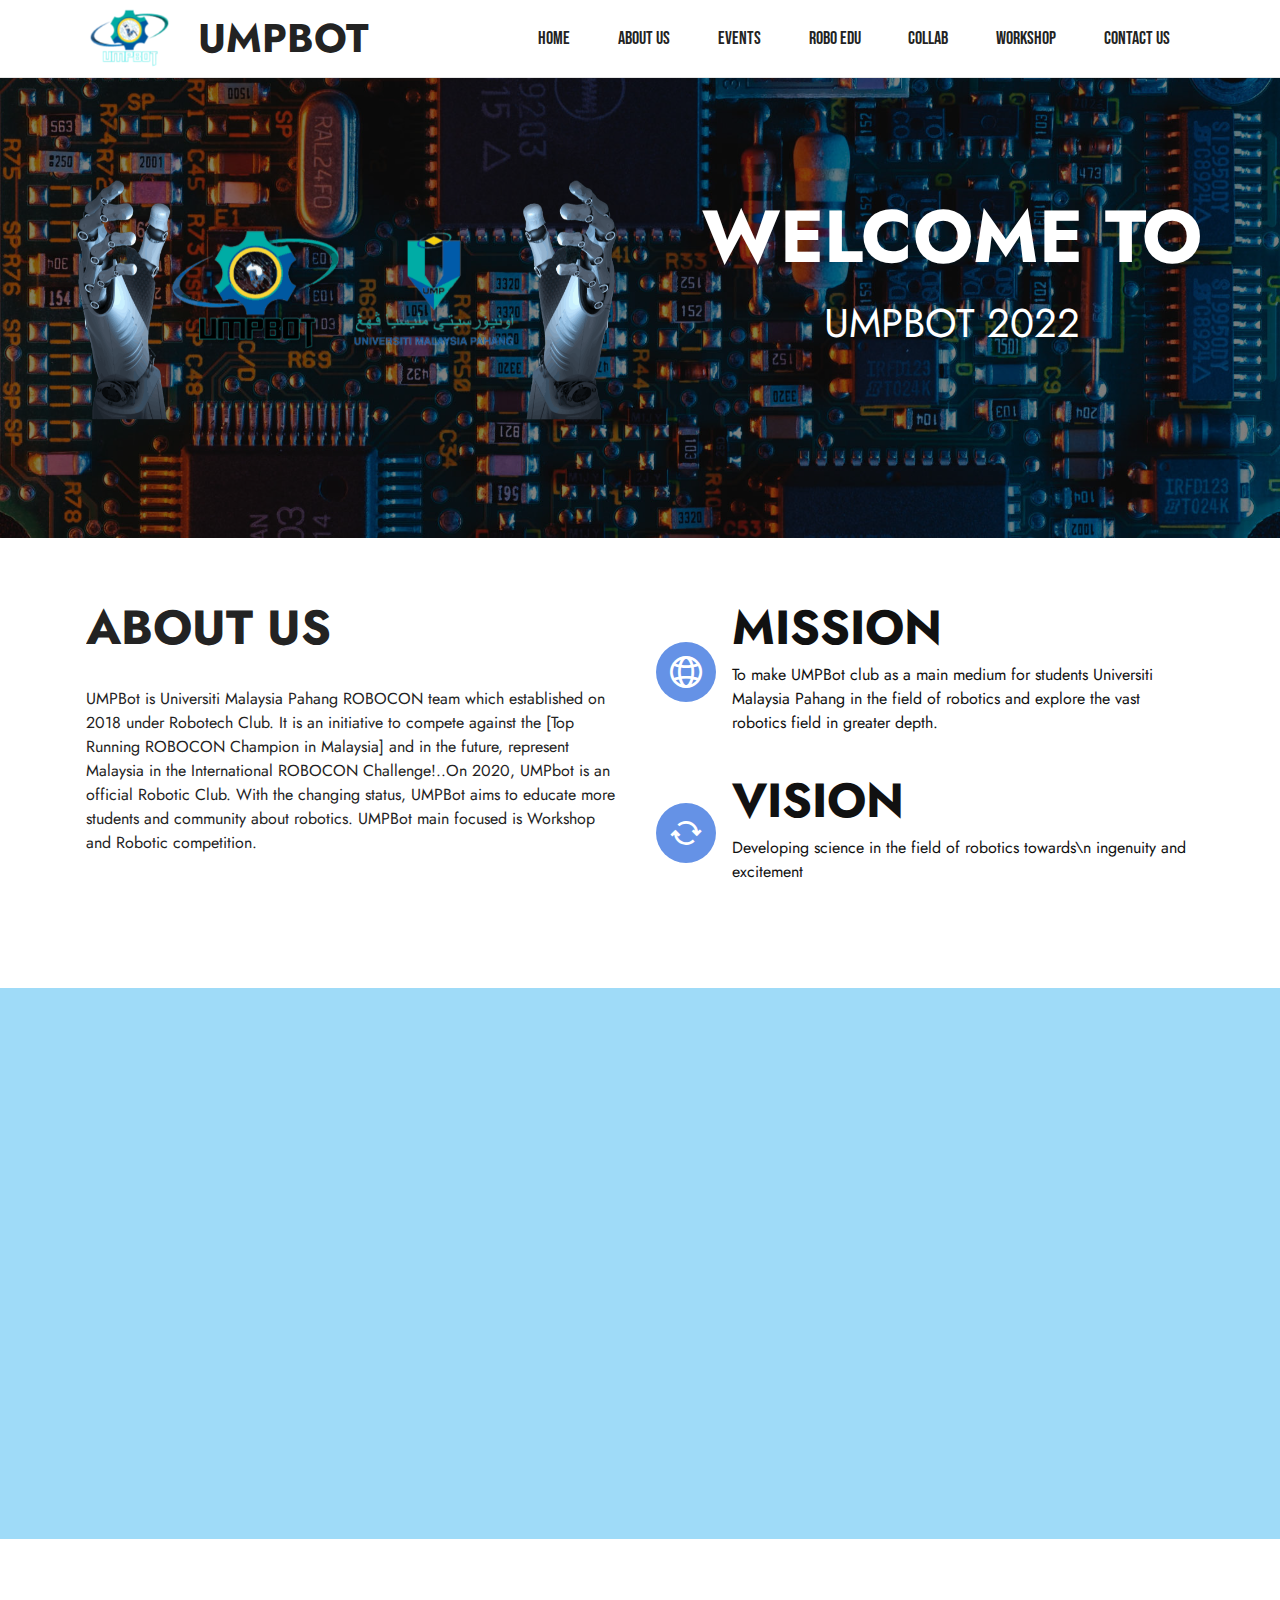
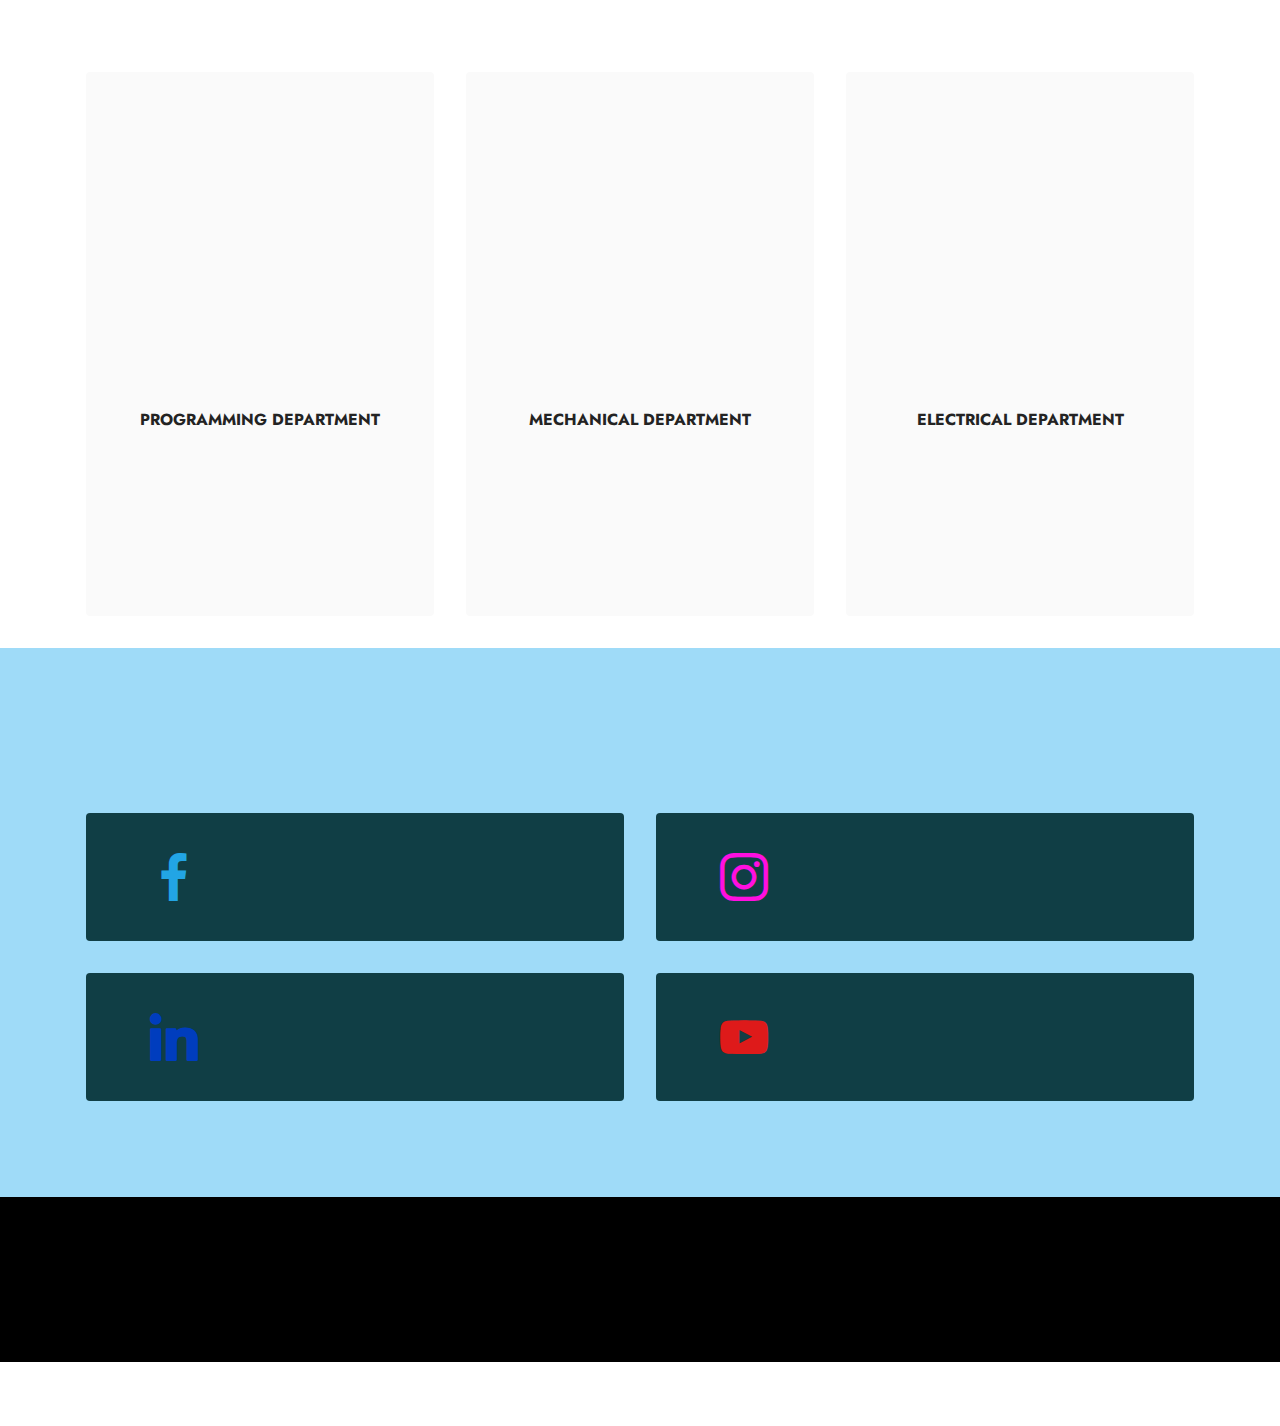
<file: index.html>
<!DOCTYPE html>
<html  >
<head>
  <!-- Site made with Mobirise Website Builder v5.6.13, https://mobirise.com -->
  <meta charset="UTF-8">
  <meta http-equiv="X-UA-Compatible" content="IE=edge">
  <meta name="generator" content="Mobirise v5.6.13, mobirise.com">
  <meta name="twitter:card" content="summary_large_image"/>
  <meta name="twitter:image:src" content="">
  <meta property="og:image" content="">
  <meta name="twitter:title" content="HOME">
  <meta name="viewport" content="width=device-width, initial-scale=1, minimum-scale=1">
  <link rel="shortcut icon" href="assets/images/flutter-dev-icon-128x85-1.png" type="image/x-icon">
  <meta name="description" content="">
  
  
  <title>HOME</title>
  <link rel="stylesheet" href="assets/web/assets/mobirise-icons2/mobirise2.css">
  <link rel="stylesheet" href="assets/bootstrap/css/bootstrap.min.css">
  <link rel="stylesheet" href="assets/bootstrap/css/bootstrap-grid.min.css">
  <link rel="stylesheet" href="assets/bootstrap/css/bootstrap-reboot.min.css">
  <link rel="stylesheet" href="assets/animatecss/animate.css">
  <link rel="stylesheet" href="assets/dropdown/css/style.css">
  <link rel="stylesheet" href="assets/socicon/css/styles.css">
  <link rel="stylesheet" href="assets/theme/css/style.css">
  <link rel="preload" href="https://fonts.googleapis.com/css?family=Jost:100,200,300,400,500,600,700,800,900,100i,200i,300i,400i,500i,600i,700i,800i,900i&display=swap" as="style" onload="this.onload=null;this.rel='stylesheet'">
  <noscript><link rel="stylesheet" href="https://fonts.googleapis.com/css?family=Jost:100,200,300,400,500,600,700,800,900,100i,200i,300i,400i,500i,600i,700i,800i,900i&display=swap"></noscript>
  <link rel="preload" href="https://fonts.googleapis.com/css?family=Bebas+Neue:400&display=swap" as="style" onload="this.onload=null;this.rel='stylesheet'">
  <noscript><link rel="stylesheet" href="https://fonts.googleapis.com/css?family=Bebas+Neue:400&display=swap"></noscript>
  <link rel="preload" as="style" href="assets/mobirise/css/mbr-additional.css"><link rel="stylesheet" href="assets/mobirise/css/mbr-additional.css" type="text/css">
  
  
  
  
</head>
<body>
  
  <section data-bs-version="5.1" class="menu cid-s48OLK6784" once="menu" id="menu1-h">
    
    <nav class="navbar navbar-dropdown navbar-fixed-top navbar-expand-lg">
        <div class="container">
            <div class="navbar-brand">
                <span class="navbar-logo">
                    <a href="https://mobiri.se">
                        <img src="assets/images/flutter-dev-icon-1-121x81.png" alt="Mobirise Website Builder" style="height: 3.8rem;">
                    </a>
                </span>
                <span class="navbar-caption-wrap"><a class="navbar-caption text-black text-primary display-5" href="index.html">&nbsp;UMPBOT</a></span>
            </div>
            <button class="navbar-toggler" type="button" data-toggle="collapse" data-bs-toggle="collapse" data-target="#navbarSupportedContent" data-bs-target="#navbarSupportedContent" aria-controls="navbarNavAltMarkup" aria-expanded="false" aria-label="Toggle navigation">
                <div class="hamburger">
                    <span></span>
                    <span></span>
                    <span></span>
                    <span></span>
                </div>
            </button>
            <div class="collapse navbar-collapse" id="navbarSupportedContent">
                <ul class="navbar-nav nav-dropdown nav-right" data-app-modern-menu="true"><li class="nav-item"><a class="nav-link link text-black text-primary show display-4" href="index.html" aria-expanded="false">HOME</a></li><li class="nav-item"><a class="nav-link link text-black text-primary show display-4" href="page1.html">ABOUT US</a></li>
                    <li class="nav-item"><a class="nav-link link text-black text-primary display-4" href="page2.html">EVENTS</a></li><li class="nav-item"><a class="nav-link link text-black text-primary display-4" href="page3.html">ROBO EDU</a></li><li class="nav-item"><a class="nav-link link text-black text-primary display-4" href="page4.html">COLLAB</a></li><li class="nav-item"><a class="nav-link link text-black text-primary display-4" href="page4.html">WORKSHOP</a></li><li class="nav-item"><a class="nav-link link text-black text-primary display-4" href="page6.html">CONTACT US</a></li></ul>
                
                
            </div>
        </div>
    </nav>

</section>

<section data-bs-version="5.1" class="header11 cid-thl45OAvJQ" id="header11-w">

    

    
    <div class="mbr-overlay" style="opacity: 0.5; background-color: rgb(0, 0, 0);"></div>

    <div class="container-fluid">
        <div class="row justify-content-center">
            <div class="col-12 col-md-6 image-wrapper">
                <img class="w-100" src="assets/images/persona-1-1076x761.png" alt="Mobirise Website Builder">
            </div>
            <div class="col-12 col-md">
                <div class="text-wrapper text-center">
                    <h1 class="mbr-section-title mbr-fonts-style mb-3 display-1">
                        <strong>WELCOME TO</strong></h1>
                    <p class="mbr-text mbr-fonts-style display-5">
                        UMPBOT 2022</p>
                    
                </div>
            </div>
        </div>
    </div>
</section>

<section data-bs-version="5.1" class="features12 cid-thlqDA1x1e" id="features13-15">

    

    
    
    <div class="container">
        <div class="row justify-content-center">
            <div class="col-12 col-lg-6">
                <div class="card-wrapper">
                    <div class="card-box align-left">
                        <h4 class="card-title mbr-fonts-style mb-4 display-2">
                            <strong>ABOUT US</strong></h4>
                        <p class="mbr-text mbr-fonts-style mb-4 display-7">
                            UMPBot is Universiti Malaysia Pahang ROBOCON team which established on 2018 under Robotech Club. It is an initiative to compete against the [Top Running ROBOCON Champion in Malaysia] and in the future, represent Malaysia in the International ROBOCON Challenge!..On 2020, UMPbot is an official Robotic Club. With the changing status, UMPBot aims to educate more students and community about robotics. UMPBot main focused is Workshop and Robotic competition.</p>
                        
                    </div>
                </div>
            </div>
            <div class="col-12 col-lg-6">
                <div class="item mbr-flex">
                    <div class="icon-box">
                        <span class="mbr-iconfont mobi-mbri-globe-2 mobi-mbri"></span>
                    </div>
                    <div class="text-box">
                        <h4 class="icon-title mbr-black mbr-fonts-style display-2"><strong>MISSION</strong></h4>
                        <h5 class="icon-text mbr-black mbr-fonts-style display-7">To make UMPBot club as a main medium for students Universiti Malaysia Pahang in the field of robotics and explore the vast robotics field in greater depth.</h5>
                    </div>
                </div>
                <div class="item mbr-flex">
                    <div class="icon-box">
                        <span class="mbr-iconfont mobi-mbri-update mobi-mbri"></span>
                    </div>
                    <div class="text-box">
                        <h4 class="icon-title mbr-black mbr-fonts-style display-2">
                            <strong>VISION</strong></h4>
                        <h5 class="icon-text mbr-black mbr-fonts-style display-7">Developing science in the field of robotics towards\n ingenuity and excitement</h5>
                    </div>
                </div>
                
            </div>
        </div>
    </div>
</section>

<section data-bs-version="5.1" class="image3 cid-thltFaugcc" id="image3-17">
    

    
    

    <div class="container-fluid">
        <div class="row justify-content-center">
            <div class="col-12 col-lg-8">
                <div class="image-wrapper">
                <p class="mbr-description mbr-fonts-style mt-2 align-center display-2"><strong>
                        ORGANIZATIONAL CHART</strong></p>
                    <img src="assets/images/how-to-make-an-organizational-chart-structure-in-excel-step-by-step-860x390.png" alt="Mobirise Website Builder">
                    
                </div>
            </div>
        </div>
    </div>
</section>

<section data-bs-version="5.1" class="content2 cid-thluRYNtkv" id="content2-18">
    
    
    <div class="container">
        <div class="mbr-section-head">
            <h4 class="mbr-section-title mbr-fonts-style align-center mb-0 display-2"><strong>TEAM DEPARTMENT</strong></h4>
            
        </div>
        <div class="row mt-4">
            <div class="item features-image сol-12 col-md-6 col-lg-4">
                <div class="item-wrapper">
                    <div class="item-img">
                        <img src="assets/images/landing-image1-696x465.jpg" alt="Mobirise Website Builder" title="">
                    </div>
                    <div class="item-content">
                        
                        <h6 class="item-subtitle mbr-fonts-style mt-1 display-7"><strong>PROGRAMMING DEPARTMENT</strong></h6>
                        <p class="mbr-text mbr-fonts-style mt-3 display-7">Programming department is a branch that consist of people that able to write, test and debug to perform task.Programmers test a program by running it and looking for (errors).</p>
                    </div>
                    
                </div>
            </div>
            <div class="item features-image сol-12 col-md-6 col-lg-4">
                <div class="item-wrapper">
                    <div class="item-img">
                        <img src="assets/images/mbr-696x464.jpg" alt="Mobirise Website Builder" title="">
                    </div>
                    <div class="item-content">
                        
                        <h6 class="item-subtitle mbr-fonts-style mt-1 display-7"><strong>MECHANICAL DEPARTMENT</strong></h6>
                        <p class="mbr-text mbr-fonts-style mt-3 display-7">Mechanical department is an engineering branches in UMPBot that apply knowledges of material science and 3D modelling to design and fabricate mechanical system.<br>
                        </p>
                    </div>
                    
                </div>
            </div>
            <div class="item features-image сol-12 col-md-6 col-lg-4">
                <div class="item-wrapper">
                    <div class="item-img">
                        <img src="assets/images/mbr-696x392.jpg" alt="Mobirise Website Builder" title="">
                    </div>
                    <div class="item-content">
                        
                        <h6 class="item-subtitle mbr-fonts-style mt-1 display-7"><strong>ELECTRICAL DEPARTMENT</strong></h6>
                        <p class="mbr-text mbr-fonts-style mt-3 display-7">Electrical department is an engineering branches in UMPBot that  concerned with the study, design and application of equipment, devices and systems which related to electrical and electronics </p>
                    </div>
                    
                </div>
            </div>

        </div>
    </div>
</section>

<section data-bs-version="5.1" class="contacts2 cid-thl8oGRibe" id="contacts2-y">
    <!---->
    

    
    
    <div class="container">
        <div class="mbr-section-head">
            <h3 class="mbr-section-title mbr-fonts-style align-center mb-0 display-2"><strong>CONTACT US</strong></h3>
            
        </div>
        <div class="row justify-content-center mt-4">
            <div class="card col-12 col-md-6">
                <div class="card-wrapper">
                    <div class="image-wrapper">
                        <span class="mbr-iconfont socicon-facebook socicon" style="color: rgb(34, 165, 229); fill: rgb(34, 165, 229);"></span>
                    </div>
                    <div class="text-wrapper">
                        <h6 class="card-title mbr-fonts-style mb-1 display-5">
                            <a href="https://www.facebook.com/UMPBot/" class="text-primary" target="_blank"><strong>FACEBOOK</strong></a></h6>
                        
                    </div>
                </div>
            </div>
            <div class="card col-12 col-md-6">
                <div class="card-wrapper">
                    <div class="image-wrapper">
                        <span class="mbr-iconfont socicon-instagram socicon" style="color: rgb(255, 15, 224); fill: rgb(255, 15, 224);"></span>
                    </div>
                    <div class="text-wrapper">
                        <h6 class="card-title mbr-fonts-style mb-1 display-5">
                            <a href="https://www.instagram.com/ump.bot/?hl=en" class="text-primary" target="_blank"><strong>INSTAGRAM</strong></a></h6>
                        
                    </div>
                </div>
            </div>
            <div class="card col-12 col-md-6">
                <div class="card-wrapper">
                    <div class="image-wrapper">
                        <span class="mbr-iconfont socicon-linkedin socicon" style="color: rgb(0, 61, 190); fill: rgb(0, 61, 190);"></span>
                    </div>
                    <div class="text-wrapper">
                        <h6 class="card-title mbr-fonts-style mb-1 display-5">
                            <a href="https://www.linkedin.com/companyumpbot" class="text-primary" target="_blank"><strong>LINKEDIN</strong></a></h6>
                        
                    </div>
                </div>
            </div>
            <div class="card col-12 col-md-6">
                <div class="card-wrapper">
                    <div class="image-wrapper">
                        <span class="mbr-iconfont socicon-youtube socicon" style="color: rgb(222, 26, 26); fill: rgb(222, 26, 26);"></span>
                    </div>
                    <div class="text-wrapper">
                        <h6 class="card-title mbr-fonts-style mb-1 display-5">
                            <a href="https://www.youtube.com/channel/UCQ9CoJOI0cyoNIEP1hIIyLw" class="text-primary" target="_blank"><strong>YOUTUBE</strong></a></h6>
                        
                    </div>
                </div>
            </div>
        </div>
    </div>
</section>

<section data-bs-version="5.1" class="footer3 cid-thlyeq2Ldm" once="footers" id="footer3-1d">

    

    

    <div class="container">
        <div class="media-container-row align-center mbr-white">
            <div class="row row-links">
                <ul class="foot-menu">
                    
                    
                    
                    
                    
                <li class="foot-menu-item mbr-fonts-style display-7"><a href="index.html#top" class="text-primary"><strong>HOME</strong></a></li><li class="foot-menu-item mbr-fonts-style display-7"><a href="page1.html" class="text-primary"><strong>ABOUT US</strong></a></li><li class="foot-menu-item mbr-fonts-style display-7"><a href="page2.html" class="text-primary"><strong>EVENTS</strong></a></li><li class="foot-menu-item mbr-fonts-style display-7"><a href="page3.html" class="text-primary"><strong>ROBOEDU</strong></a></li><li class="foot-menu-item mbr-fonts-style display-7"><a href="page4.html" class="text-primary"><strong>COLLAB</strong></a></li><li class="foot-menu-item mbr-fonts-style display-7"><a href="page5.html" class="text-primary"><strong>WORKSHOP</strong></a></li><li class="foot-menu-item mbr-fonts-style display-7"><a href="page6.html" class="text-primary"><strong>CONTACT US</strong></a></li></ul>
            </div>
            <div class="row social-row">
                <div class="social-list align-right pb-2">
                    
                    
                    
                    
                    
                    
                <div class="soc-item">
                        <a href="https://www.facebook.com/UMPBot/" target="_blank">
                            <span class="mbr-iconfont mbr-iconfont-social socicon-facebook socicon" style="color: rgb(34, 165, 229); fill: rgb(34, 165, 229);"></span>
                        </a>
                    </div><div class="soc-item">
                        <a href="https://www.instagram.com/ump.bot/?hl=en" target="_blank">
                            <span class="mbr-iconfont mbr-iconfont-social socicon-instagram socicon" style="color: rgb(255, 15, 224); fill: rgb(255, 15, 224);"></span>
                        </a>
                    </div><div class="soc-item">
                        <a href="https://www.youtube.com/channel/UCQ9CoJOI0cyoNIEP1hIIyLw" target="_blank">
                            <span class="mbr-iconfont mbr-iconfont-social socicon-youtube socicon" style="color: rgb(222, 26, 26); fill: rgb(222, 26, 26);"></span>
                        </a>
                    </div><div class="soc-item">
                        <a href="https://www.linkedin.com/companyumpbot" target="_blank">
                            <span class="mbr-iconfont mbr-iconfont-social socicon-linkedin socicon" style="color: rgb(0, 61, 190); fill: rgb(0, 61, 190);"></span>
                        </a>
                    </div></div>
            </div>
            <div class="row row-copirayt">
                <p class="mbr-text mb-0 mbr-fonts-style mbr-white align-center display-7">
                    © Copyright 2022 - UMPBOT. All Rights Reserved.
                </p>
            </div>
        </div>
    </div>
</section><section class="display-7" style="padding: 0;align-items: center;justify-content: center;flex-wrap: wrap;    align-content: center;display: flex;position: relative;height: 4rem;"><a href="https://mobiri.se/2869201" style="flex: 1 1;height: 4rem;position: absolute;width: 100%;z-index: 1;"><img alt="" style="height: 4rem;" src="[data-uri]"></a><p style="margin: 0;text-align: center;" class="display-7">Made with Mobirise &#8204;</p><a style="z-index:1" href="https://mobirise.com/html-builder.html">Free HTML Website Builder</a></section><script src="assets/bootstrap/js/bootstrap.bundle.min.js"></script>  <script src="assets/smoothscroll/smooth-scroll.js"></script>  <script src="assets/ytplayer/index.js"></script>  <script src="assets/dropdown/js/navbar-dropdown.js"></script>  <script src="assets/theme/js/script.js"></script>  
  
  
 <div id="scrollToTop" class="scrollToTop mbr-arrow-up"><a style="text-align: center;"><i class="mbr-arrow-up-icon mbr-arrow-up-icon-cm cm-icon cm-icon-smallarrow-up"></i></a></div>
    <input name="animation" type="hidden">
  </body>
</html>
</file>
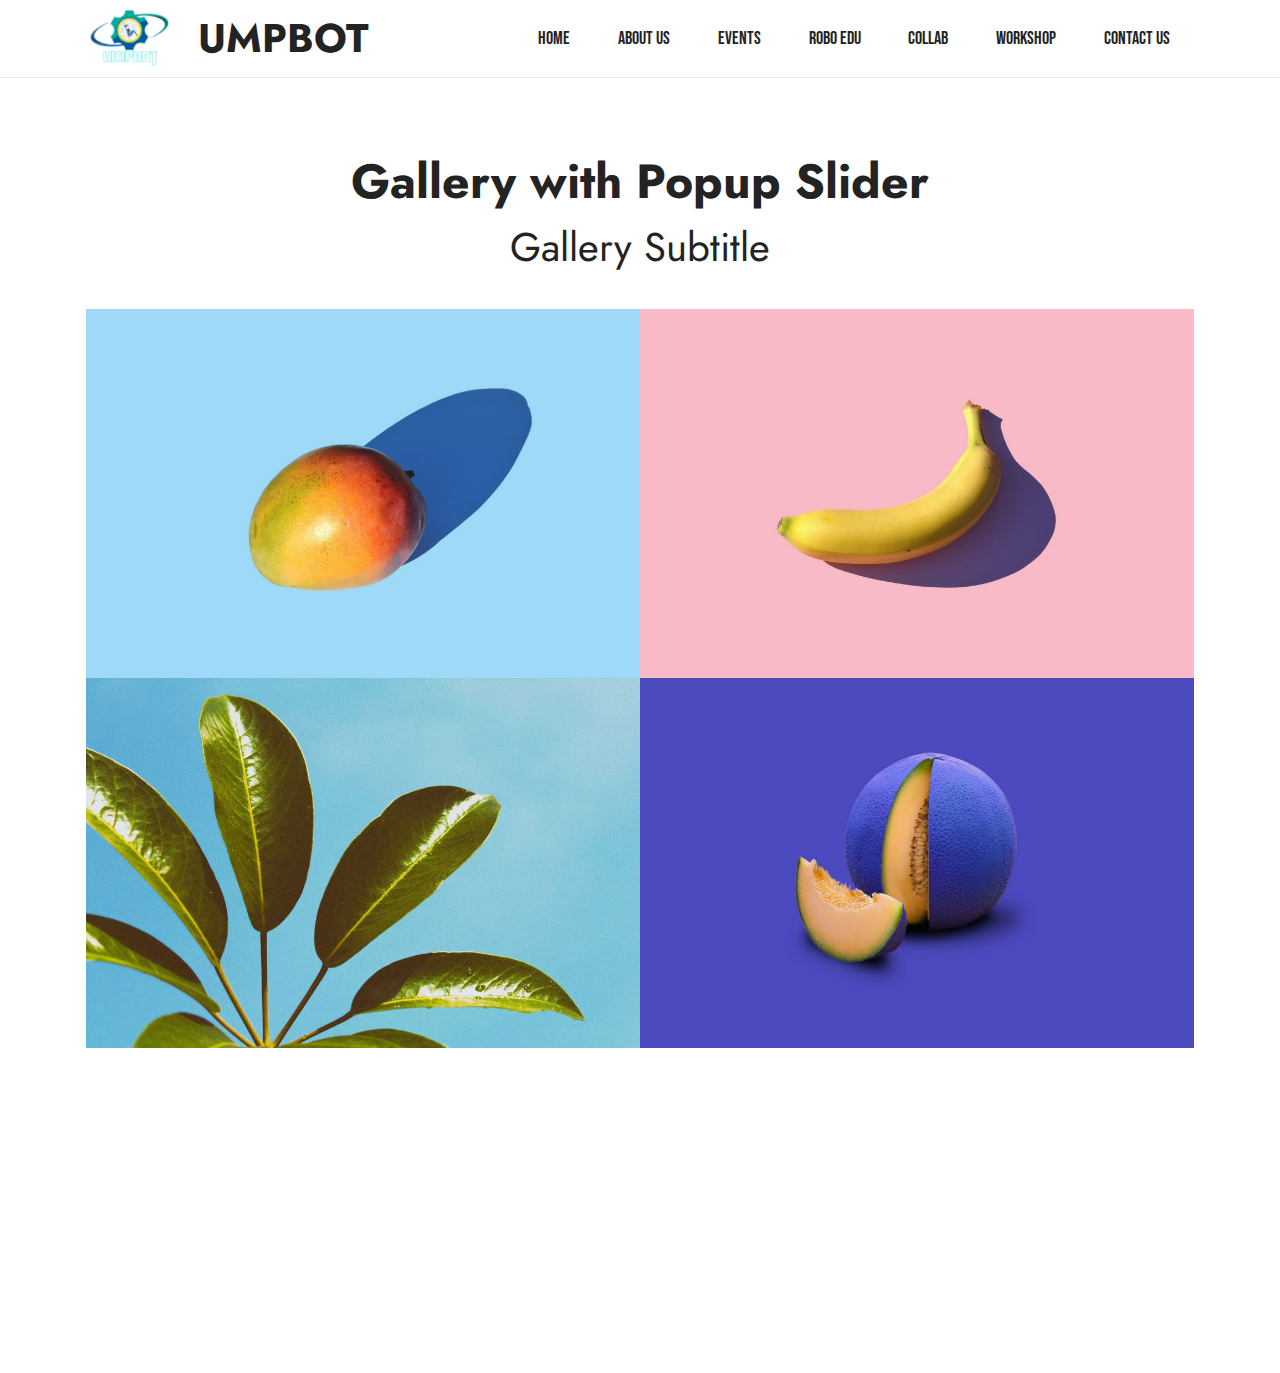
<file: page1.html>
<!DOCTYPE html>
<html  >
<head>
  <!-- Site made with Mobirise Website Builder v5.6.13, https://mobirise.com -->
  <meta charset="UTF-8">
  <meta http-equiv="X-UA-Compatible" content="IE=edge">
  <meta name="generator" content="Mobirise v5.6.13, mobirise.com">
  <meta name="twitter:card" content="summary_large_image"/>
  <meta name="twitter:image:src" content="">
  <meta property="og:image" content="">
  <meta name="twitter:title" content="ABOUT US">
  <meta name="viewport" content="width=device-width, initial-scale=1, minimum-scale=1">
  <link rel="shortcut icon" href="assets/images/flutter-dev-icon-128x85-1.png" type="image/x-icon">
  <meta name="description" content="">
  
  
  <title>ABOUT US</title>
  <link rel="stylesheet" href="assets/web/assets/mobirise-icons2/mobirise2.css">
  <link rel="stylesheet" href="assets/bootstrap/css/bootstrap.min.css">
  <link rel="stylesheet" href="assets/bootstrap/css/bootstrap-grid.min.css">
  <link rel="stylesheet" href="assets/bootstrap/css/bootstrap-reboot.min.css">
  <link rel="stylesheet" href="assets/animatecss/animate.css">
  <link rel="stylesheet" href="assets/dropdown/css/style.css">
  <link rel="stylesheet" href="assets/socicon/css/styles.css">
  <link rel="stylesheet" href="assets/theme/css/style.css">
  <link rel="preload" href="https://fonts.googleapis.com/css?family=Jost:100,200,300,400,500,600,700,800,900,100i,200i,300i,400i,500i,600i,700i,800i,900i&display=swap" as="style" onload="this.onload=null;this.rel='stylesheet'">
  <noscript><link rel="stylesheet" href="https://fonts.googleapis.com/css?family=Jost:100,200,300,400,500,600,700,800,900,100i,200i,300i,400i,500i,600i,700i,800i,900i&display=swap"></noscript>
  <link rel="preload" href="https://fonts.googleapis.com/css?family=Bebas+Neue:400&display=swap" as="style" onload="this.onload=null;this.rel='stylesheet'">
  <noscript><link rel="stylesheet" href="https://fonts.googleapis.com/css?family=Bebas+Neue:400&display=swap"></noscript>
  <link rel="preload" as="style" href="assets/mobirise/css/mbr-additional.css"><link rel="stylesheet" href="assets/mobirise/css/mbr-additional.css" type="text/css">
  
  
  
  
</head>
<body>
  
  <section data-bs-version="5.1" class="menu cid-s48OLK6784" once="menu" id="menu1-k">
    
    <nav class="navbar navbar-dropdown navbar-fixed-top navbar-expand-lg">
        <div class="container">
            <div class="navbar-brand">
                <span class="navbar-logo">
                    <a href="https://mobiri.se">
                        <img src="assets/images/flutter-dev-icon-1-121x81.png" alt="Mobirise Website Builder" style="height: 3.8rem;">
                    </a>
                </span>
                <span class="navbar-caption-wrap"><a class="navbar-caption text-black text-primary display-5" href="index.html">&nbsp;UMPBOT</a></span>
            </div>
            <button class="navbar-toggler" type="button" data-toggle="collapse" data-bs-toggle="collapse" data-target="#navbarSupportedContent" data-bs-target="#navbarSupportedContent" aria-controls="navbarNavAltMarkup" aria-expanded="false" aria-label="Toggle navigation">
                <div class="hamburger">
                    <span></span>
                    <span></span>
                    <span></span>
                    <span></span>
                </div>
            </button>
            <div class="collapse navbar-collapse" id="navbarSupportedContent">
                <ul class="navbar-nav nav-dropdown nav-right" data-app-modern-menu="true"><li class="nav-item"><a class="nav-link link text-black text-primary show display-4" href="index.html" aria-expanded="false">HOME</a></li><li class="nav-item"><a class="nav-link link text-black text-primary show display-4" href="page1.html">ABOUT US</a></li>
                    <li class="nav-item"><a class="nav-link link text-black text-primary display-4" href="page2.html">EVENTS</a></li><li class="nav-item"><a class="nav-link link text-black text-primary display-4" href="page3.html">ROBO EDU</a></li><li class="nav-item"><a class="nav-link link text-black text-primary display-4" href="page4.html">COLLAB</a></li><li class="nav-item"><a class="nav-link link text-black text-primary display-4" href="page4.html">WORKSHOP</a></li><li class="nav-item"><a class="nav-link link text-black text-primary display-4" href="page6.html">CONTACT US</a></li></ul>
                
                
            </div>
        </div>
    </nav>

</section>

<section data-bs-version="5.1" class="gallery4 mbr-gallery cid-thlmFiXU8n" id="gallery4-11">
    

    
    

    <div class="container">
        <div class="mbr-section-head">
            <h3 class="mbr-section-title mbr-fonts-style align-center m-0 display-2"><strong>Gallery with Popup Slider</strong></h3>
            <h4 class="mbr-section-subtitle mbr-fonts-style align-center mb-0 mt-2 display-5">Gallery Subtitle</h4>
        </div>
        <div class="row mbr-gallery mt-4">
            
            <div class="col-12 col-md-6 col-lg-6 item gallery-image active">
                <div class="item-wrapper" data-toggle="modal" data-bs-toggle="modal" data-target="#thlEGsCOOg-modal" data-bs-target="#thlEGsCOOg-modal">
                    <img class="w-100" src="assets/images/features2.jpg" alt="Mobirise Website Builder" data-slide-to="0" data-bs-slide-to="0" data-target="#lb-thlEGsCOOg" data-bs-target="#lb-thlEGsCOOg">
                    <div class="icon-wrapper">
                        <span class="mobi-mbri mobi-mbri-search mbr-iconfont mbr-iconfont-btn"></span>
                    </div>
                </div>
                
            </div>
            <div class="col-12 col-md-6 col-lg-6 item gallery-image">
                <div class="item-wrapper" data-toggle="modal" data-bs-toggle="modal" data-target="#thlEGsCOOg-modal" data-bs-target="#thlEGsCOOg-modal">
                    <img class="w-100" src="assets/images/features3.jpg" alt="Mobirise Website Builder" data-slide-to="1" data-bs-slide-to="1" data-target="#lb-thlEGsCOOg" data-bs-target="#lb-thlEGsCOOg">
                    <div class="icon-wrapper">
                        <span class="mobi-mbri mobi-mbri-search mbr-iconfont mbr-iconfont-btn"></span>
                    </div>
                </div>
                
            </div>
            <div class="col-12 col-md-6 col-lg-6 item gallery-image">
                <div class="item-wrapper" data-toggle="modal" data-bs-toggle="modal" data-target="#thlEGsCOOg-modal" data-bs-target="#thlEGsCOOg-modal">
                    <img class="w-100" src="assets/images/features4.jpg" alt="Mobirise Website Builder" data-slide-to="2" data-bs-slide-to="2" data-target="#lb-thlEGsCOOg" data-bs-target="#lb-thlEGsCOOg">
                    <div class="icon-wrapper">
                        <span class="mobi-mbri mobi-mbri-search mbr-iconfont mbr-iconfont-btn"></span>
                    </div>
                </div>
                
            </div><div class="col-12 col-md-6 col-lg-6 item gallery-image">
                <div class="item-wrapper" data-toggle="modal" data-bs-toggle="modal" data-target="#thlEGsCOOg-modal" data-bs-target="#thlEGsCOOg-modal">
                    <img class="w-100" src="assets/images/features1.jpg" alt="Mobirise Website Builder" data-slide-to="3" data-bs-slide-to="3" data-target="#lb-thlEGsCOOg" data-bs-target="#lb-thlEGsCOOg">
                    <div class="icon-wrapper">
                        <span class="mobi-mbri mobi-mbri-search mbr-iconfont mbr-iconfont-btn"></span>
                    </div>
                </div>
                
            </div>
        </div>

        <div class="modal mbr-slider" tabindex="-1" role="dialog" aria-hidden="true" id="thlEGsCOOg-modal">
            <div class="modal-dialog" role="document">
                <div class="modal-content">
                    <div class="modal-body">
                        <div class="carousel slide" id="lb-thlEGsCOOg" data-interval="5000" data-bs-interval="5000">
                            <div class="carousel-inner">
                                
                                <div class="carousel-item active">
                                    <img class="d-block w-100" src="assets/images/features2.jpg" alt="Mobirise Website Builder">
                                </div>
                                <div class="carousel-item">
                                    <img class="d-block w-100" src="assets/images/features3.jpg" alt="Mobirise Website Builder">
                                </div>
                                <div class="carousel-item">
                                    <img class="d-block w-100" src="assets/images/features4.jpg" alt="Mobirise Website Builder">
                                </div><div class="carousel-item">
                                    <img class="d-block w-100" src="assets/images/features1.jpg" alt="Mobirise Website Builder">
                                </div>
                            </div>
                            <ol class="carousel-indicators">
                                <li data-slide-to="0" data-bs-slide-to="0" class="active" data-target="#lb-thlEGsCOOg" data-bs-target="#lb-thlEGsCOOg"></li>
                                <li data-slide-to="1" data-bs-slide-to="1" data-target="#lb-thlEGsCOOg" data-bs-target="#lb-thlEGsCOOg"></li>
                                <li data-slide-to="2" data-bs-slide-to="2" data-target="#lb-thlEGsCOOg" data-bs-target="#lb-thlEGsCOOg"></li>
                                <li data-slide-to="3" data-bs-slide-to="3" data-target="#lb-thlEGsCOOg" data-bs-target="#lb-thlEGsCOOg"></li>
                            </ol>
                            <a role="button" href="" class="close" data-dismiss="modal" data-bs-dismiss="modal" aria-label="Close">
                            </a>
                            <a class="carousel-control-prev carousel-control" role="button" data-slide="prev" data-bs-slide="prev" href="#lb-thlEGsCOOg">
                                <span class="mobi-mbri mobi-mbri-arrow-prev" aria-hidden="true"></span>
                                <span class="sr-only visually-hidden">Previous</span>
                            </a>
                            <a class="carousel-control-next carousel-control" role="button" data-slide="next" data-bs-slide="next" href="#lb-thlEGsCOOg">
                                <span class="mobi-mbri mobi-mbri-arrow-next" aria-hidden="true"></span>
                                <span class="sr-only visually-hidden">Next</span>
                            </a>
                        </div>
                    </div>
                </div>
            </div>
        </div>
    </div>
</section>

<section data-bs-version="5.1" class="footer3 cid-thlyeq2Ldm mbr-reveal" once="footers" id="footer3-1d">

    

    

    <div class="container">
        <div class="media-container-row align-center mbr-white">
            <div class="row row-links">
                <ul class="foot-menu">
                    
                    
                    
                    
                    
                <li class="foot-menu-item mbr-fonts-style display-7"><a href="index.html#top" class="text-primary"><strong>HOME</strong></a></li><li class="foot-menu-item mbr-fonts-style display-7"><a href="page1.html" class="text-primary"><strong>ABOUT US</strong></a></li><li class="foot-menu-item mbr-fonts-style display-7"><a href="page2.html" class="text-primary"><strong>EVENTS</strong></a></li><li class="foot-menu-item mbr-fonts-style display-7"><a href="page3.html" class="text-primary"><strong>ROBOEDU</strong></a></li><li class="foot-menu-item mbr-fonts-style display-7"><a href="page4.html" class="text-primary"><strong>COLLAB</strong></a></li><li class="foot-menu-item mbr-fonts-style display-7"><a href="page5.html" class="text-primary"><strong>WORKSHOP</strong></a></li><li class="foot-menu-item mbr-fonts-style display-7"><a href="page6.html" class="text-primary"><strong>CONTACT US</strong></a></li></ul>
            </div>
            <div class="row social-row">
                <div class="social-list align-right pb-2">
                    
                    
                    
                    
                    
                    
                <div class="soc-item">
                        <a href="https://www.facebook.com/UMPBot/" target="_blank">
                            <span class="mbr-iconfont mbr-iconfont-social socicon-facebook socicon" style="color: rgb(34, 165, 229); fill: rgb(34, 165, 229);"></span>
                        </a>
                    </div><div class="soc-item">
                        <a href="https://www.instagram.com/ump.bot/?hl=en" target="_blank">
                            <span class="mbr-iconfont mbr-iconfont-social socicon-instagram socicon" style="color: rgb(255, 15, 224); fill: rgb(255, 15, 224);"></span>
                        </a>
                    </div><div class="soc-item">
                        <a href="https://www.youtube.com/channel/UCQ9CoJOI0cyoNIEP1hIIyLw" target="_blank">
                            <span class="mbr-iconfont mbr-iconfont-social socicon-youtube socicon" style="color: rgb(222, 26, 26); fill: rgb(222, 26, 26);"></span>
                        </a>
                    </div><div class="soc-item">
                        <a href="https://www.linkedin.com/companyumpbot" target="_blank">
                            <span class="mbr-iconfont mbr-iconfont-social socicon-linkedin socicon" style="color: rgb(0, 61, 190); fill: rgb(0, 61, 190);"></span>
                        </a>
                    </div></div>
            </div>
            <div class="row row-copirayt">
                <p class="mbr-text mb-0 mbr-fonts-style mbr-white align-center display-7">
                    © Copyright 2022 - UMPBOT. All Rights Reserved.
                </p>
            </div>
        </div>
    </div>
</section><section class="display-7" style="padding: 0;align-items: center;justify-content: center;flex-wrap: wrap;    align-content: center;display: flex;position: relative;height: 4rem;"><a href="https://mobiri.se/2869201" style="flex: 1 1;height: 4rem;position: absolute;width: 100%;z-index: 1;"><img alt="" style="height: 4rem;" src="[data-uri]"></a><p style="margin: 0;text-align: center;" class="display-7">Made with Mobirise &#8204;</p><a style="z-index:1" href="https://mobirise.com/website-design-software.html">Free Web Designing Software</a></section><script src="assets/bootstrap/js/bootstrap.bundle.min.js"></script>  <script src="assets/smoothscroll/smooth-scroll.js"></script>  <script src="assets/ytplayer/index.js"></script>  <script src="assets/dropdown/js/navbar-dropdown.js"></script>  <script src="assets/theme/js/script.js"></script>  
  
  
 <div id="scrollToTop" class="scrollToTop mbr-arrow-up"><a style="text-align: center;"><i class="mbr-arrow-up-icon mbr-arrow-up-icon-cm cm-icon cm-icon-smallarrow-up"></i></a></div>
    <input name="animation" type="hidden">
  </body>
</html>
</file>
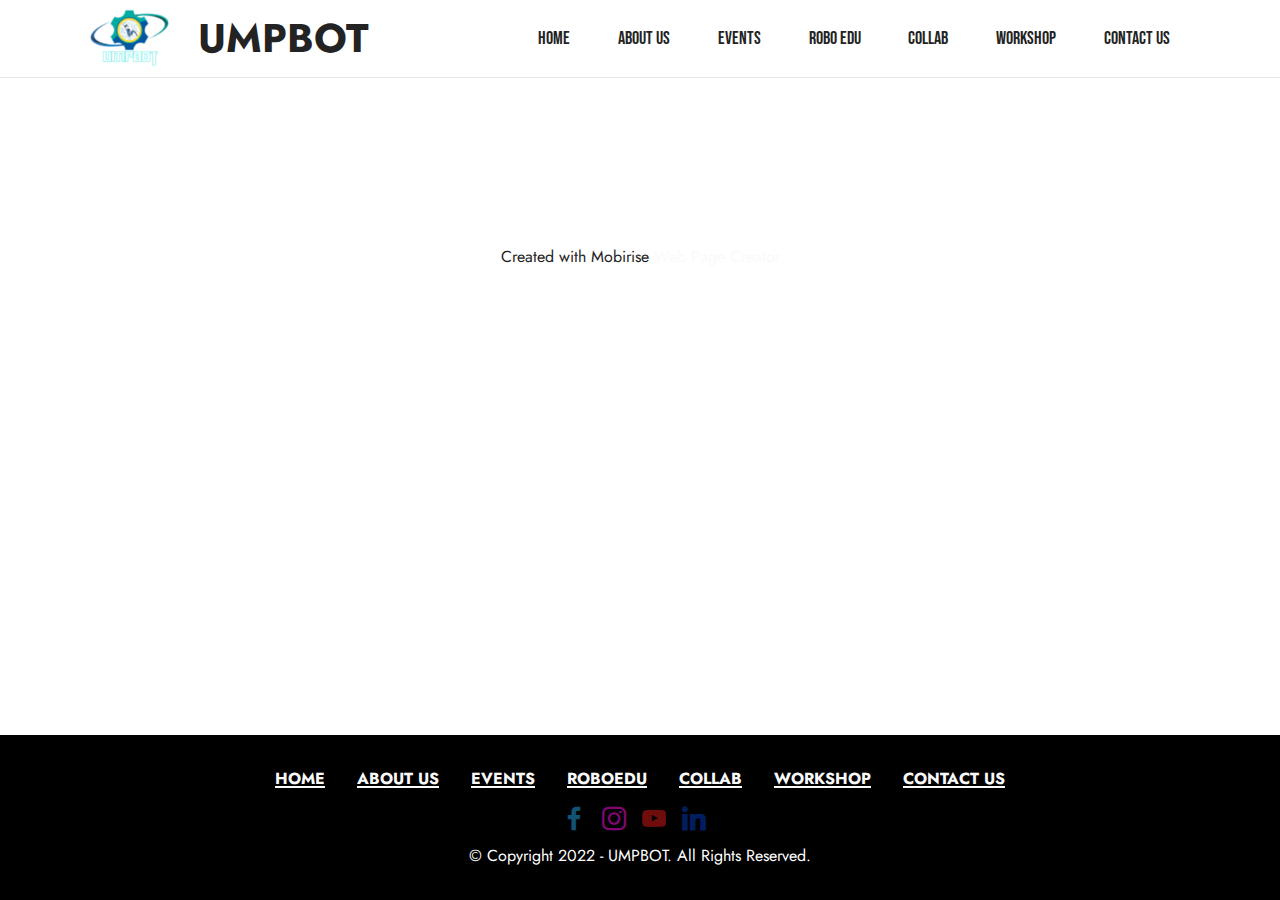
<file: page2.html>
<!DOCTYPE html>
<html  >
<head>
  <!-- Site made with Mobirise Website Builder v5.6.13, https://mobirise.com -->
  <meta charset="UTF-8">
  <meta http-equiv="X-UA-Compatible" content="IE=edge">
  <meta name="generator" content="Mobirise v5.6.13, mobirise.com">
  <meta name="twitter:card" content="summary_large_image"/>
  <meta name="twitter:image:src" content="">
  <meta property="og:image" content="">
  <meta name="twitter:title" content="EVENTS">
  <meta name="viewport" content="width=device-width, initial-scale=1, minimum-scale=1">
  <link rel="shortcut icon" href="assets/images/flutter-dev-icon-128x85-1.png" type="image/x-icon">
  <meta name="description" content="">
  
  
  <title>EVENTS</title>
  <link rel="stylesheet" href="assets/bootstrap/css/bootstrap.min.css">
  <link rel="stylesheet" href="assets/bootstrap/css/bootstrap-grid.min.css">
  <link rel="stylesheet" href="assets/bootstrap/css/bootstrap-reboot.min.css">
  <link rel="stylesheet" href="assets/animatecss/animate.css">
  <link rel="stylesheet" href="assets/dropdown/css/style.css">
  <link rel="stylesheet" href="assets/socicon/css/styles.css">
  <link rel="stylesheet" href="assets/theme/css/style.css">
  <link rel="preload" href="https://fonts.googleapis.com/css?family=Jost:100,200,300,400,500,600,700,800,900,100i,200i,300i,400i,500i,600i,700i,800i,900i&display=swap" as="style" onload="this.onload=null;this.rel='stylesheet'">
  <noscript><link rel="stylesheet" href="https://fonts.googleapis.com/css?family=Jost:100,200,300,400,500,600,700,800,900,100i,200i,300i,400i,500i,600i,700i,800i,900i&display=swap"></noscript>
  <link rel="preload" href="https://fonts.googleapis.com/css?family=Bebas+Neue:400&display=swap" as="style" onload="this.onload=null;this.rel='stylesheet'">
  <noscript><link rel="stylesheet" href="https://fonts.googleapis.com/css?family=Bebas+Neue:400&display=swap"></noscript>
  <link rel="preload" as="style" href="assets/mobirise/css/mbr-additional.css"><link rel="stylesheet" href="assets/mobirise/css/mbr-additional.css" type="text/css">
  
  
  
  
</head>
<body>
  
  <section data-bs-version="5.1" class="menu cid-s48OLK6784" once="menu" id="menu1-m">
    
    <nav class="navbar navbar-dropdown navbar-fixed-top navbar-expand-lg">
        <div class="container">
            <div class="navbar-brand">
                <span class="navbar-logo">
                    <a href="https://mobiri.se">
                        <img src="assets/images/flutter-dev-icon-1-121x81.png" alt="Mobirise Website Builder" style="height: 3.8rem;">
                    </a>
                </span>
                <span class="navbar-caption-wrap"><a class="navbar-caption text-black text-primary display-5" href="index.html">&nbsp;UMPBOT</a></span>
            </div>
            <button class="navbar-toggler" type="button" data-toggle="collapse" data-bs-toggle="collapse" data-target="#navbarSupportedContent" data-bs-target="#navbarSupportedContent" aria-controls="navbarNavAltMarkup" aria-expanded="false" aria-label="Toggle navigation">
                <div class="hamburger">
                    <span></span>
                    <span></span>
                    <span></span>
                    <span></span>
                </div>
            </button>
            <div class="collapse navbar-collapse" id="navbarSupportedContent">
                <ul class="navbar-nav nav-dropdown nav-right" data-app-modern-menu="true"><li class="nav-item"><a class="nav-link link text-black text-primary show display-4" href="index.html" aria-expanded="false">HOME</a></li><li class="nav-item"><a class="nav-link link text-black text-primary show display-4" href="page1.html">ABOUT US</a></li>
                    <li class="nav-item"><a class="nav-link link text-black text-primary display-4" href="page2.html">EVENTS</a></li><li class="nav-item"><a class="nav-link link text-black text-primary display-4" href="page3.html">ROBO EDU</a></li><li class="nav-item"><a class="nav-link link text-black text-primary display-4" href="page4.html">COLLAB</a></li><li class="nav-item"><a class="nav-link link text-black text-primary display-4" href="page4.html">WORKSHOP</a></li><li class="nav-item"><a class="nav-link link text-black text-primary display-4" href="page6.html">CONTACT US</a></li></ul>
                
                
            </div>
        </div>
    </nav>

</section>

<section data-bs-version="5.1" class="footer3 cid-thlyeq2Ldm mbr-reveal" once="footers" id="footer3-1d">

    

    

    <div class="container">
        <div class="media-container-row align-center mbr-white">
            <div class="row row-links">
                <ul class="foot-menu">
                    
                    
                    
                    
                    
                <li class="foot-menu-item mbr-fonts-style display-7"><a href="index.html#top" class="text-primary"><strong>HOME</strong></a></li><li class="foot-menu-item mbr-fonts-style display-7"><a href="page1.html" class="text-primary"><strong>ABOUT US</strong></a></li><li class="foot-menu-item mbr-fonts-style display-7"><a href="page2.html" class="text-primary"><strong>EVENTS</strong></a></li><li class="foot-menu-item mbr-fonts-style display-7"><a href="page3.html" class="text-primary"><strong>ROBOEDU</strong></a></li><li class="foot-menu-item mbr-fonts-style display-7"><a href="page4.html" class="text-primary"><strong>COLLAB</strong></a></li><li class="foot-menu-item mbr-fonts-style display-7"><a href="page5.html" class="text-primary"><strong>WORKSHOP</strong></a></li><li class="foot-menu-item mbr-fonts-style display-7"><a href="page6.html" class="text-primary"><strong>CONTACT US</strong></a></li></ul>
            </div>
            <div class="row social-row">
                <div class="social-list align-right pb-2">
                    
                    
                    
                    
                    
                    
                <div class="soc-item">
                        <a href="https://www.facebook.com/UMPBot/" target="_blank">
                            <span class="mbr-iconfont mbr-iconfont-social socicon-facebook socicon" style="color: rgb(34, 165, 229); fill: rgb(34, 165, 229);"></span>
                        </a>
                    </div><div class="soc-item">
                        <a href="https://www.instagram.com/ump.bot/?hl=en" target="_blank">
                            <span class="mbr-iconfont mbr-iconfont-social socicon-instagram socicon" style="color: rgb(255, 15, 224); fill: rgb(255, 15, 224);"></span>
                        </a>
                    </div><div class="soc-item">
                        <a href="https://www.youtube.com/channel/UCQ9CoJOI0cyoNIEP1hIIyLw" target="_blank">
                            <span class="mbr-iconfont mbr-iconfont-social socicon-youtube socicon" style="color: rgb(222, 26, 26); fill: rgb(222, 26, 26);"></span>
                        </a>
                    </div><div class="soc-item">
                        <a href="https://www.linkedin.com/companyumpbot" target="_blank">
                            <span class="mbr-iconfont mbr-iconfont-social socicon-linkedin socicon" style="color: rgb(0, 61, 190); fill: rgb(0, 61, 190);"></span>
                        </a>
                    </div></div>
            </div>
            <div class="row row-copirayt">
                <p class="mbr-text mb-0 mbr-fonts-style mbr-white align-center display-7">
                    © Copyright 2022 - UMPBOT. All Rights Reserved.
                </p>
            </div>
        </div>
    </div>
</section><section class="display-7" style="padding: 0;align-items: center;justify-content: center;flex-wrap: wrap;    align-content: center;display: flex;position: relative;height: 4rem;"><a href="https://mobiri.se/2869201" style="flex: 1 1;height: 4rem;position: absolute;width: 100%;z-index: 1;"><img alt="" style="height: 4rem;" src="[data-uri]"></a><p style="margin: 0;text-align: center;" class="display-7">Created with Mobirise &#8204;</p><a style="z-index:1" href="https://mobirise.com/web-page-maker.html">Web Page Creator</a></section><script src="assets/bootstrap/js/bootstrap.bundle.min.js"></script>  <script src="assets/smoothscroll/smooth-scroll.js"></script>  <script src="assets/ytplayer/index.js"></script>  <script src="assets/dropdown/js/navbar-dropdown.js"></script>  <script src="assets/theme/js/script.js"></script>  
  
  
 <div id="scrollToTop" class="scrollToTop mbr-arrow-up"><a style="text-align: center;"><i class="mbr-arrow-up-icon mbr-arrow-up-icon-cm cm-icon cm-icon-smallarrow-up"></i></a></div>
    <input name="animation" type="hidden">
  </body>
</html>
</file>
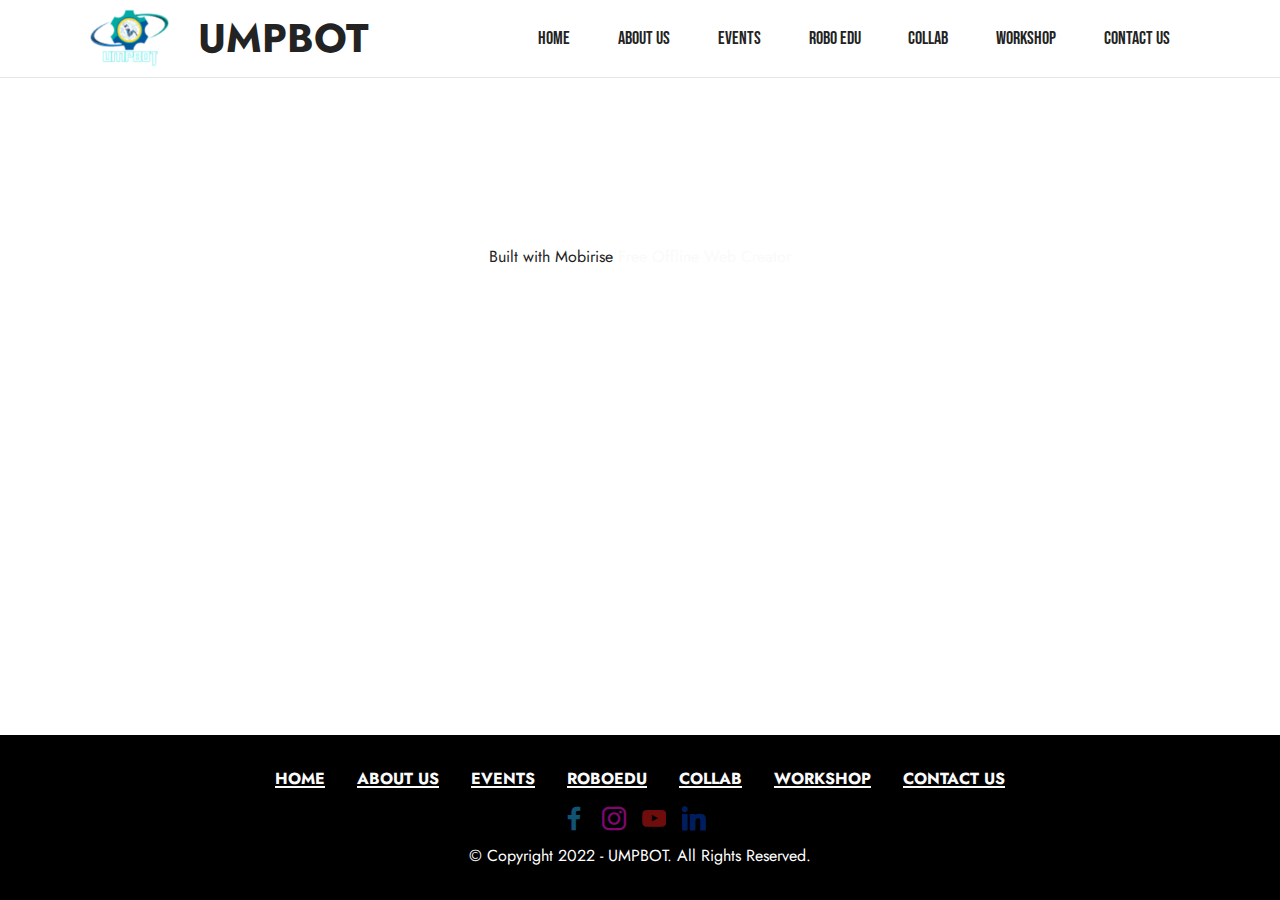
<file: page3.html>
<!DOCTYPE html>
<html  >
<head>
  <!-- Site made with Mobirise Website Builder v5.6.13, https://mobirise.com -->
  <meta charset="UTF-8">
  <meta http-equiv="X-UA-Compatible" content="IE=edge">
  <meta name="generator" content="Mobirise v5.6.13, mobirise.com">
  <meta name="twitter:card" content="summary_large_image"/>
  <meta name="twitter:image:src" content="">
  <meta property="og:image" content="">
  <meta name="twitter:title" content="ROBOEDU">
  <meta name="viewport" content="width=device-width, initial-scale=1, minimum-scale=1">
  <link rel="shortcut icon" href="assets/images/flutter-dev-icon-128x85-1.png" type="image/x-icon">
  <meta name="description" content="">
  
  
  <title>ROBOEDU</title>
  <link rel="stylesheet" href="assets/bootstrap/css/bootstrap.min.css">
  <link rel="stylesheet" href="assets/bootstrap/css/bootstrap-grid.min.css">
  <link rel="stylesheet" href="assets/bootstrap/css/bootstrap-reboot.min.css">
  <link rel="stylesheet" href="assets/animatecss/animate.css">
  <link rel="stylesheet" href="assets/dropdown/css/style.css">
  <link rel="stylesheet" href="assets/socicon/css/styles.css">
  <link rel="stylesheet" href="assets/theme/css/style.css">
  <link rel="preload" href="https://fonts.googleapis.com/css?family=Jost:100,200,300,400,500,600,700,800,900,100i,200i,300i,400i,500i,600i,700i,800i,900i&display=swap" as="style" onload="this.onload=null;this.rel='stylesheet'">
  <noscript><link rel="stylesheet" href="https://fonts.googleapis.com/css?family=Jost:100,200,300,400,500,600,700,800,900,100i,200i,300i,400i,500i,600i,700i,800i,900i&display=swap"></noscript>
  <link rel="preload" href="https://fonts.googleapis.com/css?family=Bebas+Neue:400&display=swap" as="style" onload="this.onload=null;this.rel='stylesheet'">
  <noscript><link rel="stylesheet" href="https://fonts.googleapis.com/css?family=Bebas+Neue:400&display=swap"></noscript>
  <link rel="preload" as="style" href="assets/mobirise/css/mbr-additional.css"><link rel="stylesheet" href="assets/mobirise/css/mbr-additional.css" type="text/css">
  
  
  
  
</head>
<body>
  
  <section data-bs-version="5.1" class="menu cid-s48OLK6784" once="menu" id="menu1-o">
    
    <nav class="navbar navbar-dropdown navbar-fixed-top navbar-expand-lg">
        <div class="container">
            <div class="navbar-brand">
                <span class="navbar-logo">
                    <a href="https://mobiri.se">
                        <img src="assets/images/flutter-dev-icon-1-121x81.png" alt="Mobirise Website Builder" style="height: 3.8rem;">
                    </a>
                </span>
                <span class="navbar-caption-wrap"><a class="navbar-caption text-black text-primary display-5" href="index.html">&nbsp;UMPBOT</a></span>
            </div>
            <button class="navbar-toggler" type="button" data-toggle="collapse" data-bs-toggle="collapse" data-target="#navbarSupportedContent" data-bs-target="#navbarSupportedContent" aria-controls="navbarNavAltMarkup" aria-expanded="false" aria-label="Toggle navigation">
                <div class="hamburger">
                    <span></span>
                    <span></span>
                    <span></span>
                    <span></span>
                </div>
            </button>
            <div class="collapse navbar-collapse" id="navbarSupportedContent">
                <ul class="navbar-nav nav-dropdown nav-right" data-app-modern-menu="true"><li class="nav-item"><a class="nav-link link text-black text-primary show display-4" href="index.html" aria-expanded="false">HOME</a></li><li class="nav-item"><a class="nav-link link text-black text-primary show display-4" href="page1.html">ABOUT US</a></li>
                    <li class="nav-item"><a class="nav-link link text-black text-primary display-4" href="page2.html">EVENTS</a></li><li class="nav-item"><a class="nav-link link text-black text-primary display-4" href="page3.html">ROBO EDU</a></li><li class="nav-item"><a class="nav-link link text-black text-primary display-4" href="page4.html">COLLAB</a></li><li class="nav-item"><a class="nav-link link text-black text-primary display-4" href="page4.html">WORKSHOP</a></li><li class="nav-item"><a class="nav-link link text-black text-primary display-4" href="page6.html">CONTACT US</a></li></ul>
                
                
            </div>
        </div>
    </nav>

</section>

<section data-bs-version="5.1" class="footer3 cid-thlyeq2Ldm mbr-reveal" once="footers" id="footer3-1d">

    

    

    <div class="container">
        <div class="media-container-row align-center mbr-white">
            <div class="row row-links">
                <ul class="foot-menu">
                    
                    
                    
                    
                    
                <li class="foot-menu-item mbr-fonts-style display-7"><a href="index.html#top" class="text-primary"><strong>HOME</strong></a></li><li class="foot-menu-item mbr-fonts-style display-7"><a href="page1.html" class="text-primary"><strong>ABOUT US</strong></a></li><li class="foot-menu-item mbr-fonts-style display-7"><a href="page2.html" class="text-primary"><strong>EVENTS</strong></a></li><li class="foot-menu-item mbr-fonts-style display-7"><a href="page3.html" class="text-primary"><strong>ROBOEDU</strong></a></li><li class="foot-menu-item mbr-fonts-style display-7"><a href="page4.html" class="text-primary"><strong>COLLAB</strong></a></li><li class="foot-menu-item mbr-fonts-style display-7"><a href="page5.html" class="text-primary"><strong>WORKSHOP</strong></a></li><li class="foot-menu-item mbr-fonts-style display-7"><a href="page6.html" class="text-primary"><strong>CONTACT US</strong></a></li></ul>
            </div>
            <div class="row social-row">
                <div class="social-list align-right pb-2">
                    
                    
                    
                    
                    
                    
                <div class="soc-item">
                        <a href="https://www.facebook.com/UMPBot/" target="_blank">
                            <span class="mbr-iconfont mbr-iconfont-social socicon-facebook socicon" style="color: rgb(34, 165, 229); fill: rgb(34, 165, 229);"></span>
                        </a>
                    </div><div class="soc-item">
                        <a href="https://www.instagram.com/ump.bot/?hl=en" target="_blank">
                            <span class="mbr-iconfont mbr-iconfont-social socicon-instagram socicon" style="color: rgb(255, 15, 224); fill: rgb(255, 15, 224);"></span>
                        </a>
                    </div><div class="soc-item">
                        <a href="https://www.youtube.com/channel/UCQ9CoJOI0cyoNIEP1hIIyLw" target="_blank">
                            <span class="mbr-iconfont mbr-iconfont-social socicon-youtube socicon" style="color: rgb(222, 26, 26); fill: rgb(222, 26, 26);"></span>
                        </a>
                    </div><div class="soc-item">
                        <a href="https://www.linkedin.com/companyumpbot" target="_blank">
                            <span class="mbr-iconfont mbr-iconfont-social socicon-linkedin socicon" style="color: rgb(0, 61, 190); fill: rgb(0, 61, 190);"></span>
                        </a>
                    </div></div>
            </div>
            <div class="row row-copirayt">
                <p class="mbr-text mb-0 mbr-fonts-style mbr-white align-center display-7">
                    © Copyright 2022 - UMPBOT. All Rights Reserved.
                </p>
            </div>
        </div>
    </div>
</section><section class="display-7" style="padding: 0;align-items: center;justify-content: center;flex-wrap: wrap;    align-content: center;display: flex;position: relative;height: 4rem;"><a href="https://mobiri.se/2869201" style="flex: 1 1;height: 4rem;position: absolute;width: 100%;z-index: 1;"><img alt="" style="height: 4rem;" src="[data-uri]"></a><p style="margin: 0;text-align: center;" class="display-7">Built with Mobirise &#8204;</p><a style="z-index:1" href="https://mobirise.com/offline-website-builder.html">Free Offline Web Creator</a></section><script src="assets/bootstrap/js/bootstrap.bundle.min.js"></script>  <script src="assets/smoothscroll/smooth-scroll.js"></script>  <script src="assets/ytplayer/index.js"></script>  <script src="assets/dropdown/js/navbar-dropdown.js"></script>  <script src="assets/theme/js/script.js"></script>  
  
  
 <div id="scrollToTop" class="scrollToTop mbr-arrow-up"><a style="text-align: center;"><i class="mbr-arrow-up-icon mbr-arrow-up-icon-cm cm-icon cm-icon-smallarrow-up"></i></a></div>
    <input name="animation" type="hidden">
  </body>
</html>
</file>
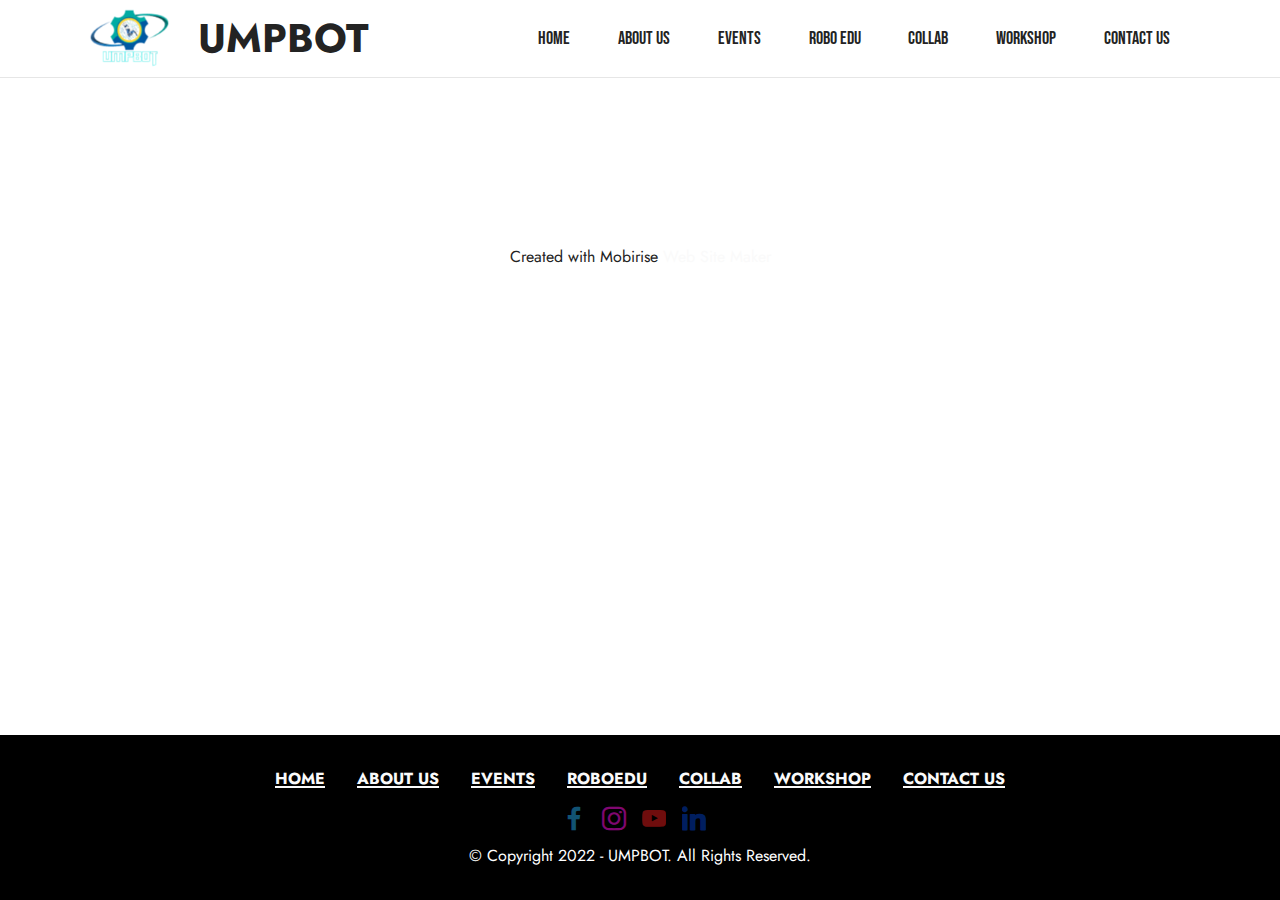
<file: page4.html>
<!DOCTYPE html>
<html  >
<head>
  <!-- Site made with Mobirise Website Builder v5.6.13, https://mobirise.com -->
  <meta charset="UTF-8">
  <meta http-equiv="X-UA-Compatible" content="IE=edge">
  <meta name="generator" content="Mobirise v5.6.13, mobirise.com">
  <meta name="twitter:card" content="summary_large_image"/>
  <meta name="twitter:image:src" content="">
  <meta property="og:image" content="">
  <meta name="twitter:title" content="COLLAB">
  <meta name="viewport" content="width=device-width, initial-scale=1, minimum-scale=1">
  <link rel="shortcut icon" href="assets/images/flutter-dev-icon-128x85-1.png" type="image/x-icon">
  <meta name="description" content="">
  
  
  <title>COLLAB</title>
  <link rel="stylesheet" href="assets/bootstrap/css/bootstrap.min.css">
  <link rel="stylesheet" href="assets/bootstrap/css/bootstrap-grid.min.css">
  <link rel="stylesheet" href="assets/bootstrap/css/bootstrap-reboot.min.css">
  <link rel="stylesheet" href="assets/animatecss/animate.css">
  <link rel="stylesheet" href="assets/dropdown/css/style.css">
  <link rel="stylesheet" href="assets/socicon/css/styles.css">
  <link rel="stylesheet" href="assets/theme/css/style.css">
  <link rel="preload" href="https://fonts.googleapis.com/css?family=Jost:100,200,300,400,500,600,700,800,900,100i,200i,300i,400i,500i,600i,700i,800i,900i&display=swap" as="style" onload="this.onload=null;this.rel='stylesheet'">
  <noscript><link rel="stylesheet" href="https://fonts.googleapis.com/css?family=Jost:100,200,300,400,500,600,700,800,900,100i,200i,300i,400i,500i,600i,700i,800i,900i&display=swap"></noscript>
  <link rel="preload" href="https://fonts.googleapis.com/css?family=Bebas+Neue:400&display=swap" as="style" onload="this.onload=null;this.rel='stylesheet'">
  <noscript><link rel="stylesheet" href="https://fonts.googleapis.com/css?family=Bebas+Neue:400&display=swap"></noscript>
  <link rel="preload" as="style" href="assets/mobirise/css/mbr-additional.css"><link rel="stylesheet" href="assets/mobirise/css/mbr-additional.css" type="text/css">
  
  
  
  
</head>
<body>
  
  <section data-bs-version="5.1" class="menu cid-s48OLK6784" once="menu" id="menu1-q">
    
    <nav class="navbar navbar-dropdown navbar-fixed-top navbar-expand-lg">
        <div class="container">
            <div class="navbar-brand">
                <span class="navbar-logo">
                    <a href="https://mobiri.se">
                        <img src="assets/images/flutter-dev-icon-1-121x81.png" alt="Mobirise Website Builder" style="height: 3.8rem;">
                    </a>
                </span>
                <span class="navbar-caption-wrap"><a class="navbar-caption text-black text-primary display-5" href="index.html">&nbsp;UMPBOT</a></span>
            </div>
            <button class="navbar-toggler" type="button" data-toggle="collapse" data-bs-toggle="collapse" data-target="#navbarSupportedContent" data-bs-target="#navbarSupportedContent" aria-controls="navbarNavAltMarkup" aria-expanded="false" aria-label="Toggle navigation">
                <div class="hamburger">
                    <span></span>
                    <span></span>
                    <span></span>
                    <span></span>
                </div>
            </button>
            <div class="collapse navbar-collapse" id="navbarSupportedContent">
                <ul class="navbar-nav nav-dropdown nav-right" data-app-modern-menu="true"><li class="nav-item"><a class="nav-link link text-black text-primary show display-4" href="index.html" aria-expanded="false">HOME</a></li><li class="nav-item"><a class="nav-link link text-black text-primary show display-4" href="page1.html">ABOUT US</a></li>
                    <li class="nav-item"><a class="nav-link link text-black text-primary display-4" href="page2.html">EVENTS</a></li><li class="nav-item"><a class="nav-link link text-black text-primary display-4" href="page3.html">ROBO EDU</a></li><li class="nav-item"><a class="nav-link link text-black text-primary display-4" href="page4.html">COLLAB</a></li><li class="nav-item"><a class="nav-link link text-black text-primary display-4" href="page4.html">WORKSHOP</a></li><li class="nav-item"><a class="nav-link link text-black text-primary display-4" href="page6.html">CONTACT US</a></li></ul>
                
                
            </div>
        </div>
    </nav>

</section>

<section data-bs-version="5.1" class="footer3 cid-thlyeq2Ldm mbr-reveal" once="footers" id="footer3-1d">

    

    

    <div class="container">
        <div class="media-container-row align-center mbr-white">
            <div class="row row-links">
                <ul class="foot-menu">
                    
                    
                    
                    
                    
                <li class="foot-menu-item mbr-fonts-style display-7"><a href="index.html#top" class="text-primary"><strong>HOME</strong></a></li><li class="foot-menu-item mbr-fonts-style display-7"><a href="page1.html" class="text-primary"><strong>ABOUT US</strong></a></li><li class="foot-menu-item mbr-fonts-style display-7"><a href="page2.html" class="text-primary"><strong>EVENTS</strong></a></li><li class="foot-menu-item mbr-fonts-style display-7"><a href="page3.html" class="text-primary"><strong>ROBOEDU</strong></a></li><li class="foot-menu-item mbr-fonts-style display-7"><a href="page4.html" class="text-primary"><strong>COLLAB</strong></a></li><li class="foot-menu-item mbr-fonts-style display-7"><a href="page5.html" class="text-primary"><strong>WORKSHOP</strong></a></li><li class="foot-menu-item mbr-fonts-style display-7"><a href="page6.html" class="text-primary"><strong>CONTACT US</strong></a></li></ul>
            </div>
            <div class="row social-row">
                <div class="social-list align-right pb-2">
                    
                    
                    
                    
                    
                    
                <div class="soc-item">
                        <a href="https://www.facebook.com/UMPBot/" target="_blank">
                            <span class="mbr-iconfont mbr-iconfont-social socicon-facebook socicon" style="color: rgb(34, 165, 229); fill: rgb(34, 165, 229);"></span>
                        </a>
                    </div><div class="soc-item">
                        <a href="https://www.instagram.com/ump.bot/?hl=en" target="_blank">
                            <span class="mbr-iconfont mbr-iconfont-social socicon-instagram socicon" style="color: rgb(255, 15, 224); fill: rgb(255, 15, 224);"></span>
                        </a>
                    </div><div class="soc-item">
                        <a href="https://www.youtube.com/channel/UCQ9CoJOI0cyoNIEP1hIIyLw" target="_blank">
                            <span class="mbr-iconfont mbr-iconfont-social socicon-youtube socicon" style="color: rgb(222, 26, 26); fill: rgb(222, 26, 26);"></span>
                        </a>
                    </div><div class="soc-item">
                        <a href="https://www.linkedin.com/companyumpbot" target="_blank">
                            <span class="mbr-iconfont mbr-iconfont-social socicon-linkedin socicon" style="color: rgb(0, 61, 190); fill: rgb(0, 61, 190);"></span>
                        </a>
                    </div></div>
            </div>
            <div class="row row-copirayt">
                <p class="mbr-text mb-0 mbr-fonts-style mbr-white align-center display-7">
                    © Copyright 2022 - UMPBOT. All Rights Reserved.
                </p>
            </div>
        </div>
    </div>
</section><section class="display-7" style="padding: 0;align-items: center;justify-content: center;flex-wrap: wrap;    align-content: center;display: flex;position: relative;height: 4rem;"><a href="https://mobiri.se/2869201" style="flex: 1 1;height: 4rem;position: absolute;width: 100%;z-index: 1;"><img alt="" style="height: 4rem;" src="[data-uri]"></a><p style="margin: 0;text-align: center;" class="display-7">Created with Mobirise &#8204;</p><a style="z-index:1" href="https://mobirise.com/website-maker.html">Web Site Maker</a></section><script src="assets/bootstrap/js/bootstrap.bundle.min.js"></script>  <script src="assets/smoothscroll/smooth-scroll.js"></script>  <script src="assets/ytplayer/index.js"></script>  <script src="assets/dropdown/js/navbar-dropdown.js"></script>  <script src="assets/theme/js/script.js"></script>  
  
  
 <div id="scrollToTop" class="scrollToTop mbr-arrow-up"><a style="text-align: center;"><i class="mbr-arrow-up-icon mbr-arrow-up-icon-cm cm-icon cm-icon-smallarrow-up"></i></a></div>
    <input name="animation" type="hidden">
  </body>
</html>
</file>
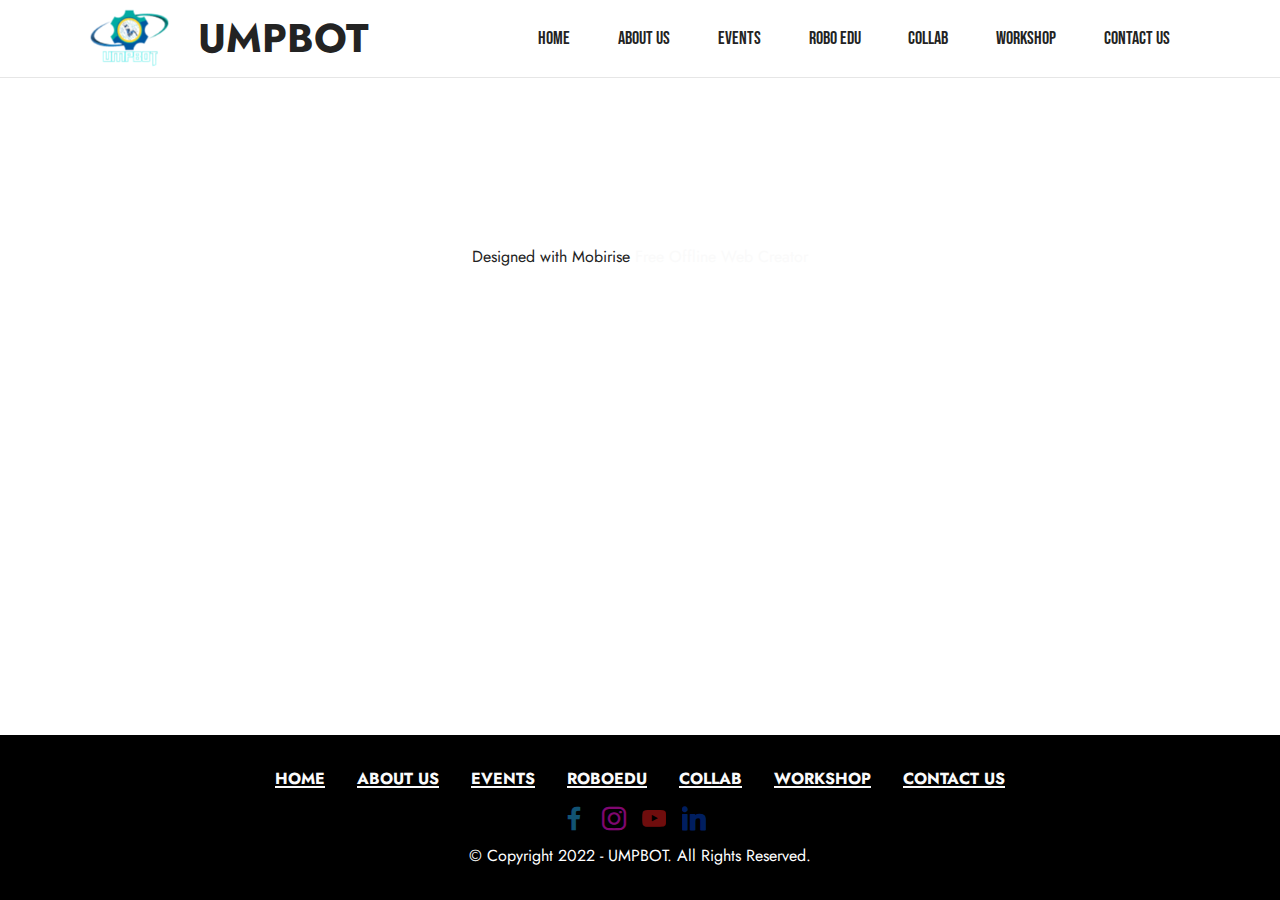
<file: page5.html>
<!DOCTYPE html>
<html  >
<head>
  <!-- Site made with Mobirise Website Builder v5.6.13, https://mobirise.com -->
  <meta charset="UTF-8">
  <meta http-equiv="X-UA-Compatible" content="IE=edge">
  <meta name="generator" content="Mobirise v5.6.13, mobirise.com">
  <meta name="twitter:card" content="summary_large_image"/>
  <meta name="twitter:image:src" content="">
  <meta property="og:image" content="">
  <meta name="twitter:title" content="WORKSHOP">
  <meta name="viewport" content="width=device-width, initial-scale=1, minimum-scale=1">
  <link rel="shortcut icon" href="assets/images/flutter-dev-icon-128x85-1.png" type="image/x-icon">
  <meta name="description" content="">
  
  
  <title>WORKSHOP</title>
  <link rel="stylesheet" href="assets/bootstrap/css/bootstrap.min.css">
  <link rel="stylesheet" href="assets/bootstrap/css/bootstrap-grid.min.css">
  <link rel="stylesheet" href="assets/bootstrap/css/bootstrap-reboot.min.css">
  <link rel="stylesheet" href="assets/animatecss/animate.css">
  <link rel="stylesheet" href="assets/dropdown/css/style.css">
  <link rel="stylesheet" href="assets/socicon/css/styles.css">
  <link rel="stylesheet" href="assets/theme/css/style.css">
  <link rel="preload" href="https://fonts.googleapis.com/css?family=Jost:100,200,300,400,500,600,700,800,900,100i,200i,300i,400i,500i,600i,700i,800i,900i&display=swap" as="style" onload="this.onload=null;this.rel='stylesheet'">
  <noscript><link rel="stylesheet" href="https://fonts.googleapis.com/css?family=Jost:100,200,300,400,500,600,700,800,900,100i,200i,300i,400i,500i,600i,700i,800i,900i&display=swap"></noscript>
  <link rel="preload" href="https://fonts.googleapis.com/css?family=Bebas+Neue:400&display=swap" as="style" onload="this.onload=null;this.rel='stylesheet'">
  <noscript><link rel="stylesheet" href="https://fonts.googleapis.com/css?family=Bebas+Neue:400&display=swap"></noscript>
  <link rel="preload" as="style" href="assets/mobirise/css/mbr-additional.css"><link rel="stylesheet" href="assets/mobirise/css/mbr-additional.css" type="text/css">
  
  
  
  
</head>
<body>
  
  <section data-bs-version="5.1" class="menu cid-s48OLK6784" once="menu" id="menu1-s">
    
    <nav class="navbar navbar-dropdown navbar-fixed-top navbar-expand-lg">
        <div class="container">
            <div class="navbar-brand">
                <span class="navbar-logo">
                    <a href="https://mobiri.se">
                        <img src="assets/images/flutter-dev-icon-1-121x81.png" alt="Mobirise Website Builder" style="height: 3.8rem;">
                    </a>
                </span>
                <span class="navbar-caption-wrap"><a class="navbar-caption text-black text-primary display-5" href="index.html">&nbsp;UMPBOT</a></span>
            </div>
            <button class="navbar-toggler" type="button" data-toggle="collapse" data-bs-toggle="collapse" data-target="#navbarSupportedContent" data-bs-target="#navbarSupportedContent" aria-controls="navbarNavAltMarkup" aria-expanded="false" aria-label="Toggle navigation">
                <div class="hamburger">
                    <span></span>
                    <span></span>
                    <span></span>
                    <span></span>
                </div>
            </button>
            <div class="collapse navbar-collapse" id="navbarSupportedContent">
                <ul class="navbar-nav nav-dropdown nav-right" data-app-modern-menu="true"><li class="nav-item"><a class="nav-link link text-black text-primary show display-4" href="index.html" aria-expanded="false">HOME</a></li><li class="nav-item"><a class="nav-link link text-black text-primary show display-4" href="page1.html">ABOUT US</a></li>
                    <li class="nav-item"><a class="nav-link link text-black text-primary display-4" href="page2.html">EVENTS</a></li><li class="nav-item"><a class="nav-link link text-black text-primary display-4" href="page3.html">ROBO EDU</a></li><li class="nav-item"><a class="nav-link link text-black text-primary display-4" href="page4.html">COLLAB</a></li><li class="nav-item"><a class="nav-link link text-black text-primary display-4" href="page4.html">WORKSHOP</a></li><li class="nav-item"><a class="nav-link link text-black text-primary display-4" href="page6.html">CONTACT US</a></li></ul>
                
                
            </div>
        </div>
    </nav>

</section>

<section data-bs-version="5.1" class="footer3 cid-thlyeq2Ldm mbr-reveal" once="footers" id="footer3-1d">

    

    

    <div class="container">
        <div class="media-container-row align-center mbr-white">
            <div class="row row-links">
                <ul class="foot-menu">
                    
                    
                    
                    
                    
                <li class="foot-menu-item mbr-fonts-style display-7"><a href="index.html#top" class="text-primary"><strong>HOME</strong></a></li><li class="foot-menu-item mbr-fonts-style display-7"><a href="page1.html" class="text-primary"><strong>ABOUT US</strong></a></li><li class="foot-menu-item mbr-fonts-style display-7"><a href="page2.html" class="text-primary"><strong>EVENTS</strong></a></li><li class="foot-menu-item mbr-fonts-style display-7"><a href="page3.html" class="text-primary"><strong>ROBOEDU</strong></a></li><li class="foot-menu-item mbr-fonts-style display-7"><a href="page4.html" class="text-primary"><strong>COLLAB</strong></a></li><li class="foot-menu-item mbr-fonts-style display-7"><a href="page5.html" class="text-primary"><strong>WORKSHOP</strong></a></li><li class="foot-menu-item mbr-fonts-style display-7"><a href="page6.html" class="text-primary"><strong>CONTACT US</strong></a></li></ul>
            </div>
            <div class="row social-row">
                <div class="social-list align-right pb-2">
                    
                    
                    
                    
                    
                    
                <div class="soc-item">
                        <a href="https://www.facebook.com/UMPBot/" target="_blank">
                            <span class="mbr-iconfont mbr-iconfont-social socicon-facebook socicon" style="color: rgb(34, 165, 229); fill: rgb(34, 165, 229);"></span>
                        </a>
                    </div><div class="soc-item">
                        <a href="https://www.instagram.com/ump.bot/?hl=en" target="_blank">
                            <span class="mbr-iconfont mbr-iconfont-social socicon-instagram socicon" style="color: rgb(255, 15, 224); fill: rgb(255, 15, 224);"></span>
                        </a>
                    </div><div class="soc-item">
                        <a href="https://www.youtube.com/channel/UCQ9CoJOI0cyoNIEP1hIIyLw" target="_blank">
                            <span class="mbr-iconfont mbr-iconfont-social socicon-youtube socicon" style="color: rgb(222, 26, 26); fill: rgb(222, 26, 26);"></span>
                        </a>
                    </div><div class="soc-item">
                        <a href="https://www.linkedin.com/companyumpbot" target="_blank">
                            <span class="mbr-iconfont mbr-iconfont-social socicon-linkedin socicon" style="color: rgb(0, 61, 190); fill: rgb(0, 61, 190);"></span>
                        </a>
                    </div></div>
            </div>
            <div class="row row-copirayt">
                <p class="mbr-text mb-0 mbr-fonts-style mbr-white align-center display-7">
                    © Copyright 2022 - UMPBOT. All Rights Reserved.
                </p>
            </div>
        </div>
    </div>
</section><section class="display-7" style="padding: 0;align-items: center;justify-content: center;flex-wrap: wrap;    align-content: center;display: flex;position: relative;height: 4rem;"><a href="https://mobiri.se/2869201" style="flex: 1 1;height: 4rem;position: absolute;width: 100%;z-index: 1;"><img alt="" style="height: 4rem;" src="[data-uri]"></a><p style="margin: 0;text-align: center;" class="display-7">Designed with Mobirise &#8204;</p><a style="z-index:1" href="https://mobirise.com/offline-website-builder.html">Free Offline Web Creator</a></section><script src="assets/bootstrap/js/bootstrap.bundle.min.js"></script>  <script src="assets/smoothscroll/smooth-scroll.js"></script>  <script src="assets/ytplayer/index.js"></script>  <script src="assets/dropdown/js/navbar-dropdown.js"></script>  <script src="assets/theme/js/script.js"></script>  
  
  
 <div id="scrollToTop" class="scrollToTop mbr-arrow-up"><a style="text-align: center;"><i class="mbr-arrow-up-icon mbr-arrow-up-icon-cm cm-icon cm-icon-smallarrow-up"></i></a></div>
    <input name="animation" type="hidden">
  </body>
</html>
</file>
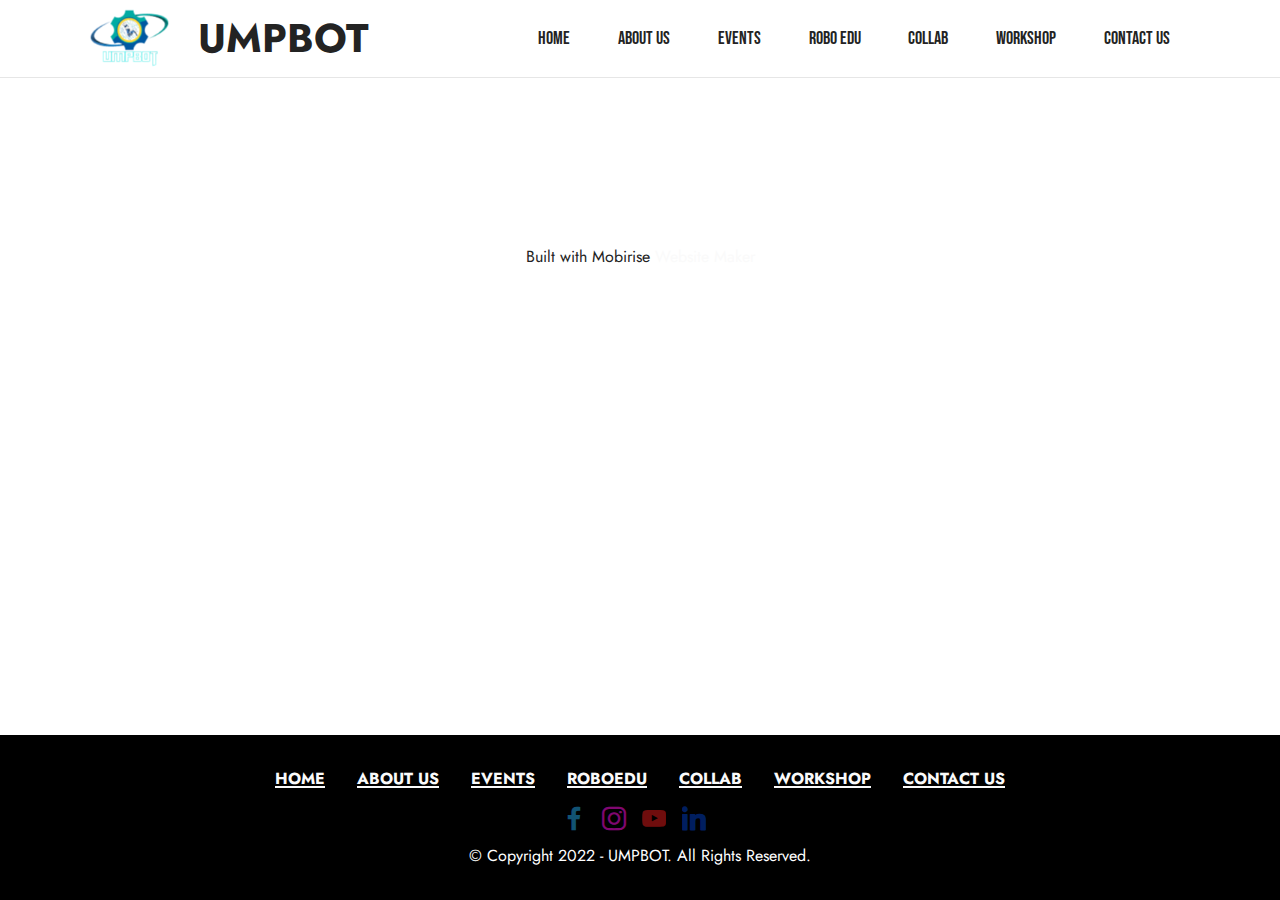
<file: page6.html>
<!DOCTYPE html>
<html  >
<head>
  <!-- Site made with Mobirise Website Builder v5.6.13, https://mobirise.com -->
  <meta charset="UTF-8">
  <meta http-equiv="X-UA-Compatible" content="IE=edge">
  <meta name="generator" content="Mobirise v5.6.13, mobirise.com">
  <meta name="twitter:card" content="summary_large_image"/>
  <meta name="twitter:image:src" content="">
  <meta property="og:image" content="">
  <meta name="twitter:title" content="CONTACT US">
  <meta name="viewport" content="width=device-width, initial-scale=1, minimum-scale=1">
  <link rel="shortcut icon" href="assets/images/flutter-dev-icon-128x85-1.png" type="image/x-icon">
  <meta name="description" content="">
  
  
  <title>CONTACT US</title>
  <link rel="stylesheet" href="assets/bootstrap/css/bootstrap.min.css">
  <link rel="stylesheet" href="assets/bootstrap/css/bootstrap-grid.min.css">
  <link rel="stylesheet" href="assets/bootstrap/css/bootstrap-reboot.min.css">
  <link rel="stylesheet" href="assets/animatecss/animate.css">
  <link rel="stylesheet" href="assets/dropdown/css/style.css">
  <link rel="stylesheet" href="assets/socicon/css/styles.css">
  <link rel="stylesheet" href="assets/theme/css/style.css">
  <link rel="preload" href="https://fonts.googleapis.com/css?family=Jost:100,200,300,400,500,600,700,800,900,100i,200i,300i,400i,500i,600i,700i,800i,900i&display=swap" as="style" onload="this.onload=null;this.rel='stylesheet'">
  <noscript><link rel="stylesheet" href="https://fonts.googleapis.com/css?family=Jost:100,200,300,400,500,600,700,800,900,100i,200i,300i,400i,500i,600i,700i,800i,900i&display=swap"></noscript>
  <link rel="preload" href="https://fonts.googleapis.com/css?family=Bebas+Neue:400&display=swap" as="style" onload="this.onload=null;this.rel='stylesheet'">
  <noscript><link rel="stylesheet" href="https://fonts.googleapis.com/css?family=Bebas+Neue:400&display=swap"></noscript>
  <link rel="preload" as="style" href="assets/mobirise/css/mbr-additional.css"><link rel="stylesheet" href="assets/mobirise/css/mbr-additional.css" type="text/css">
  
  
  
  
</head>
<body>
  
  <section data-bs-version="5.1" class="menu cid-thlpzdR9gL" once="menu" id="menu1-12">
    
    <nav class="navbar navbar-dropdown navbar-fixed-top navbar-expand-lg">
        <div class="container">
            <div class="navbar-brand">
                <span class="navbar-logo">
                    <a href="https://mobiri.se">
                        <img src="assets/images/flutter-dev-icon-1-121x81.png" alt="Mobirise Website Builder" style="height: 3.8rem;">
                    </a>
                </span>
                <span class="navbar-caption-wrap"><a class="navbar-caption text-black text-primary display-5" href="index.html">&nbsp;UMPBOT</a></span>
            </div>
            <button class="navbar-toggler" type="button" data-toggle="collapse" data-bs-toggle="collapse" data-target="#navbarSupportedContent" data-bs-target="#navbarSupportedContent" aria-controls="navbarNavAltMarkup" aria-expanded="false" aria-label="Toggle navigation">
                <div class="hamburger">
                    <span></span>
                    <span></span>
                    <span></span>
                    <span></span>
                </div>
            </button>
            <div class="collapse navbar-collapse" id="navbarSupportedContent">
                <ul class="navbar-nav nav-dropdown nav-right" data-app-modern-menu="true"><li class="nav-item"><a class="nav-link link text-black text-primary show display-4" href="index.html" aria-expanded="false">HOME</a></li><li class="nav-item"><a class="nav-link link text-black text-primary show display-4" href="page1.html">ABOUT US</a></li>
                    <li class="nav-item"><a class="nav-link link text-black text-primary display-4" href="page2.html">EVENTS</a></li><li class="nav-item"><a class="nav-link link text-black text-primary display-4" href="page3.html">ROBO EDU</a></li><li class="nav-item"><a class="nav-link link text-black text-primary display-4" href="page4.html">COLLAB</a></li><li class="nav-item"><a class="nav-link link text-black text-primary display-4" href="page4.html">WORKSHOP</a></li><li class="nav-item"><a class="nav-link link text-black text-primary display-4" href="page6.html">CONTACT US</a></li></ul>
                
                
            </div>
        </div>
    </nav>

</section>

<section data-bs-version="5.1" class="footer3 cid-thlyeq2Ldm mbr-reveal" once="footers" id="footer3-1d">

    

    

    <div class="container">
        <div class="media-container-row align-center mbr-white">
            <div class="row row-links">
                <ul class="foot-menu">
                    
                    
                    
                    
                    
                <li class="foot-menu-item mbr-fonts-style display-7"><a href="index.html#top" class="text-primary"><strong>HOME</strong></a></li><li class="foot-menu-item mbr-fonts-style display-7"><a href="page1.html" class="text-primary"><strong>ABOUT US</strong></a></li><li class="foot-menu-item mbr-fonts-style display-7"><a href="page2.html" class="text-primary"><strong>EVENTS</strong></a></li><li class="foot-menu-item mbr-fonts-style display-7"><a href="page3.html" class="text-primary"><strong>ROBOEDU</strong></a></li><li class="foot-menu-item mbr-fonts-style display-7"><a href="page4.html" class="text-primary"><strong>COLLAB</strong></a></li><li class="foot-menu-item mbr-fonts-style display-7"><a href="page5.html" class="text-primary"><strong>WORKSHOP</strong></a></li><li class="foot-menu-item mbr-fonts-style display-7"><a href="page6.html" class="text-primary"><strong>CONTACT US</strong></a></li></ul>
            </div>
            <div class="row social-row">
                <div class="social-list align-right pb-2">
                    
                    
                    
                    
                    
                    
                <div class="soc-item">
                        <a href="https://www.facebook.com/UMPBot/" target="_blank">
                            <span class="mbr-iconfont mbr-iconfont-social socicon-facebook socicon" style="color: rgb(34, 165, 229); fill: rgb(34, 165, 229);"></span>
                        </a>
                    </div><div class="soc-item">
                        <a href="https://www.instagram.com/ump.bot/?hl=en" target="_blank">
                            <span class="mbr-iconfont mbr-iconfont-social socicon-instagram socicon" style="color: rgb(255, 15, 224); fill: rgb(255, 15, 224);"></span>
                        </a>
                    </div><div class="soc-item">
                        <a href="https://www.youtube.com/channel/UCQ9CoJOI0cyoNIEP1hIIyLw" target="_blank">
                            <span class="mbr-iconfont mbr-iconfont-social socicon-youtube socicon" style="color: rgb(222, 26, 26); fill: rgb(222, 26, 26);"></span>
                        </a>
                    </div><div class="soc-item">
                        <a href="https://www.linkedin.com/companyumpbot" target="_blank">
                            <span class="mbr-iconfont mbr-iconfont-social socicon-linkedin socicon" style="color: rgb(0, 61, 190); fill: rgb(0, 61, 190);"></span>
                        </a>
                    </div></div>
            </div>
            <div class="row row-copirayt">
                <p class="mbr-text mb-0 mbr-fonts-style mbr-white align-center display-7">
                    © Copyright 2022 - UMPBOT. All Rights Reserved.
                </p>
            </div>
        </div>
    </div>
</section><section class="display-7" style="padding: 0;align-items: center;justify-content: center;flex-wrap: wrap;    align-content: center;display: flex;position: relative;height: 4rem;"><a href="https://mobiri.se/2869201" style="flex: 1 1;height: 4rem;position: absolute;width: 100%;z-index: 1;"><img alt="" style="height: 4rem;" src="[data-uri]"></a><p style="margin: 0;text-align: center;" class="display-7">Built with Mobirise &#8204;</p><a style="z-index:1" href="https://mobirise.com/website-maker.html">Website Maker</a></section><script src="assets/bootstrap/js/bootstrap.bundle.min.js"></script>  <script src="assets/smoothscroll/smooth-scroll.js"></script>  <script src="assets/ytplayer/index.js"></script>  <script src="assets/dropdown/js/navbar-dropdown.js"></script>  <script src="assets/theme/js/script.js"></script>  
  
  
 <div id="scrollToTop" class="scrollToTop mbr-arrow-up"><a style="text-align: center;"><i class="mbr-arrow-up-icon mbr-arrow-up-icon-cm cm-icon cm-icon-smallarrow-up"></i></a></div>
    <input name="animation" type="hidden">
  </body>
</html>
</file>
<file: assets/web/assets/mobirise-icons2/mobirise2.css>
@font-face {
  font-family: 'Moririse2';
  font-display: swap;
  src:  url('mobirise2.eot?f2bix4');
  src:  url('mobirise2.eot?f2bix4#iefix') format('embedded-opentype'),
    url('mobirise2.ttf?f2bix4') format('truetype'),
    url('mobirise2.woff?f2bix4') format('woff'),
    url('mobirise2.svg?f2bix4#mobirise2') format('svg');
  font-weight: normal;
  font-style: normal;
}

[class^="mobi-"], [class*=" mobi-"] {
  /* use !important to prevent issues with browser extensions that change fonts */
  font-family: 'Moririse2' !important;
  speak: none;
  font-style: normal;
  font-weight: normal;
  font-variant: normal;
  text-transform: none;
  line-height: 1;

  /* Better Font Rendering =========== */
  -webkit-font-smoothing: antialiased;
  -moz-osx-font-smoothing: grayscale;
}

.mobi-mbri-add-submenu:before {
  content: "\e900";
}
.mobi-mbri-alert:before {
  content: "\e901";
}
.mobi-mbri-align-center:before {
  content: "\e902";
}
.mobi-mbri-align-justify:before {
  content: "\e903";
}
.mobi-mbri-align-left:before {
  content: "\e904";
}
.mobi-mbri-align-right:before {
  content: "\e905";
}
.mobi-mbri-android:before {
  content: "\e906";
}
.mobi-mbri-apple:before {
  content: "\e907";
}
.mobi-mbri-arrow-down:before {
  content: "\e908";
}
.mobi-mbri-arrow-next:before {
  content: "\e909";
}
.mobi-mbri-arrow-prev:before {
  content: "\e90a";
}
.mobi-mbri-arrow-up:before {
  content: "\e90b";
}
.mobi-mbri-bold:before {
  content: "\e90c";
}
.mobi-mbri-bookmark:before {
  content: "\e90d";
}
.mobi-mbri-bootstrap:before {
  content: "\e90e";
}
.mobi-mbri-briefcase:before {
  content: "\e90f";
}
.mobi-mbri-browse:before {
  content: "\e910";
}
.mobi-mbri-bulleted-list:before {
  content: "\e911";
}
.mobi-mbri-calendar:before {
  content: "\e912";
}
.mobi-mbri-camera:before {
  content: "\e913";
}
.mobi-mbri-cart-add:before {
  content: "\e914";
}
.mobi-mbri-cart-full:before {
  content: "\e915";
}
.mobi-mbri-cash:before {
  content: "\e916";
}
.mobi-mbri-change-style:before {
  content: "\e917";
}
.mobi-mbri-chat:before {
  content: "\e918";
}
.mobi-mbri-clock:before {
  content: "\e919";
}
.mobi-mbri-close:before {
  content: "\e91a";
}
.mobi-mbri-cloud:before {
  content: "\e91b";
}
.mobi-mbri-code:before {
  content: "\e91c";
}
.mobi-mbri-contact-form:before {
  content: "\e91d";
}
.mobi-mbri-credit-card:before {
  content: "\e91e";
}
.mobi-mbri-cursor-click:before {
  content: "\e91f";
}
.mobi-mbri-cust-feedback:before {
  content: "\e920";
}
.mobi-mbri-database:before {
  content: "\e921";
}
.mobi-mbri-delivery:before {
  content: "\e922";
}
.mobi-mbri-desktop:before {
  content: "\e923";
}
.mobi-mbri-devices:before {
  content: "\e924";
}
.mobi-mbri-down:before {
  content: "\e925";
}
.mobi-mbri-download-2:before {
  content: "\e926";
}
.mobi-mbri-download:before {
  content: "\e927";
}
.mobi-mbri-drag-n-drop-2:before {
  content: "\e928";
}
.mobi-mbri-drag-n-drop:before {
  content: "\e929";
}
.mobi-mbri-edit-2:before {
  content: "\e92a";
}
.mobi-mbri-edit:before {
  content: "\e92b";
}
.mobi-mbri-error:before {
  content: "\e92c";
}
.mobi-mbri-extension:before {
  content: "\e92d";
}
.mobi-mbri-features:before {
  content: "\e92e";
}
.mobi-mbri-file:before {
  content: "\e92f";
}
.mobi-mbri-flag:before {
  content: "\e930";
}
.mobi-mbri-folder:before {
  content: "\e931";
}
.mobi-mbri-gift:before {
  content: "\e932";
}
.mobi-mbri-github:before {
  content: "\e933";
}
.mobi-mbri-globe-2:before {
  content: "\e934";
}
.mobi-mbri-globe:before {
  content: "\e935";
}
.mobi-mbri-growing-chart:before {
  content: "\e936";
}
.mobi-mbri-hearth:before {
  content: "\e937";
}
.mobi-mbri-help:before {
  content: "\e938";
}
.mobi-mbri-home:before {
  content: "\e939";
}
.mobi-mbri-hot-cup:before {
  content: "\e93a";
}
.mobi-mbri-idea:before {
  content: "\e93b";
}
.mobi-mbri-image-gallery:before {
  content: "\e93c";
}
.mobi-mbri-image-slider:before {
  content: "\e93d";
}
.mobi-mbri-info:before {
  content: "\e93e";
}
.mobi-mbri-italic:before {
  content: "\e93f";
}
.mobi-mbri-key:before {
  content: "\e940";
}
.mobi-mbri-laptop:before {
  content: "\e941";
}
.mobi-mbri-layers:before {
  content: "\e942";
}
.mobi-mbri-left-right:before {
  content: "\e943";
}
.mobi-mbri-left:before {
  content: "\e944";
}
.mobi-mbri-letter:before {
  content: "\e945";
}
.mobi-mbri-like:before {
  content: "\e946";
}
.mobi-mbri-link:before {
  content: "\e947";
}
.mobi-mbri-lock:before {
  content: "\e948";
}
.mobi-mbri-login:before {
  content: "\e949";
}
.mobi-mbri-logout:before {
  content: "\e94a";
}
.mobi-mbri-magic-stick:before {
  content: "\e94b";
}
.mobi-mbri-map-pin:before {
  content: "\e94c";
}
.mobi-mbri-menu:before {
  content: "\e94d";
}
.mobi-mbri-mobile-2:before {
  content: "\e94e";
}
.mobi-mbri-mobile-horizontal:before {
  content: "\e94f";
}
.mobi-mbri-mobile:before {
  content: "\e950";
}
.mobi-mbri-mobirise:before {
  content: "\e951";
}
.mobi-mbri-more-horizontal:before {
  content: "\e952";
}
.mobi-mbri-more-vertical:before {
  content: "\e953";
}
.mobi-mbri-music:before {
  content: "\e954";
}
.mobi-mbri-new-file:before {
  content: "\e955";
}
.mobi-mbri-numbered-list:before {
  content: "\e956";
}
.mobi-mbri-opened-folder:before {
  content: "\e957";
}
.mobi-mbri-pages:before {
  content: "\e958";
}
.mobi-mbri-paper-plane:before {
  content: "\e959";
}
.mobi-mbri-paperclip:before {
  content: "\e95a";
}
.mobi-mbri-phone:before {
  content: "\e95b";
}
.mobi-mbri-photo:before {
  content: "\e95c";
}
.mobi-mbri-photos:before {
  content: "\e95d";
}
.mobi-mbri-pin:before {
  content: "\e95e";
}
.mobi-mbri-play:before {
  content: "\e95f";
}
.mobi-mbri-plus:before {
  content: "\e960";
}
.mobi-mbri-preview:before {
  content: "\e961";
}
.mobi-mbri-print:before {
  content: "\e962";
}
.mobi-mbri-protect:before {
  content: "\e963";
}
.mobi-mbri-question:before {
  content: "\e964";
}
.mobi-mbri-quote-left:before {
  content: "\e965";
}
.mobi-mbri-quote-right:before {
  content: "\e966";
}
.mobi-mbri-redo:before {
  content: "\e967";
}
.mobi-mbri-refresh:before {
  content: "\e968";
}
.mobi-mbri-responsive-2:before {
  content: "\e969";
}
.mobi-mbri-responsive:before {
  content: "\e96a";
}
.mobi-mbri-right:before {
  content: "\e96b";
}
.mobi-mbri-rocket:before {
  content: "\e96c";
}
.mobi-mbri-sad-face:before {
  content: "\e96d";
}
.mobi-mbri-sale:before {
  content: "\e96e";
}
.mobi-mbri-save:before {
  content: "\e96f";
}
.mobi-mbri-search:before {
  content: "\e970";
}
.mobi-mbri-setting-2:before {
  content: "\e971";
}
.mobi-mbri-setting-3:before {
  content: "\e972";
}
.mobi-mbri-setting:before {
  content: "\e973";
}
.mobi-mbri-share:before {
  content: "\e974";
}
.mobi-mbri-shopping-bag:before {
  content: "\e975";
}
.mobi-mbri-shopping-basket:before {
  content: "\e976";
}
.mobi-mbri-shopping-cart:before {
  content: "\e977";
}
.mobi-mbri-sites:before {
  content: "\e978";
}
.mobi-mbri-smile-face:before {
  content: "\e979";
}
.mobi-mbri-speed:before {
  content: "\e97a";
}
.mobi-mbri-star:before {
  content: "\e97b";
}
.mobi-mbri-success:before {
  content: "\e97c";
}
.mobi-mbri-sun:before {
  content: "\e97d";
}
.mobi-mbri-sun2:before {
  content: "\e97e";
}
.mobi-mbri-tablet-vertical:before {
  content: "\e97f";
}
.mobi-mbri-tablet:before {
  content: "\e980";
}
.mobi-mbri-target:before {
  content: "\e981";
}
.mobi-mbri-timer:before {
  content: "\e982";
}
.mobi-mbri-to-ftp:before {
  content: "\e983";
}
.mobi-mbri-to-local-drive:before {
  content: "\e984";
}
.mobi-mbri-touch-swipe:before {
  content: "\e985";
}
.mobi-mbri-touch:before {
  content: "\e986";
}
.mobi-mbri-trash:before {
  content: "\e987";
}
.mobi-mbri-underline:before {
  content: "\e988";
}
.mobi-mbri-undo:before {
  content: "\e989";
}
.mobi-mbri-unlink:before {
  content: "\e98a";
}
.mobi-mbri-unlock:before {
  content: "\e98b";
}
.mobi-mbri-up-down:before {
  content: "\e98c";
}
.mobi-mbri-up:before {
  content: "\e98d";
}
.mobi-mbri-update:before {
  content: "\e98e";
}
.mobi-mbri-upload-2:before {
  content: "\e98f";
}
.mobi-mbri-upload:before {
  content: "\e990";
}
.mobi-mbri-user-2:before {
  content: "\e991";
}
.mobi-mbri-user:before {
  content: "\e992";
}
.mobi-mbri-users:before {
  content: "\e993";
}
.mobi-mbri-video-play:before {
  content: "\e994";
}
.mobi-mbri-video:before {
  content: "\e995";
}
.mobi-mbri-watch:before {
  content: "\e996";
}
.mobi-mbri-website-theme-2:before {
  content: "\e997";
}
.mobi-mbri-website-theme:before {
  content: "\e998";
}
.mobi-mbri-wifi:before {
  content: "\e999";
}
.mobi-mbri-windows:before {
  content: "\e99a";
}
.mobi-mbri-zoom-in:before {
  content: "\e99b";
}
.mobi-mbri-zoom-out:before {
  content: "\e99c";
}
</file>
<file: assets/dropdown/css/style.css>
.navbar-dropdown {
  left: 0;
  padding: 0;
  position: absolute;
  right: 0;
  top: 0;
  transition: all 0.45s ease;
  z-index: 1030;
  background: #282828; }
  .navbar-dropdown .navbar-logo {
    margin-right: 0.8rem;
    transition: margin 0.3s ease-in-out;
    vertical-align: middle; }
    .navbar-dropdown .navbar-logo img {
      height: 3.125rem;
      transition: all 0.3s ease-in-out; }
    .navbar-dropdown .navbar-logo.mbr-iconfont {
      font-size: 3.125rem;
      line-height: 3.125rem; }
  .navbar-dropdown .navbar-caption {
    font-weight: 700;
    white-space: normal;
    vertical-align: -4px;
    line-height: 3.125rem !important; }
    .navbar-dropdown .navbar-caption, .navbar-dropdown .navbar-caption:hover {
      color: inherit;
      text-decoration: none; }
  .navbar-dropdown .mbr-iconfont + .navbar-caption {
    vertical-align: -1px; }
  .navbar-dropdown.navbar-fixed-top {
    position: fixed; }
  .navbar-dropdown .navbar-brand span {
    vertical-align: -4px; }
  .navbar-dropdown.bg-color.transparent {
    background: none; }
  .navbar-dropdown.navbar-short .navbar-brand {
    padding: 0.625rem 0; }
    .navbar-dropdown.navbar-short .navbar-brand span {
      vertical-align: -1px; }
  .navbar-dropdown.navbar-short .navbar-caption {
    line-height: 2.375rem !important;
    vertical-align: -2px; }
  .navbar-dropdown.navbar-short .navbar-logo {
    margin-right: 0.5rem; }
    .navbar-dropdown.navbar-short .navbar-logo img {
      height: 2.375rem; }
    .navbar-dropdown.navbar-short .navbar-logo.mbr-iconfont {
      font-size: 2.375rem;
      line-height: 2.375rem; }
  .navbar-dropdown.navbar-short .mbr-table-cell {
    height: 3.625rem; }
  .navbar-dropdown .navbar-close {
    left: 0.6875rem;
    position: fixed;
    top: 0.75rem;
    z-index: 1000; }
  .navbar-dropdown .hamburger-icon {
    content: "";
    display: inline-block;
    vertical-align: middle;
    width: 16px;
    -webkit-box-shadow: 0 -6px 0 1px #282828,0 0 0 1px #282828,0 6px 0 1px #282828;
    -moz-box-shadow: 0 -6px 0 1px #282828,0 0 0 1px #282828,0 6px 0 1px #282828;
    box-shadow: 0 -6px 0 1px #282828,0 0 0 1px #282828,0 6px 0 1px #282828; }

.dropdown-menu .dropdown-toggle[data-toggle="dropdown-submenu"]::after {
  border-bottom: 0.35em solid transparent;
  border-left: 0.35em solid;
  border-right: 0;
  border-top: 0.35em solid transparent;
  margin-left: 0.3rem; }

.dropdown-menu .dropdown-item:focus {
  outline: 0; }

.nav-dropdown {
  font-size: 0.75rem;
  font-weight: 500;
  height: auto !important; }
  .nav-dropdown .nav-btn {
    padding-left: 1rem; }
  .nav-dropdown .link {
    margin: .667em 1.667em;
    font-weight: 500;
    padding: 0;
    transition: color .2s ease-in-out; }
    .nav-dropdown .link.dropdown-toggle {
      margin-right: 2.583em; }
      .nav-dropdown .link.dropdown-toggle::after {
        margin-left: .25rem;
        border-top: 0.35em solid;
        border-right: 0.35em solid transparent;
        border-left: 0.35em solid transparent;
        border-bottom: 0; }
      .nav-dropdown .link.dropdown-toggle[aria-expanded="true"] {
        margin: 0;
        padding: 0.667em 3.263em  0.667em 1.667em; }
  .nav-dropdown .link::after,
  .nav-dropdown .dropdown-item::after {
    color: inherit; }
  .nav-dropdown .btn {
    font-size: 0.75rem;
    font-weight: 700;
    letter-spacing: 0;
    margin-bottom: 0;
    padding-left: 1.25rem;
    padding-right: 1.25rem; }
  .nav-dropdown .dropdown-menu {
    border-radius: 0;
    border: 0;
    left: 0;
    margin: 0;
    padding-bottom: 1.25rem;
    padding-top: 1.25rem;
    position: relative; }
  .nav-dropdown .dropdown-submenu {
    margin-left: 0.125rem;
    top: 0; }
  .nav-dropdown .dropdown-item {
    font-weight: 500;
    line-height: 2;
    padding: 0.3846em 4.615em 0.3846em 1.5385em;
    position: relative;
    transition: color .2s ease-in-out, background-color .2s ease-in-out; }
    .nav-dropdown .dropdown-item::after {
      margin-top: -0.3077em;
      position: absolute;
      right: 1.1538em;
      top: 50%; }
    .nav-dropdown .dropdown-item:focus, .nav-dropdown .dropdown-item:hover {
      background: none; }

@media (max-width: 767px) {
  .nav-dropdown.navbar-toggleable-sm {
    bottom: 0;
    display: none;
    left: 0;
    overflow-x: hidden;
    position: fixed;
    top: 0;
    transform: translateX(-100%);
    -ms-transform: translateX(-100%);
    -webkit-transform: translateX(-100%);
    width: 18.75rem;
    z-index: 999; } }
.nav-dropdown.navbar-toggleable-xl {
  bottom: 0;
  display: none;
  left: 0;
  overflow-x: hidden;
  position: fixed;
  top: 0;
  transform: translateX(-100%);
  -ms-transform: translateX(-100%);
  -webkit-transform: translateX(-100%);
  width: 18.75rem;
  z-index: 999; }

.nav-dropdown-sm {
  display: block !important;
  overflow-x: hidden;
  overflow: auto;
  padding-top: 3.875rem; }
  .nav-dropdown-sm::after {
    content: "";
    display: block;
    height: 3rem;
    width: 100%; }
  .nav-dropdown-sm.collapse.in ~ .navbar-close {
    display: block !important; }
  .nav-dropdown-sm.collapsing, .nav-dropdown-sm.collapse.in {
    transform: translateX(0);
    -ms-transform: translateX(0);
    -webkit-transform: translateX(0);
    transition: all 0.25s ease-out;
    -webkit-transition: all 0.25s ease-out;
    background: #282828; }
  .nav-dropdown-sm.collapsing[aria-expanded="false"] {
    transform: translateX(-100%);
    -ms-transform: translateX(-100%);
    -webkit-transform: translateX(-100%); }
  .nav-dropdown-sm .nav-item {
    display: block;
    margin-left: 0 !important;
    padding-left: 0; }
  .nav-dropdown-sm .link,
  .nav-dropdown-sm .dropdown-item {
    border-top: 1px dotted rgba(255, 255, 255, 0.1);
    font-size: 0.8125rem;
    line-height: 1.6;
    margin: 0 !important;
    padding: 0.875rem 2.4rem 0.875rem 1.5625rem !important;
    position: relative;
    white-space: normal; }
    .nav-dropdown-sm .link:focus, .nav-dropdown-sm .link:hover,
    .nav-dropdown-sm .dropdown-item:focus,
    .nav-dropdown-sm .dropdown-item:hover {
      background: rgba(0, 0, 0, 0.2) !important;
      color: #c0a375; }
  .nav-dropdown-sm .nav-btn {
    position: relative;
    padding: 1.5625rem 1.5625rem 0 1.5625rem; }
    .nav-dropdown-sm .nav-btn::before {
      border-top: 1px dotted rgba(255, 255, 255, 0.1);
      content: "";
      left: 0;
      position: absolute;
      top: 0;
      width: 100%; }
    .nav-dropdown-sm .nav-btn + .nav-btn {
      padding-top: 0.625rem; }
      .nav-dropdown-sm .nav-btn + .nav-btn::before {
        display: none; }
  .nav-dropdown-sm .btn {
    padding: 0.625rem 0; }
  .nav-dropdown-sm .dropdown-toggle[data-toggle="dropdown-submenu"]::after {
    margin-left: .25rem;
    border-top: 0.35em solid;
    border-right: 0.35em solid transparent;
    border-left: 0.35em solid transparent;
    border-bottom: 0; }
  .nav-dropdown-sm .dropdown-toggle[data-toggle="dropdown-submenu"][aria-expanded="true"]::after {
    border-top: 0;
    border-right: 0.35em solid transparent;
    border-left: 0.35em solid transparent;
    border-bottom: 0.35em solid; }
  .nav-dropdown-sm .dropdown-menu {
    margin: 0;
    padding: 0;
    position: relative;
    top: 0;
    left: 0;
    width: 100%;
    border: 0;
    float: none;
    border-radius: 0;
    background: none; }
  .nav-dropdown-sm .dropdown-submenu {
    left: 100%;
    margin-left: 0.125rem;
    margin-top: -1.25rem;
    top: 0; }

.navbar-toggleable-sm .nav-dropdown .dropdown-menu {
  position: absolute; }

.navbar-toggleable-sm .nav-dropdown .dropdown-submenu {
  left: 100%;
  margin-left: 0.125rem;
  margin-top: -1.25rem;
  top: 0; }

.navbar-toggleable-sm.opened .nav-dropdown .dropdown-menu {
  position: relative; }

.navbar-toggleable-sm.opened .nav-dropdown .dropdown-submenu {
  left: 0;
  margin-left: 00rem;
  margin-top: 0rem;
  top: 0; }

.is-builder .nav-dropdown.collapsing {
  transition: none !important; }
</file>
<file: assets/socicon/css/styles.css>
@charset "UTF-8";

@font-face {
  font-family: 'Socicon';
  src:  url('../fonts/socicon.eot');
  src:  url('../fonts/socicon.eot?#iefix') format('embedded-opentype'),
    url('../fonts/socicon.woff2') format('woff2'),
    url('../fonts/socicon.ttf') format('truetype'),
    url('../fonts/socicon.woff') format('woff'),
    url('../fonts/socicon.svg#socicon') format('svg');
  font-weight: normal;
  font-style: normal;
  font-display: swap;
}

[data-icon]:before {
  font-family: "socicon" !important;
  content: attr(data-icon);
  font-style: normal !important;
  font-weight: normal !important;
  font-variant: normal !important;
  text-transform: none !important;
  speak: none;
  line-height: 1;
  -webkit-font-smoothing: antialiased;
  -moz-osx-font-smoothing: grayscale;
}

[class^="socicon-"], [class*=" socicon-"] {
  /* use !important to prevent issues with browser extensions that change fonts */
  font-family: 'Socicon' !important;
  speak: none;
  font-style: normal;
  font-weight: normal;
  font-variant: normal;
  text-transform: none;
  line-height: 1;

  /* Better Font Rendering =========== */
  -webkit-font-smoothing: antialiased;
  -moz-osx-font-smoothing: grayscale;
}

.socicon-eitaa:before {
  content: "\e97c";
}
.socicon-soroush:before {
  content: "\e97d";
}
.socicon-bale:before {
  content: "\e97e";
}
.socicon-zazzle:before {
  content: "\e97b";
}
.socicon-society6:before {
  content: "\e97a";
}
.socicon-redbubble:before {
  content: "\e979";
}
.socicon-avvo:before {
  content: "\e978";
}
.socicon-stitcher:before {
  content: "\e977";
}
.socicon-googlehangouts:before {
  content: "\e974";
}
.socicon-dlive:before {
  content: "\e975";
}
.socicon-vsco:before {
  content: "\e976";
}
.socicon-flipboard:before {
  content: "\e973";
}
.socicon-ubuntu:before {
  content: "\e958";
}
.socicon-artstation:before {
  content: "\e959";
}
.socicon-invision:before {
  content: "\e95a";
}
.socicon-torial:before {
  content: "\e95b";
}
.socicon-collectorz:before {
  content: "\e95c";
}
.socicon-seenthis:before {
  content: "\e95d";
}
.socicon-googleplaymusic:before {
  content: "\e95e";
}
.socicon-debian:before {
  content: "\e95f";
}
.socicon-filmfreeway:before {
  content: "\e960";
}
.socicon-gnome:before {
  content: "\e961";
}
.socicon-itchio:before {
  content: "\e962";
}
.socicon-jamendo:before {
  content: "\e963";
}
.socicon-mix:before {
  content: "\e964";
}
.socicon-sharepoint:before {
  content: "\e965";
}
.socicon-tinder:before {
  content: "\e966";
}
.socicon-windguru:before {
  content: "\e967";
}
.socicon-cdbaby:before {
  content: "\e968";
}
.socicon-elementaryos:before {
  content: "\e969";
}
.socicon-stage32:before {
  content: "\e96a";
}
.socicon-tiktok:before {
  content: "\e96b";
}
.socicon-gitter:before {
  content: "\e96c";
}
.socicon-letterboxd:before {
  content: "\e96d";
}
.socicon-threema:before {
  content: "\e96e";
}
.socicon-splice:before {
  content: "\e96f";
}
.socicon-metapop:before {
  content: "\e970";
}
.socicon-naver:before {
  content: "\e971";
}
.socicon-remote:before {
  content: "\e972";
}
.socicon-internet:before {
  content: "\e957";
}
.socicon-moddb:before {
  content: "\e94b";
}
.socicon-indiedb:before {
  content: "\e94c";
}
.socicon-traxsource:before {
  content: "\e94d";
}
.socicon-gamefor:before {
  content: "\e94e";
}
.socicon-pixiv:before {
  content: "\e94f";
}
.socicon-myanimelist:before {
  content: "\e950";
}
.socicon-blackberry:before {
  content: "\e951";
}
.socicon-wickr:before {
  content: "\e952";
}
.socicon-spip:before {
  content: "\e953";
}
.socicon-napster:before {
  content: "\e954";
}
.socicon-beatport:before {
  content: "\e955";
}
.socicon-hackerone:before {
  content: "\e956";
}
.socicon-hackernews:before {
  content: "\e946";
}
.socicon-smashwords:before {
  content: "\e947";
}
.socicon-kobo:before {
  content: "\e948";
}
.socicon-bookbub:before {
  content: "\e949";
}
.socicon-mailru:before {
  content: "\e94a";
}
.socicon-gitlab:before {
  content: "\e945";
}
.socicon-instructables:before {
  content: "\e944";
}
.socicon-portfolio:before {
  content: "\e943";
}
.socicon-codered:before {
  content: "\e940";
}
.socicon-origin:before {
  content: "\e941";
}
.socicon-nextdoor:before {
  content: "\e942";
}
.socicon-udemy:before {
  content: "\e93f";
}
.socicon-livemaster:before {
  content: "\e93e";
}
.socicon-crunchbase:before {
  content: "\e93b";
}
.socicon-homefy:before {
  content: "\e93c";
}
.socicon-calendly:before {
  content: "\e93d";
}
.socicon-realtor:before {
  content: "\e90f";
}
.socicon-tidal:before {
  content: "\e910";
}
.socicon-qobuz:before {
  content: "\e911";
}
.socicon-natgeo:before {
  content: "\e912";
}
.socicon-mastodon:before {
  content: "\e913";
}
.socicon-unsplash:before {
  content: "\e914";
}
.socicon-homeadvisor:before {
  content: "\e915";
}
.socicon-angieslist:before {
  content: "\e916";
}
.socicon-codepen:before {
  content: "\e917";
}
.socicon-slack:before {
  content: "\e918";
}
.socicon-openaigym:before {
  content: "\e919";
}
.socicon-logmein:before {
  content: "\e91a";
}
.socicon-fiverr:before {
  content: "\e91b";
}
.socicon-gotomeeting:before {
  content: "\e91c";
}
.socicon-aliexpress:before {
  content: "\e91d";
}
.socicon-guru:before {
  content: "\e91e";
}
.socicon-appstore:before {
  content: "\e91f";
}
.socicon-homes:before {
  content: "\e920";
}
.socicon-zoom:before {
  content: "\e921";
}
.socicon-alibaba:before {
  content: "\e922";
}
.socicon-craigslist:before {
  content: "\e923";
}
.socicon-wix:before {
  content: "\e924";
}
.socicon-redfin:before {
  content: "\e925";
}
.socicon-googlecalendar:before {
  content: "\e926";
}
.socicon-shopify:before {
  content: "\e927";
}
.socicon-freelancer:before {
  content: "\e928";
}
.socicon-seedrs:before {
  content: "\e929";
}
.socicon-bing:before {
  content: "\e92a";
}
.socicon-doodle:before {
  content: "\e92b";
}
.socicon-bonanza:before {
  content: "\e92c";
}
.socicon-squarespace:before {
  content: "\e92d";
}
.socicon-toptal:before {
  content: "\e92e";
}
.socicon-gust:before {
  content: "\e92f";
}
.socicon-ask:before {
  content: "\e930";
}
.socicon-trulia:before {
  content: "\e931";
}
.socicon-loomly:before {
  content: "\e932";
}
.socicon-ghost:before {
  content: "\e933";
}
.socicon-upwork:before {
  content: "\e934";
}
.socicon-fundable:before {
  content: "\e935";
}
.socicon-booking:before {
  content: "\e936";
}
.socicon-googlemaps:before {
  content: "\e937";
}
.socicon-zillow:before {
  content: "\e938";
}
.socicon-niconico:before {
  content: "\e939";
}
.socicon-toneden:before {
  content: "\e93a";
}
.socicon-augment:before {
  content: "\e908";
}
.socicon-bitbucket:before {
  content: "\e909";
}
.socicon-fyuse:before {
  content: "\e90a";
}
.socicon-yt-gaming:before {
  content: "\e90b";
}
.socicon-sketchfab:before {
  content: "\e90c";
}
.socicon-mobcrush:before {
  content: "\e90d";
}
.socicon-microsoft:before {
  content: "\e90e";
}
.socicon-pandora:before {
  content: "\e907";
}
.socicon-messenger:before {
  content: "\e906";
}
.socicon-gamewisp:before {
  content: "\e905";
}
.socicon-bloglovin:before {
  content: "\e904";
}
.socicon-tunein:before {
  content: "\e903";
}
.socicon-gamejolt:before {
  content: "\e901";
}
.socicon-trello:before {
  content: "\e902";
}
.socicon-spreadshirt:before {
  content: "\e900";
}
.socicon-500px:before {
  content: "\e000";
}
.socicon-8tracks:before {
  content: "\e001";
}
.socicon-airbnb:before {
  content: "\e002";
}
.socicon-alliance:before {
  content: "\e003";
}
.socicon-amazon:before {
  content: "\e004";
}
.socicon-amplement:before {
  content: "\e005";
}
.socicon-android:before {
  content: "\e006";
}
.socicon-angellist:before {
  content: "\e007";
}
.socicon-apple:before {
  content: "\e008";
}
.socicon-appnet:before {
  content: "\e009";
}
.socicon-baidu:before {
  content: "\e00a";
}
.socicon-bandcamp:before {
  content: "\e00b";
}
.socicon-battlenet:before {
  content: "\e00c";
}
.socicon-mixer:before {
  content: "\e00d";
}
.socicon-bebee:before {
  content: "\e00e";
}
.socicon-bebo:before {
  content: "\e00f";
}
.socicon-behance:before {
  content: "\e010";
}
.socicon-blizzard:before {
  content: "\e011";
}
.socicon-blogger:before {
  content: "\e012";
}
.socicon-buffer:before {
  content: "\e013";
}
.socicon-chrome:before {
  content: "\e014";
}
.socicon-coderwall:before {
  content: "\e015";
}
.socicon-curse:before {
  content: "\e016";
}
.socicon-dailymotion:before {
  content: "\e017";
}
.socicon-deezer:before {
  content: "\e018";
}
.socicon-delicious:before {
  content: "\e019";
}
.socicon-deviantart:before {
  content: "\e01a";
}
.socicon-diablo:before {
  content: "\e01b";
}
.socicon-digg:before {
  content: "\e01c";
}
.socicon-discord:before {
  content: "\e01d";
}
.socicon-disqus:before {
  content: "\e01e";
}
.socicon-douban:before {
  content: "\e01f";
}
.socicon-draugiem:before {
  content: "\e020";
}
.socicon-dribbble:before {
  content: "\e021";
}
.socicon-drupal:before {
  content: "\e022";
}
.socicon-ebay:before {
  content: "\e023";
}
.socicon-ello:before {
  content: "\e024";
}
.socicon-endomodo:before {
  content: "\e025";
}
.socicon-envato:before {
  content: "\e026";
}
.socicon-etsy:before {
  content: "\e027";
}
.socicon-facebook:before {
  content: "\e028";
}
.socicon-feedburner:before {
  content: "\e029";
}
.socicon-filmweb:before {
  content: "\e02a";
}
.socicon-firefox:before {
  content: "\e02b";
}
.socicon-flattr:before {
  content: "\e02c";
}
.socicon-flickr:before {
  content: "\e02d";
}
.socicon-formulr:before {
  content: "\e02e";
}
.socicon-forrst:before {
  content: "\e02f";
}
.socicon-foursquare:before {
  content: "\e030";
}
.socicon-friendfeed:before {
  content: "\e031";
}
.socicon-github:before {
  content: "\e032";
}
.socicon-goodreads:before {
  content: "\e033";
}
.socicon-google:before {
  content: "\e034";
}
.socicon-googlescholar:before {
  content: "\e035";
}
.socicon-googlegroups:before {
  content: "\e036";
}
.socicon-googlephotos:before {
  content: "\e037";
}
.socicon-googleplus:before {
  content: "\e038";
}
.socicon-grooveshark:before {
  content: "\e039";
}
.socicon-hackerrank:before {
  content: "\e03a";
}
.socicon-hearthstone:before {
  content: "\e03b";
}
.socicon-hellocoton:before {
  content: "\e03c";
}
.socicon-heroes:before {
  content: "\e03d";
}
.socicon-smashcast:before {
  content: "\e03e";
}
.socicon-horde:before {
  content: "\e03f";
}
.socicon-houzz:before {
  content: "\e040";
}
.socicon-icq:before {
  content: "\e041";
}
.socicon-identica:before {
  content: "\e042";
}
.socicon-imdb:before {
  content: "\e043";
}
.socicon-instagram:before {
  content: "\e044";
}
.socicon-issuu:before {
  content: "\e045";
}
.socicon-istock:before {
  content: "\e046";
}
.socicon-itunes:before {
  content: "\e047";
}
.socicon-keybase:before {
  content: "\e048";
}
.socicon-lanyrd:before {
  content: "\e049";
}
.socicon-lastfm:before {
  content: "\e04a";
}
.socicon-line:before {
  content: "\e04b";
}
.socicon-linkedin:before {
  content: "\e04c";
}
.socicon-livejournal:before {
  content: "\e04d";
}
.socicon-lyft:before {
  content: "\e04e";
}
.socicon-macos:before {
  content: "\e04f";
}
.socicon-mail:before {
  content: "\e050";
}
.socicon-medium:before {
  content: "\e051";
}
.socicon-meetup:before {
  content: "\e052";
}
.socicon-mixcloud:before {
  content: "\e053";
}
.socicon-modelmayhem:before {
  content: "\e054";
}
.socicon-mumble:before {
  content: "\e055";
}
.socicon-myspace:before {
  content: "\e056";
}
.socicon-newsvine:before {
  content: "\e057";
}
.socicon-nintendo:before {
  content: "\e058";
}
.socicon-npm:before {
  content: "\e059";
}
.socicon-odnoklassniki:before {
  content: "\e05a";
}
.socicon-openid:before {
  content: "\e05b";
}
.socicon-opera:before {
  content: "\e05c";
}
.socicon-outlook:before {
  content: "\e05d";
}
.socicon-overwatch:before {
  content: "\e05e";
}
.socicon-patreon:before {
  content: "\e05f";
}
.socicon-paypal:before {
  content: "\e060";
}
.socicon-periscope:before {
  content: "\e061";
}
.socicon-persona:before {
  content: "\e062";
}
.socicon-pinterest:before {
  content: "\e063";
}
.socicon-play:before {
  content: "\e064";
}
.socicon-player:before {
  content: "\e065";
}
.socicon-playstation:before {
  content: "\e066";
}
.socicon-pocket:before {
  content: "\e067";
}
.socicon-qq:before {
  content: "\e068";
}
.socicon-quora:before {
  content: "\e069";
}
.socicon-raidcall:before {
  content: "\e06a";
}
.socicon-ravelry:before {
  content: "\e06b";
}
.socicon-reddit:before {
  content: "\e06c";
}
.socicon-renren:before {
  content: "\e06d";
}
.socicon-researchgate:before {
  content: "\e06e";
}
.socicon-residentadvisor:before {
  content: "\e06f";
}
.socicon-reverbnation:before {
  content: "\e070";
}
.socicon-rss:before {
  content: "\e071";
}
.socicon-sharethis:before {
  content: "\e072";
}
.socicon-skype:before {
  content: "\e073";
}
.socicon-slideshare:before {
  content: "\e074";
}
.socicon-smugmug:before {
  content: "\e075";
}
.socicon-snapchat:before {
  content: "\e076";
}
.socicon-songkick:before {
  content: "\e077";
}
.socicon-soundcloud:before {
  content: "\e078";
}
.socicon-spotify:before {
  content: "\e079";
}
.socicon-stackexchange:before {
  content: "\e07a";
}
.socicon-stackoverflow:before {
  content: "\e07b";
}
.socicon-starcraft:before {
  content: "\e07c";
}
.socicon-stayfriends:before {
  content: "\e07d";
}
.socicon-steam:before {
  content: "\e07e";
}
.socicon-storehouse:before {
  content: "\e07f";
}
.socicon-strava:before {
  content: "\e080";
}
.socicon-streamjar:before {
  content: "\e081";
}
.socicon-stumbleupon:before {
  content: "\e082";
}
.socicon-swarm:before {
  content: "\e083";
}
.socicon-teamspeak:before {
  content: "\e084";
}
.socicon-teamviewer:before {
  content: "\e085";
}
.socicon-technorati:before {
  content: "\e086";
}
.socicon-telegram:before {
  content: "\e087";
}
.socicon-tripadvisor:before {
  content: "\e088";
}
.socicon-tripit:before {
  content: "\e089";
}
.socicon-triplej:before {
  content: "\e08a";
}
.socicon-tumblr:before {
  content: "\e08b";
}
.socicon-twitch:before {
  content: "\e08c";
}
.socicon-twitter:before {
  content: "\e08d";
}
.socicon-uber:before {
  content: "\e08e";
}
.socicon-ventrilo:before {
  content: "\e08f";
}
.socicon-viadeo:before {
  content: "\e090";
}
.socicon-viber:before {
  content: "\e091";
}
.socicon-viewbug:before {
  content: "\e092";
}
.socicon-vimeo:before {
  content: "\e093";
}
.socicon-vine:before {
  content: "\e094";
}
.socicon-vkontakte:before {
  content: "\e095";
}
.socicon-warcraft:before {
  content: "\e096";
}
.socicon-wechat:before {
  content: "\e097";
}
.socicon-weibo:before {
  content: "\e098";
}
.socicon-whatsapp:before {
  content: "\e099";
}
.socicon-wikipedia:before {
  content: "\e09a";
}
.socicon-windows:before {
  content: "\e09b";
}
.socicon-wordpress:before {
  content: "\e09c";
}
.socicon-wykop:before {
  content: "\e09d";
}
.socicon-xbox:before {
  content: "\e09e";
}
.socicon-xing:before {
  content: "\e09f";
}
.socicon-yahoo:before {
  content: "\e0a0";
}
.socicon-yammer:before {
  content: "\e0a1";
}
.socicon-yandex:before {
  content: "\e0a2";
}
.socicon-yelp:before {
  content: "\e0a3";
}
.socicon-younow:before {
  content: "\e0a4";
}
.socicon-youtube:before {
  content: "\e0a5";
}
.socicon-zapier:before {
  content: "\e0a6";
}
.socicon-zerply:before {
  content: "\e0a7";
}
.socicon-zomato:before {
  content: "\e0a8";
}
.socicon-zynga:before {
  content: "\e0a9";
}
</file>
<file: assets/theme/css/style.css>
@charset "UTF-8";
section {
  background-color: #ffffff;
}

body {
  font-style: normal;
  line-height: 1.5;
  font-weight: 400;
  color: #232323;
  position: relative;
}

button {
  background-color: transparent;
  border-color: transparent;
}

section,
.container,
.container-fluid {
  position: relative;
  word-wrap: break-word;
}

a.mbr-iconfont:hover {
  text-decoration: none;
}

.article .lead p,
.article .lead ul,
.article .lead ol,
.article .lead pre,
.article .lead blockquote {
  margin-bottom: 0;
}

a {
  font-style: normal;
  font-weight: 400;
  cursor: pointer;
}
a, a:hover {
  text-decoration: none;
}

.mbr-section-title {
  font-style: normal;
  line-height: 1.3;
}

.mbr-section-subtitle {
  line-height: 1.3;
}

.mbr-text {
  font-style: normal;
  line-height: 1.7;
}

h1,
h2,
h3,
h4,
h5,
h6,
.display-1,
.display-2,
.display-4,
.display-5,
.display-7,
span,
p,
a {
  line-height: 1;
  word-break: break-word;
  word-wrap: break-word;
  font-weight: 400;
}

b,
strong {
  font-weight: bold;
}

input:-webkit-autofill, input:-webkit-autofill:hover, input:-webkit-autofill:focus, input:-webkit-autofill:active {
  transition-delay: 9999s;
  -webkit-transition-property: background-color, color;
  transition-property: background-color, color;
}

textarea[type=hidden] {
  display: none;
}

section {
  background-position: 50% 50%;
  background-repeat: no-repeat;
  background-size: cover;
}
section .mbr-background-video,
section .mbr-background-video-preview {
  position: absolute;
  bottom: 0;
  left: 0;
  right: 0;
  top: 0;
}

.hidden {
  visibility: hidden;
}

.mbr-z-index20 {
  z-index: 20;
}

/*! Base colors */
.mbr-white {
  color: #ffffff;
}

.mbr-black {
  color: #111111;
}

.mbr-bg-white {
  background-color: #ffffff;
}

.mbr-bg-black {
  background-color: #000000;
}

/*! Text-aligns */
.align-left {
  text-align: left;
}

.align-center {
  text-align: center;
}

.align-right {
  text-align: right;
}

/*! Font-weight  */
.mbr-light {
  font-weight: 300;
}

.mbr-regular {
  font-weight: 400;
}

.mbr-semibold {
  font-weight: 500;
}

.mbr-bold {
  font-weight: 700;
}

/*! Media  */
.media-content {
  flex-basis: 100%;
}

.media-container-row {
  display: flex;
  flex-direction: row;
  flex-wrap: wrap;
  justify-content: center;
  align-content: center;
  align-items: start;
}
.media-container-row .media-size-item {
  width: 400px;
}

.media-container-column {
  display: flex;
  flex-direction: column;
  flex-wrap: wrap;
  justify-content: center;
  align-content: center;
  align-items: stretch;
}
.media-container-column > * {
  width: 100%;
}

@media (min-width: 992px) {
  .media-container-row {
    flex-wrap: nowrap;
  }
}
figure {
  margin-bottom: 0;
  overflow: hidden;
}

figure[mbr-media-size] {
  transition: width 0.1s;
}

img,
iframe {
  display: block;
  width: 100%;
}

.card {
  background-color: transparent;
  border: none;
}

.card-box {
  width: 100%;
}

.card-img {
  text-align: center;
  flex-shrink: 0;
  -webkit-flex-shrink: 0;
}

.media {
  max-width: 100%;
  margin: 0 auto;
}

.mbr-figure {
  align-self: center;
}

.media-container > div {
  max-width: 100%;
}

.mbr-figure img,
.card-img img {
  width: 100%;
}

@media (max-width: 991px) {
  .media-size-item {
    width: auto !important;
  }

  .media {
    width: auto;
  }

  .mbr-figure {
    width: 100% !important;
  }
}
/*! Buttons */
.mbr-section-btn {
  margin-left: -0.6rem;
  margin-right: -0.6rem;
  font-size: 0;
}

.btn {
  font-weight: 600;
  border-width: 1px;
  font-style: normal;
  margin: 0.6rem 0.6rem;
  white-space: normal;
  transition: all 0.2s ease-in-out;
  display: inline-flex;
  align-items: center;
  justify-content: center;
  word-break: break-word;
}

.btn-sm {
  font-weight: 600;
  letter-spacing: 0px;
  transition: all 0.3s ease-in-out;
}

.btn-md {
  font-weight: 600;
  letter-spacing: 0px;
  transition: all 0.3s ease-in-out;
}

.btn-lg {
  font-weight: 600;
  letter-spacing: 0px;
  transition: all 0.3s ease-in-out;
}

.btn-form {
  margin: 0;
}
.btn-form:hover {
  cursor: pointer;
}

nav .mbr-section-btn {
  margin-left: 0rem;
  margin-right: 0rem;
}

/*! Btn icon margin */
.btn .mbr-iconfont,
.btn.btn-sm .mbr-iconfont {
  order: 1;
  cursor: pointer;
  margin-left: 0.5rem;
  vertical-align: sub;
}

.btn.btn-md .mbr-iconfont,
.btn.btn-md .mbr-iconfont {
  margin-left: 0.8rem;
}

.mbr-regular {
  font-weight: 400;
}

.mbr-semibold {
  font-weight: 500;
}

.mbr-bold {
  font-weight: 700;
}

[type=submit] {
  -webkit-appearance: none;
}

/*! Full-screen */
.mbr-fullscreen .mbr-overlay {
  min-height: 100vh;
}

.mbr-fullscreen {
  display: flex;
  display: -moz-flex;
  display: -ms-flex;
  display: -o-flex;
  align-items: center;
  min-height: 100vh;
  padding-top: 3rem;
  padding-bottom: 3rem;
}

/*! Map */
.map {
  height: 25rem;
  position: relative;
}
.map iframe {
  width: 100%;
  height: 100%;
}

/*! Scroll to top arrow */
.mbr-arrow-up {
  bottom: 25px;
  right: 90px;
  position: fixed;
  text-align: right;
  z-index: 5000;
  color: #ffffff;
  font-size: 22px;
}

.mbr-arrow-up a {
  background: rgba(0, 0, 0, 0.2);
  border-radius: 50%;
  color: #fff;
  display: inline-block;
  height: 60px;
  width: 60px;
  border: 2px solid #fff;
  outline-style: none !important;
  position: relative;
  text-decoration: none;
  transition: all 0.3s ease-in-out;
  cursor: pointer;
  text-align: center;
}
.mbr-arrow-up a:hover {
  background-color: rgba(0, 0, 0, 0.4);
}
.mbr-arrow-up a i {
  line-height: 60px;
}

.mbr-arrow-up-icon {
  display: block;
  color: #fff;
}

.mbr-arrow-up-icon::before {
  content: "›";
  display: inline-block;
  font-family: serif;
  font-size: 22px;
  line-height: 1;
  font-style: normal;
  position: relative;
  top: 6px;
  left: -4px;
  transform: rotate(-90deg);
}

/*! Arrow Down */
.mbr-arrow {
  position: absolute;
  bottom: 45px;
  left: 50%;
  width: 60px;
  height: 60px;
  cursor: pointer;
  background-color: rgba(80, 80, 80, 0.5);
  border-radius: 50%;
  transform: translateX(-50%);
}
@media (max-width: 767px) {
  .mbr-arrow {
    display: none;
  }
}
.mbr-arrow > a {
  display: inline-block;
  text-decoration: none;
  outline-style: none;
  -webkit-animation: arrowdown 1.7s ease-in-out infinite;
          animation: arrowdown 1.7s ease-in-out infinite;
  color: #ffffff;
}
.mbr-arrow > a > i {
  position: absolute;
  top: -2px;
  left: 15px;
  font-size: 2rem;
}

#scrollToTop a i::before {
  content: "";
  position: absolute;
  display: block;
  border-bottom: 2.5px solid #fff;
  border-left: 2.5px solid #fff;
  width: 27.8%;
  height: 27.8%;
  left: 50%;
  top: 51%;
  transform: translateY(-30%) translateX(-50%) rotate(135deg);
}

@keyframes arrowdown {
  0% {
    transform: translateY(0px);
  }
  50% {
    transform: translateY(-5px);
  }
  100% {
    transform: translateY(0px);
  }
}
@-webkit-keyframes arrowdown {
  0% {
    transform: translateY(0px);
  }
  50% {
    transform: translateY(-5px);
  }
  100% {
    transform: translateY(0px);
  }
}
@media (max-width: 500px) {
  .mbr-arrow-up {
    left: 0;
    right: 0;
    text-align: center;
  }
}
/*Gradients animation*/
@keyframes gradient-animation {
  from {
    background-position: 0% 100%;
    -webkit-animation-timing-function: ease-in-out;
            animation-timing-function: ease-in-out;
  }
  to {
    background-position: 100% 0%;
    -webkit-animation-timing-function: ease-in-out;
            animation-timing-function: ease-in-out;
  }
}
@-webkit-keyframes gradient-animation {
  from {
    background-position: 0% 100%;
    -webkit-animation-timing-function: ease-in-out;
            animation-timing-function: ease-in-out;
  }
  to {
    background-position: 100% 0%;
    -webkit-animation-timing-function: ease-in-out;
            animation-timing-function: ease-in-out;
  }
}
.bg-gradient {
  background-size: 200% 200%;
  animation: gradient-animation 5s infinite alternate;
  -webkit-animation: gradient-animation 5s infinite alternate;
}

.menu .navbar-brand {
  display: -webkit-flex;
}
.menu .navbar-brand span {
  display: flex;
  display: -webkit-flex;
}
.menu .navbar-brand .navbar-caption-wrap {
  display: -webkit-flex;
}
.menu .navbar-brand .navbar-logo img {
  display: -webkit-flex;
  width: auto;
}
@media (min-width: 768px) and (max-width: 991px) {
  .menu .navbar-toggleable-sm .navbar-nav {
    display: -ms-flexbox;
  }
}
@media (max-width: 991px) {
  .menu .navbar-collapse {
    max-height: 93.5vh;
  }
  .menu .navbar-collapse.show {
    overflow: auto;
  }
}
@media (min-width: 992px) {
  .menu .navbar-nav.nav-dropdown {
    display: -webkit-flex;
  }
  .menu .navbar-toggleable-sm .navbar-collapse {
    display: -webkit-flex !important;
  }
  .menu .collapsed .navbar-collapse {
    max-height: 93.5vh;
  }
  .menu .collapsed .navbar-collapse.show {
    overflow: auto;
  }
}
@media (max-width: 767px) {
  .menu .navbar-collapse {
    max-height: 80vh;
  }
}

.nav-link .mbr-iconfont {
  margin-right: 0.5rem;
}

.navbar {
  display: -webkit-flex;
  -webkit-flex-wrap: wrap;
  -webkit-align-items: center;
  -webkit-justify-content: space-between;
}

.navbar-collapse {
  -webkit-flex-basis: 100%;
  -webkit-flex-grow: 1;
  -webkit-align-items: center;
}

.nav-dropdown .link {
  padding: 0.667em 1.667em !important;
  margin: 0 !important;
}

.nav {
  display: -webkit-flex;
  -webkit-flex-wrap: wrap;
}

.row {
  display: -webkit-flex;
  -webkit-flex-wrap: wrap;
}

.justify-content-center {
  -webkit-justify-content: center;
}

.form-inline {
  display: -webkit-flex;
}

.card-wrapper {
  -webkit-flex: 1;
}

.carousel-control {
  z-index: 10;
  display: -webkit-flex;
}

.carousel-controls {
  display: -webkit-flex;
}

.media {
  display: -webkit-flex;
}

.form-group:focus {
  outline: none;
}

.jq-selectbox__select {
  padding: 7px 0;
  position: relative;
}

.jq-selectbox__dropdown {
  overflow: hidden;
  border-radius: 10px;
  position: absolute;
  top: 100%;
  left: 0 !important;
  width: 100% !important;
}

.jq-selectbox__trigger-arrow {
  right: 0;
  transform: translateY(-50%);
}

.jq-selectbox li {
  padding: 1.07em 0.5em;
}

input[type=range] {
  padding-left: 0 !important;
  padding-right: 0 !important;
}

.modal-dialog,
.modal-content {
  height: 100%;
}

.modal-dialog .carousel-inner {
  height: calc(100vh - 1.75rem);
}
@media (max-width: 575px) {
  .modal-dialog .carousel-inner {
    height: calc(100vh - 1rem);
  }
}

.carousel-item {
  text-align: center;
}

.carousel-item img {
  margin: auto;
}

.navbar-toggler {
  align-self: flex-start;
  padding: 0.25rem 0.75rem;
  font-size: 1.25rem;
  line-height: 1;
  background: transparent;
  border: 1px solid transparent;
  border-radius: 0.25rem;
}

.navbar-toggler:focus,
.navbar-toggler:hover {
  text-decoration: none;
  box-shadow: none;
}

.navbar-toggler-icon {
  display: inline-block;
  width: 1.5em;
  height: 1.5em;
  vertical-align: middle;
  content: "";
  background: no-repeat center center;
  background-size: 100% 100%;
}

.navbar-toggler-left {
  position: absolute;
  left: 1rem;
}

.navbar-toggler-right {
  position: absolute;
  right: 1rem;
}

.card-img {
  width: auto;
}

.menu .navbar.collapsed:not(.beta-menu) {
  flex-direction: column;
}

.carousel-item.active,
.carousel-item-next,
.carousel-item-prev {
  display: flex;
}

.note-air-layout .dropup .dropdown-menu,
.note-air-layout .navbar-fixed-bottom .dropdown .dropdown-menu {
  bottom: initial !important;
}

html,
body {
  height: auto;
  min-height: 100vh;
}

.dropup .dropdown-toggle::after {
  display: none;
}

.form-asterisk {
  font-family: initial;
  position: absolute;
  top: -2px;
  font-weight: normal;
}

.form-control-label {
  position: relative;
  cursor: pointer;
  margin-bottom: 0.357em;
  padding: 0;
}

.alert {
  color: #ffffff;
  border-radius: 0;
  border: 0;
  font-size: 1.1rem;
  line-height: 1.5;
  margin-bottom: 1.875rem;
  padding: 1.25rem;
  position: relative;
  text-align: center;
}
.alert.alert-form::after {
  background-color: inherit;
  bottom: -7px;
  content: "";
  display: block;
  height: 14px;
  left: 50%;
  margin-left: -7px;
  position: absolute;
  transform: rotate(45deg);
  width: 14px;
}

.form-control {
  background-color: #ffffff;
  background-clip: border-box;
  color: #232323;
  line-height: 1rem !important;
  height: auto;
  padding: 0.6rem 1.2rem;
  transition: border-color 0.25s ease 0s;
  border: 1px solid transparent !important;
  border-radius: 4px;
  box-shadow: rgba(0, 0, 0, 0.07) 0px 1px 1px 0px, rgba(0, 0, 0, 0.07) 0px 1px 3px 0px, rgba(0, 0, 0, 0.03) 0px 0px 0px 1px;
}
.form-active .form-control:invalid {
  border-color: red;
}

form .row {
  margin-left: -0.6rem;
  margin-right: -0.6rem;
}
form .row [class*=col] {
  padding-left: 0.6rem;
  padding-right: 0.6rem;
}

form .mbr-section-btn {
  margin: 0;
  padding-left: 0.6rem;
  padding-right: 0.6rem;
}

form .btn {
  display: flex;
  padding: 0.6rem 1.2rem;
  margin: 0;
}

form .form-check-input {
  margin-top: 0.5;
}

textarea.form-control {
  line-height: 1.5rem !important;
}

.form-group {
  margin-bottom: 1.2rem;
}

.form-control,
form .btn {
  min-height: 48px;
}

.gdpr-block label span.textGDPR input[name=gdpr] {
  top: 7px;
}

.form-control:focus {
  box-shadow: none;
}

:focus {
  outline: none;
}

.mbr-overlay {
  background-color: #000;
  bottom: 0;
  left: 0;
  opacity: 0.5;
  position: absolute;
  right: 0;
  top: 0;
  z-index: 0;
  pointer-events: none;
}

blockquote {
  font-style: italic;
  padding: 3rem;
  font-size: 1.09rem;
  position: relative;
  border-left: 3px solid;
}

ul,
ol,
pre,
blockquote {
  margin-bottom: 2.3125rem;
}

.mt-4 {
  margin-top: 2rem !important;
}

.mb-4 {
  margin-bottom: 2rem !important;
}

@media (min-width: 992px) {
  .container {
    padding-left: 16px;
    padding-right: 16px;
  }

  .row {
    margin-left: -16px;
    margin-right: -16px;
  }
  .row > [class*=col] {
    padding-left: 16px;
    padding-right: 16px;
  }
}
@media (min-width: 768px) {
  .container-fluid {
    padding-left: 32px;
    padding-right: 32px;
  }
}
@media (min-width: 768px) and (max-width: 991px) {
  .mbr-container {
    padding-left: 32px;
    padding-right: 32px;
  }
}
@media (max-width: 767px) {
  .mbr-container {
    padding-left: 16px;
    padding-right: 16px;
  }
}
.card-wrapper,
.item-wrapper {
  overflow: hidden;
}

.app-video-wrapper > img {
  opacity: 1;
}

.item {
  position: relative;
}

.dropdown-menu .dropdown-menu {
  left: 100%;
}

.dropdown-item + .dropdown-menu {
  display: none;
}

.dropdown-item:hover + .dropdown-menu,
.dropdown-menu:hover {
  display: block;
}

@media (min-aspect-ratio: 16/9) {
  .mbr-video-foreground {
    height: 300% !important;
    top: -100% !important;
  }
}
@media (max-aspect-ratio: 16/9) {
  .mbr-video-foreground {
    width: 300% !important;
    left: -100% !important;
  }
}.engine {
	position: absolute;
	text-indent: -2400px;
	text-align: center;
	padding: 0;
	top: 0;
	left: -2400px;
}
</file>
<file: assets/mobirise/css/mbr-additional.css>
.btn {
  border-width: 2px;
}
body {
  font-family: Jost;
}
.display-1 {
  font-family: 'Jost', sans-serif;
  font-size: 4.6rem;
  line-height: 1.1;
}
.display-1 > .mbr-iconfont {
  font-size: 5.75rem;
}
.display-2 {
  font-family: 'Jost', sans-serif;
  font-size: 3rem;
  line-height: 1.1;
}
.display-2 > .mbr-iconfont {
  font-size: 3.75rem;
}
.display-4 {
  font-family: 'Bebas Neue', display;
  font-size: 1.15rem;
  line-height: 1.5;
}
.display-4 > .mbr-iconfont {
  font-size: 1.4375rem;
}
.display-5 {
  font-family: 'Jost', sans-serif;
  font-size: 2.5rem;
  line-height: 1.5;
}
.display-5 > .mbr-iconfont {
  font-size: 3.125rem;
}
.display-7 {
  font-family: 'Jost', sans-serif;
  font-size: 1rem;
  line-height: 1.5;
}
.display-7 > .mbr-iconfont {
  font-size: 1.25rem;
}
/* ---- Fluid typography for mobile devices ---- */
/* 1.4 - font scale ratio ( bootstrap == 1.42857 ) */
/* 100vw - current viewport width */
/* (48 - 20)  48 == 48rem == 768px, 20 == 20rem == 320px(minimal supported viewport) */
/* 0.65 - min scale variable, may vary */
@media (max-width: 992px) {
  .display-1 {
    font-size: 3.68rem;
  }
}
@media (max-width: 768px) {
  .display-1 {
    font-size: 3.22rem;
    font-size: calc( 2.26rem + (4.6 - 2.26) * ((100vw - 20rem) / (48 - 20)));
    line-height: calc( 1.1 * (2.26rem + (4.6 - 2.26) * ((100vw - 20rem) / (48 - 20))));
  }
  .display-2 {
    font-size: 2.4rem;
    font-size: calc( 1.7rem + (3 - 1.7) * ((100vw - 20rem) / (48 - 20)));
    line-height: calc( 1.3 * (1.7rem + (3 - 1.7) * ((100vw - 20rem) / (48 - 20))));
  }
  .display-4 {
    font-size: 0.92rem;
    font-size: calc( 1.0525rem + (1.15 - 1.0525) * ((100vw - 20rem) / (48 - 20)));
    line-height: calc( 1.4 * (1.0525rem + (1.15 - 1.0525) * ((100vw - 20rem) / (48 - 20))));
  }
  .display-5 {
    font-size: 2rem;
    font-size: calc( 1.525rem + (2.5 - 1.525) * ((100vw - 20rem) / (48 - 20)));
    line-height: calc( 1.4 * (1.525rem + (2.5 - 1.525) * ((100vw - 20rem) / (48 - 20))));
  }
  .display-7 {
    font-size: 0.8rem;
    font-size: calc( 1rem + (1 - 1) * ((100vw - 20rem) / (48 - 20)));
    line-height: calc( 1.4 * (1rem + (1 - 1) * ((100vw - 20rem) / (48 - 20))));
  }
}
/* Buttons */
.btn {
  padding: 0.6rem 1.2rem;
  border-radius: 4px;
}
.btn-sm {
  padding: 0.6rem 1.2rem;
  border-radius: 4px;
}
.btn-md {
  padding: 0.6rem 1.2rem;
  border-radius: 4px;
}
.btn-lg {
  padding: 1rem 2.6rem;
  border-radius: 4px;
}
.bg-primary {
  background-color: #fafafa !important;
}
.bg-success {
  background-color: #40b0bf !important;
}
.bg-info {
  background-color: #47b5ed !important;
}
.bg-warning {
  background-color: #ffe161 !important;
}
.bg-danger {
  background-color: #ff9966 !important;
}
.btn-primary,
.btn-primary:active {
  background-color: #fafafa !important;
  border-color: #fafafa !important;
  color: #7a7a7a !important;
  box-shadow: 0 2px 2px 0 rgba(0, 0, 0, 0.2);
}
.btn-primary:hover,
.btn-primary:focus,
.btn-primary.focus,
.btn-primary.active {
  color: #4f4f4f !important;
  background-color: #cfcfcf !important;
  border-color: #cfcfcf !important;
  box-shadow: 0 2px 5px 0 rgba(0, 0, 0, 0.2);
}
.btn-primary.disabled,
.btn-primary:disabled {
  color: #7a7a7a !important;
  background-color: #cfcfcf !important;
  border-color: #cfcfcf !important;
}
.btn-secondary,
.btn-secondary:active {
  background-color: #ff6666 !important;
  border-color: #ff6666 !important;
  color: #ffffff !important;
  box-shadow: 0 2px 2px 0 rgba(0, 0, 0, 0.2);
}
.btn-secondary:hover,
.btn-secondary:focus,
.btn-secondary.focus,
.btn-secondary.active {
  color: #ffffff !important;
  background-color: #ff0f0f !important;
  border-color: #ff0f0f !important;
  box-shadow: 0 2px 5px 0 rgba(0, 0, 0, 0.2);
}
.btn-secondary.disabled,
.btn-secondary:disabled {
  color: #ffffff !important;
  background-color: #ff0f0f !important;
  border-color: #ff0f0f !important;
}
.btn-info,
.btn-info:active {
  background-color: #47b5ed !important;
  border-color: #47b5ed !important;
  color: #ffffff !important;
  box-shadow: 0 2px 2px 0 rgba(0, 0, 0, 0.2);
}
.btn-info:hover,
.btn-info:focus,
.btn-info.focus,
.btn-info.active {
  color: #ffffff !important;
  background-color: #148cca !important;
  border-color: #148cca !important;
  box-shadow: 0 2px 5px 0 rgba(0, 0, 0, 0.2);
}
.btn-info.disabled,
.btn-info:disabled {
  color: #ffffff !important;
  background-color: #148cca !important;
  border-color: #148cca !important;
}
.btn-success,
.btn-success:active {
  background-color: #40b0bf !important;
  border-color: #40b0bf !important;
  color: #ffffff !important;
  box-shadow: 0 2px 2px 0 rgba(0, 0, 0, 0.2);
}
.btn-success:hover,
.btn-success:focus,
.btn-success.focus,
.btn-success.active {
  color: #ffffff !important;
  background-color: #2a747e !important;
  border-color: #2a747e !important;
  box-shadow: 0 2px 5px 0 rgba(0, 0, 0, 0.2);
}
.btn-success.disabled,
.btn-success:disabled {
  color: #ffffff !important;
  background-color: #2a747e !important;
  border-color: #2a747e !important;
}
.btn-warning,
.btn-warning:active {
  background-color: #ffe161 !important;
  border-color: #ffe161 !important;
  color: #614f00 !important;
  box-shadow: 0 2px 2px 0 rgba(0, 0, 0, 0.2);
}
.btn-warning:hover,
.btn-warning:focus,
.btn-warning.focus,
.btn-warning.active {
  color: #0a0800 !important;
  background-color: #ffd10a !important;
  border-color: #ffd10a !important;
  box-shadow: 0 2px 5px 0 rgba(0, 0, 0, 0.2);
}
.btn-warning.disabled,
.btn-warning:disabled {
  color: #614f00 !important;
  background-color: #ffd10a !important;
  border-color: #ffd10a !important;
}
.btn-danger,
.btn-danger:active {
  background-color: #ff9966 !important;
  border-color: #ff9966 !important;
  color: #ffffff !important;
  box-shadow: 0 2px 2px 0 rgba(0, 0, 0, 0.2);
}
.btn-danger:hover,
.btn-danger:focus,
.btn-danger.focus,
.btn-danger.active {
  color: #ffffff !important;
  background-color: #ff5f0f !important;
  border-color: #ff5f0f !important;
  box-shadow: 0 2px 5px 0 rgba(0, 0, 0, 0.2);
}
.btn-danger.disabled,
.btn-danger:disabled {
  color: #ffffff !important;
  background-color: #ff5f0f !important;
  border-color: #ff5f0f !important;
}
.btn-white,
.btn-white:active {
  background-color: #fafafa !important;
  border-color: #fafafa !important;
  color: #7a7a7a !important;
  box-shadow: 0 2px 2px 0 rgba(0, 0, 0, 0.2);
}
.btn-white:hover,
.btn-white:focus,
.btn-white.focus,
.btn-white.active {
  color: #4f4f4f !important;
  background-color: #cfcfcf !important;
  border-color: #cfcfcf !important;
  box-shadow: 0 2px 5px 0 rgba(0, 0, 0, 0.2);
}
.btn-white.disabled,
.btn-white:disabled {
  color: #7a7a7a !important;
  background-color: #cfcfcf !important;
  border-color: #cfcfcf !important;
}
.btn-black,
.btn-black:active {
  background-color: #232323 !important;
  border-color: #232323 !important;
  color: #ffffff !important;
  box-shadow: 0 2px 2px 0 rgba(0, 0, 0, 0.2);
}
.btn-black:hover,
.btn-black:focus,
.btn-black.focus,
.btn-black.active {
  color: #ffffff !important;
  background-color: #000000 !important;
  border-color: #000000 !important;
  box-shadow: 0 2px 5px 0 rgba(0, 0, 0, 0.2);
}
.btn-black.disabled,
.btn-black:disabled {
  color: #ffffff !important;
  background-color: #000000 !important;
  border-color: #000000 !important;
}
.btn-primary-outline,
.btn-primary-outline:active {
  background-color: transparent !important;
  border-color: #fafafa;
  color: #fafafa;
}
.btn-primary-outline:hover,
.btn-primary-outline:focus,
.btn-primary-outline.focus,
.btn-primary-outline.active {
  color: #cfcfcf !important;
  background-color: transparent!important;
  border-color: #cfcfcf !important;
  box-shadow: none!important;
}
.btn-primary-outline.disabled,
.btn-primary-outline:disabled {
  color: #7a7a7a !important;
  background-color: #fafafa !important;
  border-color: #fafafa !important;
}
.btn-secondary-outline,
.btn-secondary-outline:active {
  background-color: transparent !important;
  border-color: #ff6666;
  color: #ff6666;
}
.btn-secondary-outline:hover,
.btn-secondary-outline:focus,
.btn-secondary-outline.focus,
.btn-secondary-outline.active {
  color: #ff0f0f !important;
  background-color: transparent!important;
  border-color: #ff0f0f !important;
  box-shadow: none!important;
}
.btn-secondary-outline.disabled,
.btn-secondary-outline:disabled {
  color: #ffffff !important;
  background-color: #ff6666 !important;
  border-color: #ff6666 !important;
}
.btn-info-outline,
.btn-info-outline:active {
  background-color: transparent !important;
  border-color: #47b5ed;
  color: #47b5ed;
}
.btn-info-outline:hover,
.btn-info-outline:focus,
.btn-info-outline.focus,
.btn-info-outline.active {
  color: #148cca !important;
  background-color: transparent!important;
  border-color: #148cca !important;
  box-shadow: none!important;
}
.btn-info-outline.disabled,
.btn-info-outline:disabled {
  color: #ffffff !important;
  background-color: #47b5ed !important;
  border-color: #47b5ed !important;
}
.btn-success-outline,
.btn-success-outline:active {
  background-color: transparent !important;
  border-color: #40b0bf;
  color: #40b0bf;
}
.btn-success-outline:hover,
.btn-success-outline:focus,
.btn-success-outline.focus,
.btn-success-outline.active {
  color: #2a747e !important;
  background-color: transparent!important;
  border-color: #2a747e !important;
  box-shadow: none!important;
}
.btn-success-outline.disabled,
.btn-success-outline:disabled {
  color: #ffffff !important;
  background-color: #40b0bf !important;
  border-color: #40b0bf !important;
}
.btn-warning-outline,
.btn-warning-outline:active {
  background-color: transparent !important;
  border-color: #ffe161;
  color: #ffe161;
}
.btn-warning-outline:hover,
.btn-warning-outline:focus,
.btn-warning-outline.focus,
.btn-warning-outline.active {
  color: #ffd10a !important;
  background-color: transparent!important;
  border-color: #ffd10a !important;
  box-shadow: none!important;
}
.btn-warning-outline.disabled,
.btn-warning-outline:disabled {
  color: #614f00 !important;
  background-color: #ffe161 !important;
  border-color: #ffe161 !important;
}
.btn-danger-outline,
.btn-danger-outline:active {
  background-color: transparent !important;
  border-color: #ff9966;
  color: #ff9966;
}
.btn-danger-outline:hover,
.btn-danger-outline:focus,
.btn-danger-outline.focus,
.btn-danger-outline.active {
  color: #ff5f0f !important;
  background-color: transparent!important;
  border-color: #ff5f0f !important;
  box-shadow: none!important;
}
.btn-danger-outline.disabled,
.btn-danger-outline:disabled {
  color: #ffffff !important;
  background-color: #ff9966 !important;
  border-color: #ff9966 !important;
}
.btn-black-outline,
.btn-black-outline:active {
  background-color: transparent !important;
  border-color: #232323;
  color: #232323;
}
.btn-black-outline:hover,
.btn-black-outline:focus,
.btn-black-outline.focus,
.btn-black-outline.active {
  color: #000000 !important;
  background-color: transparent!important;
  border-color: #000000 !important;
  box-shadow: none!important;
}
.btn-black-outline.disabled,
.btn-black-outline:disabled {
  color: #ffffff !important;
  background-color: #232323 !important;
  border-color: #232323 !important;
}
.btn-white-outline,
.btn-white-outline:active {
  background-color: transparent !important;
  border-color: #fafafa;
  color: #fafafa;
}
.btn-white-outline:hover,
.btn-white-outline:focus,
.btn-white-outline.focus,
.btn-white-outline.active {
  color: #cfcfcf !important;
  background-color: transparent!important;
  border-color: #cfcfcf !important;
  box-shadow: none!important;
}
.btn-white-outline.disabled,
.btn-white-outline:disabled {
  color: #7a7a7a !important;
  background-color: #fafafa !important;
  border-color: #fafafa !important;
}
.text-primary {
  color: #fafafa !important;
}
.text-secondary {
  color: #ff6666 !important;
}
.text-success {
  color: #40b0bf !important;
}
.text-info {
  color: #47b5ed !important;
}
.text-warning {
  color: #ffe161 !important;
}
.text-danger {
  color: #ff9966 !important;
}
.text-white {
  color: #fafafa !important;
}
.text-black {
  color: #232323 !important;
}
a.text-primary:hover,
a.text-primary:focus,
a.text-primary.active {
  color: #c7c7c7 !important;
}
a.text-secondary:hover,
a.text-secondary:focus,
a.text-secondary.active {
  color: #ff0000 !important;
}
a.text-success:hover,
a.text-success:focus,
a.text-success.active {
  color: #266a73 !important;
}
a.text-info:hover,
a.text-info:focus,
a.text-info.active {
  color: #1283bc !important;
}
a.text-warning:hover,
a.text-warning:focus,
a.text-warning.active {
  color: #facb00 !important;
}
a.text-danger:hover,
a.text-danger:focus,
a.text-danger.active {
  color: #ff5500 !important;
}
a.text-white:hover,
a.text-white:focus,
a.text-white.active {
  color: #c7c7c7 !important;
}
a.text-black:hover,
a.text-black:focus,
a.text-black.active {
  color: #000000 !important;
}
a[class*="text-"]:not(.nav-link):not(.dropdown-item):not([role]):not(.navbar-caption) {
  transition: 0.2s;
  position: relative;
  background-image: linear-gradient(currentColor 50%, currentColor 50%);
  background-size: 10000px 2px;
  background-repeat: no-repeat;
  background-position: 0 1.2em;
}
.nav-tabs .nav-link.active {
  color: #fafafa;
}
.nav-tabs .nav-link:not(.active) {
  color: #232323;
}
.alert-success {
  background-color: #70c770;
}
.alert-info {
  background-color: #47b5ed;
}
.alert-warning {
  background-color: #ffe161;
}
.alert-danger {
  background-color: #ff9966;
}
.mbr-section-btn a.btn:not(.btn-form) {
  border-radius: 100px;
}
.mbr-gallery-filter li a {
  border-radius: 100px !important;
}
.mbr-gallery-filter li.active .btn {
  background-color: #fafafa;
  border-color: #fafafa;
  color: #878787;
}
.mbr-gallery-filter li.active .btn:focus {
  box-shadow: none;
}
.nav-tabs .nav-link {
  border-radius: 100px !important;
}
a,
a:hover {
  color: #fafafa;
}
.mbr-plan-header.bg-primary .mbr-plan-subtitle,
.mbr-plan-header.bg-primary .mbr-plan-price-desc {
  color: #ffffff;
}
.mbr-plan-header.bg-success .mbr-plan-subtitle,
.mbr-plan-header.bg-success .mbr-plan-price-desc {
  color: #a0d8df;
}
.mbr-plan-header.bg-info .mbr-plan-subtitle,
.mbr-plan-header.bg-info .mbr-plan-price-desc {
  color: #ffffff;
}
.mbr-plan-header.bg-warning .mbr-plan-subtitle,
.mbr-plan-header.bg-warning .mbr-plan-price-desc {
  color: #ffffff;
}
.mbr-plan-header.bg-danger .mbr-plan-subtitle,
.mbr-plan-header.bg-danger .mbr-plan-price-desc {
  color: #ffffff;
}
/* Scroll to top button*/
#scrollToTop a {
  border-radius: 100px;
}
.form-control {
  font-family: 'Bebas Neue', display;
  font-size: 1.15rem;
  line-height: 1.5;
  font-weight: 400;
}
.form-control > .mbr-iconfont {
  font-size: 1.4375rem;
}
.form-control:hover,
.form-control:focus {
  box-shadow: rgba(0, 0, 0, 0.07) 0px 1px 1px 0px, rgba(0, 0, 0, 0.07) 0px 1px 3px 0px, rgba(0, 0, 0, 0.03) 0px 0px 0px 1px;
  border-color: #fafafa !important;
}
.form-control:-webkit-input-placeholder {
  font-family: 'Bebas Neue', display;
  font-size: 1.15rem;
  line-height: 1.5;
  font-weight: 400;
}
.form-control:-webkit-input-placeholder > .mbr-iconfont {
  font-size: 1.4375rem;
}
blockquote {
  border-color: #fafafa;
}
/* Forms */
.mbr-form .input-group-btn a.btn {
  border-radius: 100px !important;
}
.mbr-form .input-group-btn a.btn:hover {
  box-shadow: 0 10px 40px 0 rgba(0, 0, 0, 0.2);
}
.mbr-form .input-group-btn button[type="submit"] {
  border-radius: 100px !important;
  padding: 1rem 3rem;
}
.mbr-form .input-group-btn button[type="submit"]:hover {
  box-shadow: 0 10px 40px 0 rgba(0, 0, 0, 0.2);
}
.jq-selectbox li:hover,
.jq-selectbox li.selected {
  background-color: #fafafa;
  color: #000000;
}
.jq-number__spin {
  transition: 0.25s ease;
}
.jq-number__spin:hover {
  border-color: #fafafa;
}
.jq-selectbox .jq-selectbox__trigger-arrow,
.jq-number__spin.minus:after,
.jq-number__spin.plus:after {
  transition: 0.4s;
  border-top-color: #353535;
  border-bottom-color: #353535;
}
.jq-selectbox:hover .jq-selectbox__trigger-arrow,
.jq-number__spin.minus:hover:after,
.jq-number__spin.plus:hover:after {
  border-top-color: #fafafa;
  border-bottom-color: #fafafa;
}
.xdsoft_datetimepicker .xdsoft_calendar td.xdsoft_default,
.xdsoft_datetimepicker .xdsoft_calendar td.xdsoft_current,
.xdsoft_datetimepicker .xdsoft_timepicker .xdsoft_time_box > div > div.xdsoft_current {
  color: #000000 !important;
  background-color: #fafafa !important;
  box-shadow: none !important;
}
.xdsoft_datetimepicker .xdsoft_calendar td:hover,
.xdsoft_datetimepicker .xdsoft_timepicker .xdsoft_time_box > div > div:hover {
  color: #000000 !important;
  background: #ff6666 !important;
  box-shadow: none !important;
}
.lazy-bg {
  background-image: none !important;
}
.lazy-placeholder:not(section),
.lazy-none {
  display: block;
  position: relative;
  padding-bottom: 56.25%;
  width: 100%;
  height: auto;
}
iframe.lazy-placeholder,
.lazy-placeholder:after {
  content: '';
  position: absolute;
  width: 200px;
  height: 200px;
  background: transparent no-repeat center;
  background-size: contain;
  top: 50%;
  left: 50%;
  transform: translateX(-50%) translateY(-50%);
  background-image: url("data:image/svg+xml;charset=UTF-8,%3csvg width='32' height='32' viewBox='0 0 64 64' xmlns='http://www.w3.org/2000/svg' stroke='%23fafafa' %3e%3cg fill='none' fill-rule='evenodd'%3e%3cg transform='translate(16 16)' stroke-width='2'%3e%3ccircle stroke-opacity='.5' cx='16' cy='16' r='16'/%3e%3cpath d='M32 16c0-9.94-8.06-16-16-16'%3e%3canimateTransform attributeName='transform' type='rotate' from='0 16 16' to='360 16 16' dur='1s' repeatCount='indefinite'/%3e%3c/path%3e%3c/g%3e%3c/g%3e%3c/svg%3e");
}
section.lazy-placeholder:after {
  opacity: 0.5;
}
body {
  overflow-x: hidden;
}
a {
  transition: color 0.6s;
}
.cid-thl45OAvJQ {
  padding-top: 4rem;
  padding-bottom: 6rem;
  background-image: url("../../../assets/images/landing-image2-2000x1334.jpg");
}
.cid-thl45OAvJQ .mbr-fallback-image.disabled {
  display: none;
}
.cid-thl45OAvJQ .mbr-fallback-image {
  display: block;
  background-size: cover;
  background-position: center center;
  width: 100%;
  height: 100%;
  position: absolute;
  top: 0;
}
.cid-thl45OAvJQ .row {
  align-items: center;
}
@media (max-width: 991px) {
  .cid-thl45OAvJQ .image-wrapper {
    padding: 1rem;
  }
}
@media (min-width: 992px) {
  .cid-thl45OAvJQ .text-wrapper {
    padding: 0 2rem;
  }
}
.cid-thl45OAvJQ .mbr-section-title {
  color: #ffffff;
}
.cid-thl45OAvJQ .mbr-text,
.cid-thl45OAvJQ .mbr-section-btn {
  color: #ffffff;
}
.cid-s48OLK6784 {
  z-index: 1000;
  width: 100%;
  position: relative;
  min-height: 60px;
}
.cid-s48OLK6784 nav.navbar {
  position: fixed;
}
.cid-s48OLK6784 .dropdown-item:before {
  font-family: Moririse2 !important;
  content: '\e966';
  display: inline-block;
  width: 0;
  position: absolute;
  left: 1rem;
  top: 0.5rem;
  margin-right: 0.5rem;
  line-height: 1;
  font-size: inherit;
  vertical-align: middle;
  text-align: center;
  overflow: hidden;
  transform: scale(0, 1);
  transition: all 0.25s ease-in-out;
}
.cid-s48OLK6784 .dropdown-menu {
  padding: 0;
}
.cid-s48OLK6784 .dropdown-item {
  border-bottom: 1px solid #e6e6e6;
}
.cid-s48OLK6784 .dropdown-item:hover,
.cid-s48OLK6784 .dropdown-item:focus {
  background: #fafafa !important;
  color: white !important;
}
.cid-s48OLK6784 .nav-dropdown .link {
  padding: 0 0.3em !important;
  margin: .667em 1em !important;
}
.cid-s48OLK6784 .nav-dropdown .link.dropdown-toggle::after {
  margin-left: 0.5rem;
  margin-top: 0.2rem;
}
.cid-s48OLK6784 .nav-link {
  position: relative;
}
.cid-s48OLK6784 .container {
  display: flex;
  margin: auto;
}
.cid-s48OLK6784 .iconfont-wrapper {
  color: #000000 !important;
  font-size: 1.5rem;
  padding-right: .5rem;
}
.cid-s48OLK6784 .navbar-caption {
  padding-right: 4rem;
}
.cid-s48OLK6784 .dropdown-menu,
.cid-s48OLK6784 .navbar.opened {
  background: #ffffff !important;
}
.cid-s48OLK6784 .nav-item:focus,
.cid-s48OLK6784 .nav-link:focus {
  outline: none;
}
.cid-s48OLK6784 .dropdown .dropdown-menu .dropdown-item {
  width: auto;
  transition: all 0.25s ease-in-out;
}
.cid-s48OLK6784 .dropdown .dropdown-menu .dropdown-item::after {
  right: 0.5rem;
}
.cid-s48OLK6784 .dropdown .dropdown-menu .dropdown-item .mbr-iconfont {
  margin-left: -1.8rem;
  padding-right: 1rem;
  font-size: inherit;
}
.cid-s48OLK6784 .dropdown .dropdown-menu .dropdown-item .mbr-iconfont:before {
  display: inline-block;
  transform: scale(1, 1);
  transition: all 0.25s ease-in-out;
}
.cid-s48OLK6784 .collapsed .dropdown-menu .dropdown-item:before {
  display: none;
}
.cid-s48OLK6784 .collapsed .dropdown .dropdown-menu .dropdown-item {
  padding: 0.235em 1.5em 0.235em 1.5em !important;
  transition: none;
  margin: 0 !important;
}
.cid-s48OLK6784 .navbar {
  min-height: 77px;
  transition: all .3s;
  border-bottom: 1px solid transparent;
  background: #ffffff;
}
.cid-s48OLK6784 .navbar:not(.navbar-short) {
  border-bottom: 1px solid #e6e6e6;
}
.cid-s48OLK6784 .navbar.opened {
  transition: all .3s;
}
.cid-s48OLK6784 .navbar .dropdown-item {
  padding: .5rem 1.8rem;
}
.cid-s48OLK6784 .navbar .navbar-logo img {
  width: auto;
}
.cid-s48OLK6784 .navbar .navbar-collapse {
  justify-content: flex-end;
  z-index: 1;
}
.cid-s48OLK6784 .navbar.collapsed .nav-item .nav-link::before {
  display: none;
}
.cid-s48OLK6784 .navbar.collapsed.opened .dropdown-menu {
  top: 0;
}
@media (min-width: 992px) {
  .cid-s48OLK6784 .navbar.collapsed.opened:not(.navbar-short) .navbar-collapse {
    max-height: calc(98.5vh - 3.8rem);
  }
}
.cid-s48OLK6784 .navbar.collapsed .dropdown-menu .dropdown-submenu {
  left: 0 !important;
}
.cid-s48OLK6784 .navbar.collapsed .dropdown-menu .dropdown-item:after {
  right: auto;
}
.cid-s48OLK6784 .navbar.collapsed .dropdown-menu .dropdown-toggle[data-toggle="dropdown-submenu"]:after {
  margin-left: 0.5rem;
  margin-top: 0.2rem;
  border-top: 0.35em solid;
  border-right: 0.35em solid transparent;
  border-left: 0.35em solid transparent;
  border-bottom: 0;
  top: 55%;
}
.cid-s48OLK6784 .navbar.collapsed ul.navbar-nav li {
  margin: auto;
}
.cid-s48OLK6784 .navbar.collapsed .dropdown-menu .dropdown-item {
  padding: .25rem 1.5rem;
  text-align: center;
}
.cid-s48OLK6784 .navbar.collapsed .icons-menu {
  padding-left: 0;
  padding-right: 0;
  padding-top: .5rem;
  padding-bottom: .5rem;
}
@media (max-width: 991px) {
  .cid-s48OLK6784 .navbar .nav-item .nav-link::before {
    display: none;
  }
  .cid-s48OLK6784 .navbar.opened .dropdown-menu {
    top: 0;
  }
  .cid-s48OLK6784 .navbar .dropdown-menu .dropdown-submenu {
    left: 0 !important;
  }
  .cid-s48OLK6784 .navbar .dropdown-menu .dropdown-item:after {
    right: auto;
  }
  .cid-s48OLK6784 .navbar .dropdown-menu .dropdown-toggle[data-toggle="dropdown-submenu"]:after {
    margin-left: 0.5rem;
    margin-top: 0.2rem;
    border-top: 0.35em solid;
    border-right: 0.35em solid transparent;
    border-left: 0.35em solid transparent;
    border-bottom: 0;
    top: 55%;
  }
  .cid-s48OLK6784 .navbar .navbar-logo img {
    height: 3.8rem !important;
  }
  .cid-s48OLK6784 .navbar ul.navbar-nav li {
    margin: auto;
  }
  .cid-s48OLK6784 .navbar .dropdown-menu .dropdown-item {
    padding: .25rem 1.5rem !important;
    text-align: center;
  }
  .cid-s48OLK6784 .navbar .navbar-brand {
    flex-shrink: initial;
    flex-basis: auto;
    word-break: break-word;
    padding-right: 2rem;
  }
  .cid-s48OLK6784 .navbar .navbar-toggler {
    flex-basis: auto;
  }
  .cid-s48OLK6784 .navbar .icons-menu {
    padding-left: 0;
    padding-top: .5rem;
    padding-bottom: .5rem;
  }
}
.cid-s48OLK6784 .navbar.navbar-short {
  min-height: 60px;
}
.cid-s48OLK6784 .navbar.navbar-short .navbar-logo img {
  height: 3rem !important;
}
.cid-s48OLK6784 .navbar.navbar-short .navbar-brand {
  padding: 0;
}
.cid-s48OLK6784 .navbar-brand {
  flex-shrink: 0;
  align-items: center;
  margin-right: 0;
  padding: 0;
  transition: all .3s;
  word-break: break-word;
  z-index: 1;
}
.cid-s48OLK6784 .navbar-brand .navbar-caption {
  line-height: inherit !important;
}
.cid-s48OLK6784 .navbar-brand .navbar-logo a {
  outline: none;
}
.cid-s48OLK6784 .dropdown-item.active,
.cid-s48OLK6784 .dropdown-item:active {
  background-color: transparent;
}
.cid-s48OLK6784 .navbar-expand-lg .navbar-nav .nav-link {
  padding: 0;
}
.cid-s48OLK6784 .nav-dropdown .link.dropdown-toggle {
  margin-right: 1.667em;
}
.cid-s48OLK6784 .nav-dropdown .link.dropdown-toggle[aria-expanded="true"] {
  margin-right: 0;
  padding: 0.667em 1.667em;
}
.cid-s48OLK6784 .navbar.navbar-expand-lg .dropdown .dropdown-menu {
  background: #ffffff;
}
.cid-s48OLK6784 .navbar.navbar-expand-lg .dropdown .dropdown-menu .dropdown-submenu {
  margin: 0;
  left: 100%;
}
.cid-s48OLK6784 .navbar .dropdown.open > .dropdown-menu {
  display: block;
}
.cid-s48OLK6784 ul.navbar-nav {
  flex-wrap: wrap;
}
.cid-s48OLK6784 .navbar-buttons {
  text-align: center;
  min-width: 170px;
}
.cid-s48OLK6784 button.navbar-toggler {
  outline: none;
  width: 31px;
  height: 20px;
  cursor: pointer;
  transition: all .2s;
  position: relative;
  align-self: center;
}
.cid-s48OLK6784 button.navbar-toggler .hamburger span {
  position: absolute;
  right: 0;
  width: 30px;
  height: 2px;
  border-right: 5px;
  background-color: currentColor;
}
.cid-s48OLK6784 button.navbar-toggler .hamburger span:nth-child(1) {
  top: 0;
  transition: all .2s;
}
.cid-s48OLK6784 button.navbar-toggler .hamburger span:nth-child(2) {
  top: 8px;
  transition: all .15s;
}
.cid-s48OLK6784 button.navbar-toggler .hamburger span:nth-child(3) {
  top: 8px;
  transition: all .15s;
}
.cid-s48OLK6784 button.navbar-toggler .hamburger span:nth-child(4) {
  top: 16px;
  transition: all .2s;
}
.cid-s48OLK6784 nav.opened .hamburger span:nth-child(1) {
  top: 8px;
  width: 0;
  opacity: 0;
  right: 50%;
  transition: all .2s;
}
.cid-s48OLK6784 nav.opened .hamburger span:nth-child(2) {
  transform: rotate(45deg);
  transition: all .25s;
}
.cid-s48OLK6784 nav.opened .hamburger span:nth-child(3) {
  transform: rotate(-45deg);
  transition: all .25s;
}
.cid-s48OLK6784 nav.opened .hamburger span:nth-child(4) {
  top: 8px;
  width: 0;
  opacity: 0;
  right: 50%;
  transition: all .2s;
}
.cid-s48OLK6784 .navbar-dropdown {
  padding: .5rem 1rem;
  position: fixed;
}
.cid-s48OLK6784 a.nav-link {
  display: flex;
  align-items: center;
  justify-content: center;
}
.cid-s48OLK6784 .icons-menu {
  flex-wrap: nowrap;
  display: flex;
  justify-content: center;
  padding-left: 1rem;
  padding-right: 1rem;
  padding-top: 0.3rem;
  text-align: center;
}
@media screen and (-ms-high-contrast: active), (-ms-high-contrast: none) {
  .cid-s48OLK6784 .navbar {
    height: 77px;
  }
  .cid-s48OLK6784 .navbar.opened {
    height: auto;
  }
  .cid-s48OLK6784 .nav-item .nav-link:hover::before {
    width: 175%;
    max-width: calc(100% + 2rem);
    left: -1rem;
  }
}
.cid-thlqDA1x1e {
  padding-top: 4rem;
  padding-bottom: 4rem;
  background-color: #ffffff;
}
.cid-thlqDA1x1e .mbr-fallback-image.disabled {
  display: none;
}
.cid-thlqDA1x1e .mbr-fallback-image {
  display: block;
  background-size: cover;
  background-position: center center;
  width: 100%;
  height: 100%;
  position: absolute;
  top: 0;
}
.cid-thlqDA1x1e .item {
  display: flex;
  align-items: center;
  margin-bottom: 2rem;
}
.cid-thlqDA1x1e .icon-box {
  background: #6592e6;
  width: 60px;
  min-width: 60px;
  height: 60px;
  border-radius: 50%;
  margin-right: 1rem;
  display: flex;
  justify-content: center;
  align-items: center;
}
.cid-thlqDA1x1e .mbr-iconfont {
  font-size: 2rem;
  color: #ffffff;
}
@media (max-width: 991px) {
  .cid-thlqDA1x1e .card {
    margin-bottom: 2rem;
  }
  .cid-thlqDA1x1e .card-wrapper {
    margin-bottom: 2rem;
  }
}
.cid-thltFaugcc {
  padding-top: 3rem;
  padding-bottom: 4rem;
  background-color: #9fdbf8;
}
.cid-thltFaugcc .mbr-fallback-image.disabled {
  display: none;
}
.cid-thltFaugcc .mbr-fallback-image {
  display: block;
  background-size: cover;
  background-position: center center;
  width: 100%;
  height: 100%;
  position: absolute;
  top: 0;
}
@media (max-width: 991px) {
  .cid-thltFaugcc .image-wrapper {
    margin-bottom: 1rem;
  }
}
.cid-thltFaugcc .row {
  flex-direction: row-reverse;
}
.cid-thltFaugcc img {
  width: 100%;
}
.cid-thltFaugcc .mbr-description {
  color: #000000;
}
.cid-thluRYNtkv {
  padding-top: 3rem;
  padding-bottom: 0rem;
  background-color: #ffffff;
}
.cid-thluRYNtkv img,
.cid-thluRYNtkv .item-img {
  height: 100%;
  height: 300px;
  object-fit: cover;
}
.cid-thluRYNtkv .item:focus,
.cid-thluRYNtkv span:focus {
  outline: none;
}
.cid-thluRYNtkv .item {
  cursor: pointer;
  margin-bottom: 2rem;
}
.cid-thluRYNtkv .item-wrapper {
  position: relative;
  border-radius: 4px;
  background: #fafafa;
  height: 100%;
  display: flex;
  flex-flow: column nowrap;
}
@media (min-width: 992px) {
  .cid-thluRYNtkv .item-wrapper .item-content {
    padding: 2rem;
  }
}
@media (max-width: 991px) {
  .cid-thluRYNtkv .item-wrapper .item-content {
    padding: 1rem;
  }
}
.cid-thluRYNtkv .mbr-section-btn {
  margin-top: auto !important;
}
.cid-thluRYNtkv .mbr-section-title {
  color: #232323;
}
.cid-thluRYNtkv .mbr-text,
.cid-thluRYNtkv .mbr-section-btn {
  text-align: center;
}
.cid-thluRYNtkv .item-title {
  text-align: left;
}
.cid-thluRYNtkv .item-subtitle {
  text-align: center;
  color: #232323;
}
.cid-thl8oGRibe {
  padding-top: 5rem;
  padding-bottom: 4rem;
  background-color: #9fdbf8;
}
.cid-thl8oGRibe .mbr-fallback-image.disabled {
  display: none;
}
.cid-thl8oGRibe .mbr-fallback-image {
  display: block;
  background-size: cover;
  background-position: center center;
  width: 100%;
  height: 100%;
  position: absolute;
  top: 0;
}
.cid-thl8oGRibe .image-wrapper {
  display: flex;
  align-items: center;
}
.cid-thl8oGRibe .card-wrapper {
  margin-bottom: 2rem;
  border-radius: 4px;
  display: flex;
  background: #103e45;
}
@media (max-width: 991px) {
  .cid-thl8oGRibe .card-wrapper {
    padding: 1rem 2rem;
  }
}
@media (min-width: 992px) {
  .cid-thl8oGRibe .card-wrapper {
    padding: 2rem 4rem;
  }
}
.cid-thl8oGRibe .mbr-iconfont {
  font-size: 3rem;
  padding-right: 1.5rem;
  color: #fafafa;
}
.cid-thlyeq2Ldm {
  padding-top: 2rem;
  padding-bottom: 2rem;
  background-color: #000000;
}
.cid-thlyeq2Ldm .row-links {
  width: 100%;
  justify-content: center;
}
.cid-thlyeq2Ldm .social-row {
  width: 100%;
  justify-content: center;
}
.cid-thlyeq2Ldm .media-container-row {
  flex-direction: column;
  justify-content: center;
  align-items: center;
}
.cid-thlyeq2Ldm .media-container-row .foot-menu {
  list-style: none;
  display: flex;
  justify-content: center;
  flex-wrap: wrap;
  padding: 0;
  margin-bottom: 0;
}
.cid-thlyeq2Ldm .media-container-row .foot-menu li {
  padding: 0 1rem 1rem 1rem;
}
.cid-thlyeq2Ldm .media-container-row .foot-menu li p {
  margin: 0;
}
.cid-thlyeq2Ldm .media-container-row .social-list {
  width: auto;
  padding-left: 0;
  margin-bottom: 0;
  list-style: none;
  display: flex;
  flex-wrap: wrap;
  justify-content: flex-end;
}
.cid-thlyeq2Ldm .media-container-row .social-list .mbr-iconfont-social {
  font-size: 1.5rem;
  color: #ffffff;
}
.cid-thlyeq2Ldm .media-container-row .social-list .soc-item {
  margin: 0 .5rem;
}
.cid-thlyeq2Ldm .media-container-row .social-list a {
  margin: 0;
  opacity: .5;
  transition: .2s linear;
}
.cid-thlyeq2Ldm .media-container-row .social-list a:hover {
  opacity: 1;
}
@media (max-width: 767px) {
  .cid-thlyeq2Ldm .media-container-row .social-list {
    -webkit-justify-content: center;
    justify-content: center;
  }
}
.cid-thlyeq2Ldm .media-container-row .row-copirayt {
  word-break: break-word;
  width: 100%;
}
.cid-thlyeq2Ldm .media-container-row .row-copirayt p {
  width: 100%;
}
.cid-s48OLK6784 {
  z-index: 1000;
  width: 100%;
  position: relative;
  min-height: 60px;
}
.cid-s48OLK6784 nav.navbar {
  position: fixed;
}
.cid-s48OLK6784 .dropdown-item:before {
  font-family: Moririse2 !important;
  content: '\e966';
  display: inline-block;
  width: 0;
  position: absolute;
  left: 1rem;
  top: 0.5rem;
  margin-right: 0.5rem;
  line-height: 1;
  font-size: inherit;
  vertical-align: middle;
  text-align: center;
  overflow: hidden;
  transform: scale(0, 1);
  transition: all 0.25s ease-in-out;
}
.cid-s48OLK6784 .dropdown-menu {
  padding: 0;
}
.cid-s48OLK6784 .dropdown-item {
  border-bottom: 1px solid #e6e6e6;
}
.cid-s48OLK6784 .dropdown-item:hover,
.cid-s48OLK6784 .dropdown-item:focus {
  background: #fafafa !important;
  color: white !important;
}
.cid-s48OLK6784 .nav-dropdown .link {
  padding: 0 0.3em !important;
  margin: .667em 1em !important;
}
.cid-s48OLK6784 .nav-dropdown .link.dropdown-toggle::after {
  margin-left: 0.5rem;
  margin-top: 0.2rem;
}
.cid-s48OLK6784 .nav-link {
  position: relative;
}
.cid-s48OLK6784 .container {
  display: flex;
  margin: auto;
}
.cid-s48OLK6784 .iconfont-wrapper {
  color: #000000 !important;
  font-size: 1.5rem;
  padding-right: .5rem;
}
.cid-s48OLK6784 .navbar-caption {
  padding-right: 4rem;
}
.cid-s48OLK6784 .dropdown-menu,
.cid-s48OLK6784 .navbar.opened {
  background: #ffffff !important;
}
.cid-s48OLK6784 .nav-item:focus,
.cid-s48OLK6784 .nav-link:focus {
  outline: none;
}
.cid-s48OLK6784 .dropdown .dropdown-menu .dropdown-item {
  width: auto;
  transition: all 0.25s ease-in-out;
}
.cid-s48OLK6784 .dropdown .dropdown-menu .dropdown-item::after {
  right: 0.5rem;
}
.cid-s48OLK6784 .dropdown .dropdown-menu .dropdown-item .mbr-iconfont {
  margin-left: -1.8rem;
  padding-right: 1rem;
  font-size: inherit;
}
.cid-s48OLK6784 .dropdown .dropdown-menu .dropdown-item .mbr-iconfont:before {
  display: inline-block;
  transform: scale(1, 1);
  transition: all 0.25s ease-in-out;
}
.cid-s48OLK6784 .collapsed .dropdown-menu .dropdown-item:before {
  display: none;
}
.cid-s48OLK6784 .collapsed .dropdown .dropdown-menu .dropdown-item {
  padding: 0.235em 1.5em 0.235em 1.5em !important;
  transition: none;
  margin: 0 !important;
}
.cid-s48OLK6784 .navbar {
  min-height: 77px;
  transition: all .3s;
  border-bottom: 1px solid transparent;
  background: #ffffff;
}
.cid-s48OLK6784 .navbar:not(.navbar-short) {
  border-bottom: 1px solid #e6e6e6;
}
.cid-s48OLK6784 .navbar.opened {
  transition: all .3s;
}
.cid-s48OLK6784 .navbar .dropdown-item {
  padding: .5rem 1.8rem;
}
.cid-s48OLK6784 .navbar .navbar-logo img {
  width: auto;
}
.cid-s48OLK6784 .navbar .navbar-collapse {
  justify-content: flex-end;
  z-index: 1;
}
.cid-s48OLK6784 .navbar.collapsed .nav-item .nav-link::before {
  display: none;
}
.cid-s48OLK6784 .navbar.collapsed.opened .dropdown-menu {
  top: 0;
}
@media (min-width: 992px) {
  .cid-s48OLK6784 .navbar.collapsed.opened:not(.navbar-short) .navbar-collapse {
    max-height: calc(98.5vh - 3.8rem);
  }
}
.cid-s48OLK6784 .navbar.collapsed .dropdown-menu .dropdown-submenu {
  left: 0 !important;
}
.cid-s48OLK6784 .navbar.collapsed .dropdown-menu .dropdown-item:after {
  right: auto;
}
.cid-s48OLK6784 .navbar.collapsed .dropdown-menu .dropdown-toggle[data-toggle="dropdown-submenu"]:after {
  margin-left: 0.5rem;
  margin-top: 0.2rem;
  border-top: 0.35em solid;
  border-right: 0.35em solid transparent;
  border-left: 0.35em solid transparent;
  border-bottom: 0;
  top: 55%;
}
.cid-s48OLK6784 .navbar.collapsed ul.navbar-nav li {
  margin: auto;
}
.cid-s48OLK6784 .navbar.collapsed .dropdown-menu .dropdown-item {
  padding: .25rem 1.5rem;
  text-align: center;
}
.cid-s48OLK6784 .navbar.collapsed .icons-menu {
  padding-left: 0;
  padding-right: 0;
  padding-top: .5rem;
  padding-bottom: .5rem;
}
@media (max-width: 991px) {
  .cid-s48OLK6784 .navbar .nav-item .nav-link::before {
    display: none;
  }
  .cid-s48OLK6784 .navbar.opened .dropdown-menu {
    top: 0;
  }
  .cid-s48OLK6784 .navbar .dropdown-menu .dropdown-submenu {
    left: 0 !important;
  }
  .cid-s48OLK6784 .navbar .dropdown-menu .dropdown-item:after {
    right: auto;
  }
  .cid-s48OLK6784 .navbar .dropdown-menu .dropdown-toggle[data-toggle="dropdown-submenu"]:after {
    margin-left: 0.5rem;
    margin-top: 0.2rem;
    border-top: 0.35em solid;
    border-right: 0.35em solid transparent;
    border-left: 0.35em solid transparent;
    border-bottom: 0;
    top: 55%;
  }
  .cid-s48OLK6784 .navbar .navbar-logo img {
    height: 3.8rem !important;
  }
  .cid-s48OLK6784 .navbar ul.navbar-nav li {
    margin: auto;
  }
  .cid-s48OLK6784 .navbar .dropdown-menu .dropdown-item {
    padding: .25rem 1.5rem !important;
    text-align: center;
  }
  .cid-s48OLK6784 .navbar .navbar-brand {
    flex-shrink: initial;
    flex-basis: auto;
    word-break: break-word;
    padding-right: 2rem;
  }
  .cid-s48OLK6784 .navbar .navbar-toggler {
    flex-basis: auto;
  }
  .cid-s48OLK6784 .navbar .icons-menu {
    padding-left: 0;
    padding-top: .5rem;
    padding-bottom: .5rem;
  }
}
.cid-s48OLK6784 .navbar.navbar-short {
  min-height: 60px;
}
.cid-s48OLK6784 .navbar.navbar-short .navbar-logo img {
  height: 3rem !important;
}
.cid-s48OLK6784 .navbar.navbar-short .navbar-brand {
  padding: 0;
}
.cid-s48OLK6784 .navbar-brand {
  flex-shrink: 0;
  align-items: center;
  margin-right: 0;
  padding: 0;
  transition: all .3s;
  word-break: break-word;
  z-index: 1;
}
.cid-s48OLK6784 .navbar-brand .navbar-caption {
  line-height: inherit !important;
}
.cid-s48OLK6784 .navbar-brand .navbar-logo a {
  outline: none;
}
.cid-s48OLK6784 .dropdown-item.active,
.cid-s48OLK6784 .dropdown-item:active {
  background-color: transparent;
}
.cid-s48OLK6784 .navbar-expand-lg .navbar-nav .nav-link {
  padding: 0;
}
.cid-s48OLK6784 .nav-dropdown .link.dropdown-toggle {
  margin-right: 1.667em;
}
.cid-s48OLK6784 .nav-dropdown .link.dropdown-toggle[aria-expanded="true"] {
  margin-right: 0;
  padding: 0.667em 1.667em;
}
.cid-s48OLK6784 .navbar.navbar-expand-lg .dropdown .dropdown-menu {
  background: #ffffff;
}
.cid-s48OLK6784 .navbar.navbar-expand-lg .dropdown .dropdown-menu .dropdown-submenu {
  margin: 0;
  left: 100%;
}
.cid-s48OLK6784 .navbar .dropdown.open > .dropdown-menu {
  display: block;
}
.cid-s48OLK6784 ul.navbar-nav {
  flex-wrap: wrap;
}
.cid-s48OLK6784 .navbar-buttons {
  text-align: center;
  min-width: 170px;
}
.cid-s48OLK6784 button.navbar-toggler {
  outline: none;
  width: 31px;
  height: 20px;
  cursor: pointer;
  transition: all .2s;
  position: relative;
  align-self: center;
}
.cid-s48OLK6784 button.navbar-toggler .hamburger span {
  position: absolute;
  right: 0;
  width: 30px;
  height: 2px;
  border-right: 5px;
  background-color: currentColor;
}
.cid-s48OLK6784 button.navbar-toggler .hamburger span:nth-child(1) {
  top: 0;
  transition: all .2s;
}
.cid-s48OLK6784 button.navbar-toggler .hamburger span:nth-child(2) {
  top: 8px;
  transition: all .15s;
}
.cid-s48OLK6784 button.navbar-toggler .hamburger span:nth-child(3) {
  top: 8px;
  transition: all .15s;
}
.cid-s48OLK6784 button.navbar-toggler .hamburger span:nth-child(4) {
  top: 16px;
  transition: all .2s;
}
.cid-s48OLK6784 nav.opened .hamburger span:nth-child(1) {
  top: 8px;
  width: 0;
  opacity: 0;
  right: 50%;
  transition: all .2s;
}
.cid-s48OLK6784 nav.opened .hamburger span:nth-child(2) {
  transform: rotate(45deg);
  transition: all .25s;
}
.cid-s48OLK6784 nav.opened .hamburger span:nth-child(3) {
  transform: rotate(-45deg);
  transition: all .25s;
}
.cid-s48OLK6784 nav.opened .hamburger span:nth-child(4) {
  top: 8px;
  width: 0;
  opacity: 0;
  right: 50%;
  transition: all .2s;
}
.cid-s48OLK6784 .navbar-dropdown {
  padding: .5rem 1rem;
  position: fixed;
}
.cid-s48OLK6784 a.nav-link {
  display: flex;
  align-items: center;
  justify-content: center;
}
.cid-s48OLK6784 .icons-menu {
  flex-wrap: nowrap;
  display: flex;
  justify-content: center;
  padding-left: 1rem;
  padding-right: 1rem;
  padding-top: 0.3rem;
  text-align: center;
}
@media screen and (-ms-high-contrast: active), (-ms-high-contrast: none) {
  .cid-s48OLK6784 .navbar {
    height: 77px;
  }
  .cid-s48OLK6784 .navbar.opened {
    height: auto;
  }
  .cid-s48OLK6784 .nav-item .nav-link:hover::before {
    width: 175%;
    max-width: calc(100% + 2rem);
    left: -1rem;
  }
}
.cid-thlmFiXU8n {
  padding-top: 6rem;
  padding-bottom: 6rem;
  background-color: #ffffff;
}
.cid-thlmFiXU8n .mbr-fallback-image.disabled {
  display: none;
}
.cid-thlmFiXU8n .mbr-fallback-image {
  display: block;
  background-size: cover;
  background-position: center center;
  width: 100%;
  height: 100%;
  position: absolute;
  top: 0;
}
.cid-thlmFiXU8n .row {
  margin-left: 0;
  margin-right: 0;
}
.cid-thlmFiXU8n .item {
  padding-left: 0;
  padding-right: 0;
}
.cid-thlmFiXU8n .item-wrapper {
  height: 100%;
  position: relative;
}
.cid-thlmFiXU8n .item-wrapper img {
  height: 100%;
  object-fit: cover;
}
.cid-thlmFiXU8n .item-wrapper .icon-wrapper {
  pointer-events: none;
  position: absolute;
  width: 60px;
  height: 60px;
  font-size: 22px;
  left: 50%;
  top: 50%;
  display: flex;
  align-items: center;
  justify-content: center;
  border: 2px solid #ffffff;
  border-radius: 50%;
  opacity: 0;
  color: #ffffff;
  transform: translateX(-50%) translateY(-50%);
  background-color: #1b1b1b;
  transition: 0.2s;
}
.cid-thlmFiXU8n .item-wrapper:hover .icon-wrapper {
  opacity: 0.7;
}
.cid-thlmFiXU8n .carousel-control,
.cid-thlmFiXU8n .close {
  background: #1b1b1b;
}
.cid-thlmFiXU8n .carousel-control-prev {
  margin-left: 2.5rem;
}
.cid-thlmFiXU8n .carousel-control-prev span {
  margin-right: 5px;
}
.cid-thlmFiXU8n .carousel-control-next {
  margin-right: 2.5rem;
}
.cid-thlmFiXU8n .carousel-control-next span {
  margin-left: 5px;
}
.cid-thlmFiXU8n .close {
  position: fixed;
  opacity: 0.5;
  font-size: 22px;
  font-weight: 300;
  width: 60px;
  height: 60px;
  border-radius: 50%;
  color: #fff;
  top: 2.5rem;
  right: 2.5rem;
  border: 2px solid #fff;
  text-shadow: none;
  z-index: 5;
  transition: opacity 0.3s ease;
  font-family: 'Moririse2';
  align-items: center;
  justify-content: center;
  display: flex;
}
.cid-thlmFiXU8n .close::before {
  content: '\e91a';
}
.cid-thlmFiXU8n .close:hover {
  opacity: 1;
  background: #000;
  color: #fff;
}
.cid-thlmFiXU8n .carousel-control {
  display: flex;
  top: 50%;
  width: 60px;
  height: 60px;
  margin-top: -1.5rem;
  font-size: 22px;
  background-color: rgba(0, 0, 0, 0.5);
  border: 2px solid #fff;
  border-radius: 50%;
  transition: all 0.3s;
}
.cid-thlmFiXU8n .carousel-control.carousel-control-prev {
  left: 0;
  margin-left: 2.5rem;
}
.cid-thlmFiXU8n .carousel-control.carousel-control-next {
  right: 0;
  margin-right: 2.5rem;
}
@media (max-width: 767px) {
  .cid-thlmFiXU8n .carousel-control {
    top: auto;
    bottom: 1rem;
  }
}
.cid-thlmFiXU8n .carousel-indicators {
  position: absolute;
  bottom: 0;
  margin-bottom: 3px;
}
.cid-thlmFiXU8n .carousel-indicators li {
  max-width: 15px;
  height: 15px;
  width: 15px;
  max-height: 15px;
  margin: 3px;
  background-color: rgba(0, 0, 0, 0.5);
  border: 2px solid #fff;
  border-radius: 50%;
  opacity: 0.5;
  transition: all 0.3s;
}
.cid-thlmFiXU8n .carousel-indicators li.active,
.cid-thlmFiXU8n .carousel-indicators li:hover {
  opacity: 0.9;
}
.cid-thlmFiXU8n .carousel-indicators li::after,
.cid-thlmFiXU8n .carousel-indicators li::before {
  content: none;
}
.cid-thlmFiXU8n .carousel-indicators.ie-fix {
  left: 50%;
  display: block;
  width: 60%;
  margin-left: -30%;
  text-align: center;
}
@media (max-width: 768px) {
  .cid-thlmFiXU8n .carousel-indicators {
    display: none !important;
  }
}
@media (max-width: 991px) {
  .cid-thlmFiXU8n .carousel-indicators {
    margin-bottom: 3.625rem !important;
    padding-left: 2.5rem;
    padding-right: 2.5rem;
  }
}
@media (max-width: 767px) {
  .cid-thlmFiXU8n .carousel-indicators {
    display: none;
  }
}
.cid-thlmFiXU8n .carousel-inner {
  display: flex;
  align-items: center;
}
.cid-thlmFiXU8n .carousel-inner > .active {
  display: block;
}
.cid-thlmFiXU8n .carousel-control.left {
  left: 0;
  margin-left: 2.5rem;
}
.cid-thlmFiXU8n .carousel-control.right {
  right: 0;
  margin-right: 2.5rem;
}
.cid-thlmFiXU8n .carousel-control:hover {
  background: #1b1b1b;
  color: #fff;
  opacity: 1;
}
@media (max-width: 768px) {
  .cid-thlmFiXU8n .carousel-control,
  .cid-thlmFiXU8n .carousel-indicators,
  .cid-thlmFiXU8n .modal .close {
    position: fixed;
  }
}
@media (max-width: 767px) {
  .cid-thlmFiXU8n .mbr-slider .carousel-control {
    top: auto;
    bottom: 20px;
  }
  .cid-thlmFiXU8n .mbr-slider > .container .carousel-control {
    margin-bottom: 0;
  }
}
.cid-thlmFiXU8n .carousel-indicators .active,
.cid-thlmFiXU8n .carousel-indicators li {
  width: 7px;
  height: 7px;
  margin: 3px;
  background: #000000;
  opacity: 0.5;
  border: 4px solid #000000;
}
.cid-thlmFiXU8n .carousel-indicators .active {
  background: #fff;
}
.cid-thlmFiXU8n .carousel-indicators li {
  max-width: 15px;
  max-height: 15px;
  border-radius: 50%;
}
.cid-thlmFiXU8n .modal {
  padding-left: 0 !important;
  position: fixed;
  overflow: hidden;
  padding-right: 0 !important;
}
.cid-thlmFiXU8n .modal-dialog {
  margin: 0 auto;
  max-width: 100%;
  padding-left: 1rem;
  padding-right: 1rem;
}
.cid-thlmFiXU8n .modal-content {
  border-radius: 0;
  border: none;
  background: transparent;
}
.cid-thlmFiXU8n .modal-body {
  padding: 0;
  display: flex;
  align-items: center;
}
.cid-thlmFiXU8n .modal-body img {
  width: 100%;
  object-fit: contain;
  max-height: calc(100vh - 1.75rem);
}
.cid-thlmFiXU8n .carousel {
  width: 100%;
}
.cid-thlmFiXU8n .modal-backdrop.in {
  opacity: 0.8;
}
.cid-thlmFiXU8n .modal.fade .modal-dialog {
  transition: margin-top 0.3s ease-out;
}
.cid-thlmFiXU8n .modal.fade .modal-dialog,
.cid-thlmFiXU8n .modal.in .modal-dialog {
  transform: none;
}
.cid-thlmFiXU8n .mbr-gallery .item-wrapper {
  cursor: pointer;
}
.cid-thlmFiXU8n H6 {
  text-align: center;
}
.cid-thlyeq2Ldm {
  padding-top: 2rem;
  padding-bottom: 2rem;
  background-color: #000000;
}
.cid-thlyeq2Ldm .row-links {
  width: 100%;
  justify-content: center;
}
.cid-thlyeq2Ldm .social-row {
  width: 100%;
  justify-content: center;
}
.cid-thlyeq2Ldm .media-container-row {
  flex-direction: column;
  justify-content: center;
  align-items: center;
}
.cid-thlyeq2Ldm .media-container-row .foot-menu {
  list-style: none;
  display: flex;
  justify-content: center;
  flex-wrap: wrap;
  padding: 0;
  margin-bottom: 0;
}
.cid-thlyeq2Ldm .media-container-row .foot-menu li {
  padding: 0 1rem 1rem 1rem;
}
.cid-thlyeq2Ldm .media-container-row .foot-menu li p {
  margin: 0;
}
.cid-thlyeq2Ldm .media-container-row .social-list {
  width: auto;
  padding-left: 0;
  margin-bottom: 0;
  list-style: none;
  display: flex;
  flex-wrap: wrap;
  justify-content: flex-end;
}
.cid-thlyeq2Ldm .media-container-row .social-list .mbr-iconfont-social {
  font-size: 1.5rem;
  color: #ffffff;
}
.cid-thlyeq2Ldm .media-container-row .social-list .soc-item {
  margin: 0 .5rem;
}
.cid-thlyeq2Ldm .media-container-row .social-list a {
  margin: 0;
  opacity: .5;
  transition: .2s linear;
}
.cid-thlyeq2Ldm .media-container-row .social-list a:hover {
  opacity: 1;
}
@media (max-width: 767px) {
  .cid-thlyeq2Ldm .media-container-row .social-list {
    -webkit-justify-content: center;
    justify-content: center;
  }
}
.cid-thlyeq2Ldm .media-container-row .row-copirayt {
  word-break: break-word;
  width: 100%;
}
.cid-thlyeq2Ldm .media-container-row .row-copirayt p {
  width: 100%;
}
.cid-s48OLK6784 {
  z-index: 1000;
  width: 100%;
  position: relative;
  min-height: 60px;
}
.cid-s48OLK6784 nav.navbar {
  position: fixed;
}
.cid-s48OLK6784 .dropdown-item:before {
  font-family: Moririse2 !important;
  content: '\e966';
  display: inline-block;
  width: 0;
  position: absolute;
  left: 1rem;
  top: 0.5rem;
  margin-right: 0.5rem;
  line-height: 1;
  font-size: inherit;
  vertical-align: middle;
  text-align: center;
  overflow: hidden;
  transform: scale(0, 1);
  transition: all 0.25s ease-in-out;
}
.cid-s48OLK6784 .dropdown-menu {
  padding: 0;
}
.cid-s48OLK6784 .dropdown-item {
  border-bottom: 1px solid #e6e6e6;
}
.cid-s48OLK6784 .dropdown-item:hover,
.cid-s48OLK6784 .dropdown-item:focus {
  background: #fafafa !important;
  color: white !important;
}
.cid-s48OLK6784 .nav-dropdown .link {
  padding: 0 0.3em !important;
  margin: .667em 1em !important;
}
.cid-s48OLK6784 .nav-dropdown .link.dropdown-toggle::after {
  margin-left: 0.5rem;
  margin-top: 0.2rem;
}
.cid-s48OLK6784 .nav-link {
  position: relative;
}
.cid-s48OLK6784 .container {
  display: flex;
  margin: auto;
}
.cid-s48OLK6784 .iconfont-wrapper {
  color: #000000 !important;
  font-size: 1.5rem;
  padding-right: .5rem;
}
.cid-s48OLK6784 .navbar-caption {
  padding-right: 4rem;
}
.cid-s48OLK6784 .dropdown-menu,
.cid-s48OLK6784 .navbar.opened {
  background: #ffffff !important;
}
.cid-s48OLK6784 .nav-item:focus,
.cid-s48OLK6784 .nav-link:focus {
  outline: none;
}
.cid-s48OLK6784 .dropdown .dropdown-menu .dropdown-item {
  width: auto;
  transition: all 0.25s ease-in-out;
}
.cid-s48OLK6784 .dropdown .dropdown-menu .dropdown-item::after {
  right: 0.5rem;
}
.cid-s48OLK6784 .dropdown .dropdown-menu .dropdown-item .mbr-iconfont {
  margin-left: -1.8rem;
  padding-right: 1rem;
  font-size: inherit;
}
.cid-s48OLK6784 .dropdown .dropdown-menu .dropdown-item .mbr-iconfont:before {
  display: inline-block;
  transform: scale(1, 1);
  transition: all 0.25s ease-in-out;
}
.cid-s48OLK6784 .collapsed .dropdown-menu .dropdown-item:before {
  display: none;
}
.cid-s48OLK6784 .collapsed .dropdown .dropdown-menu .dropdown-item {
  padding: 0.235em 1.5em 0.235em 1.5em !important;
  transition: none;
  margin: 0 !important;
}
.cid-s48OLK6784 .navbar {
  min-height: 77px;
  transition: all .3s;
  border-bottom: 1px solid transparent;
  background: #ffffff;
}
.cid-s48OLK6784 .navbar:not(.navbar-short) {
  border-bottom: 1px solid #e6e6e6;
}
.cid-s48OLK6784 .navbar.opened {
  transition: all .3s;
}
.cid-s48OLK6784 .navbar .dropdown-item {
  padding: .5rem 1.8rem;
}
.cid-s48OLK6784 .navbar .navbar-logo img {
  width: auto;
}
.cid-s48OLK6784 .navbar .navbar-collapse {
  justify-content: flex-end;
  z-index: 1;
}
.cid-s48OLK6784 .navbar.collapsed .nav-item .nav-link::before {
  display: none;
}
.cid-s48OLK6784 .navbar.collapsed.opened .dropdown-menu {
  top: 0;
}
@media (min-width: 992px) {
  .cid-s48OLK6784 .navbar.collapsed.opened:not(.navbar-short) .navbar-collapse {
    max-height: calc(98.5vh - 3.8rem);
  }
}
.cid-s48OLK6784 .navbar.collapsed .dropdown-menu .dropdown-submenu {
  left: 0 !important;
}
.cid-s48OLK6784 .navbar.collapsed .dropdown-menu .dropdown-item:after {
  right: auto;
}
.cid-s48OLK6784 .navbar.collapsed .dropdown-menu .dropdown-toggle[data-toggle="dropdown-submenu"]:after {
  margin-left: 0.5rem;
  margin-top: 0.2rem;
  border-top: 0.35em solid;
  border-right: 0.35em solid transparent;
  border-left: 0.35em solid transparent;
  border-bottom: 0;
  top: 55%;
}
.cid-s48OLK6784 .navbar.collapsed ul.navbar-nav li {
  margin: auto;
}
.cid-s48OLK6784 .navbar.collapsed .dropdown-menu .dropdown-item {
  padding: .25rem 1.5rem;
  text-align: center;
}
.cid-s48OLK6784 .navbar.collapsed .icons-menu {
  padding-left: 0;
  padding-right: 0;
  padding-top: .5rem;
  padding-bottom: .5rem;
}
@media (max-width: 991px) {
  .cid-s48OLK6784 .navbar .nav-item .nav-link::before {
    display: none;
  }
  .cid-s48OLK6784 .navbar.opened .dropdown-menu {
    top: 0;
  }
  .cid-s48OLK6784 .navbar .dropdown-menu .dropdown-submenu {
    left: 0 !important;
  }
  .cid-s48OLK6784 .navbar .dropdown-menu .dropdown-item:after {
    right: auto;
  }
  .cid-s48OLK6784 .navbar .dropdown-menu .dropdown-toggle[data-toggle="dropdown-submenu"]:after {
    margin-left: 0.5rem;
    margin-top: 0.2rem;
    border-top: 0.35em solid;
    border-right: 0.35em solid transparent;
    border-left: 0.35em solid transparent;
    border-bottom: 0;
    top: 55%;
  }
  .cid-s48OLK6784 .navbar .navbar-logo img {
    height: 3.8rem !important;
  }
  .cid-s48OLK6784 .navbar ul.navbar-nav li {
    margin: auto;
  }
  .cid-s48OLK6784 .navbar .dropdown-menu .dropdown-item {
    padding: .25rem 1.5rem !important;
    text-align: center;
  }
  .cid-s48OLK6784 .navbar .navbar-brand {
    flex-shrink: initial;
    flex-basis: auto;
    word-break: break-word;
    padding-right: 2rem;
  }
  .cid-s48OLK6784 .navbar .navbar-toggler {
    flex-basis: auto;
  }
  .cid-s48OLK6784 .navbar .icons-menu {
    padding-left: 0;
    padding-top: .5rem;
    padding-bottom: .5rem;
  }
}
.cid-s48OLK6784 .navbar.navbar-short {
  min-height: 60px;
}
.cid-s48OLK6784 .navbar.navbar-short .navbar-logo img {
  height: 3rem !important;
}
.cid-s48OLK6784 .navbar.navbar-short .navbar-brand {
  padding: 0;
}
.cid-s48OLK6784 .navbar-brand {
  flex-shrink: 0;
  align-items: center;
  margin-right: 0;
  padding: 0;
  transition: all .3s;
  word-break: break-word;
  z-index: 1;
}
.cid-s48OLK6784 .navbar-brand .navbar-caption {
  line-height: inherit !important;
}
.cid-s48OLK6784 .navbar-brand .navbar-logo a {
  outline: none;
}
.cid-s48OLK6784 .dropdown-item.active,
.cid-s48OLK6784 .dropdown-item:active {
  background-color: transparent;
}
.cid-s48OLK6784 .navbar-expand-lg .navbar-nav .nav-link {
  padding: 0;
}
.cid-s48OLK6784 .nav-dropdown .link.dropdown-toggle {
  margin-right: 1.667em;
}
.cid-s48OLK6784 .nav-dropdown .link.dropdown-toggle[aria-expanded="true"] {
  margin-right: 0;
  padding: 0.667em 1.667em;
}
.cid-s48OLK6784 .navbar.navbar-expand-lg .dropdown .dropdown-menu {
  background: #ffffff;
}
.cid-s48OLK6784 .navbar.navbar-expand-lg .dropdown .dropdown-menu .dropdown-submenu {
  margin: 0;
  left: 100%;
}
.cid-s48OLK6784 .navbar .dropdown.open > .dropdown-menu {
  display: block;
}
.cid-s48OLK6784 ul.navbar-nav {
  flex-wrap: wrap;
}
.cid-s48OLK6784 .navbar-buttons {
  text-align: center;
  min-width: 170px;
}
.cid-s48OLK6784 button.navbar-toggler {
  outline: none;
  width: 31px;
  height: 20px;
  cursor: pointer;
  transition: all .2s;
  position: relative;
  align-self: center;
}
.cid-s48OLK6784 button.navbar-toggler .hamburger span {
  position: absolute;
  right: 0;
  width: 30px;
  height: 2px;
  border-right: 5px;
  background-color: currentColor;
}
.cid-s48OLK6784 button.navbar-toggler .hamburger span:nth-child(1) {
  top: 0;
  transition: all .2s;
}
.cid-s48OLK6784 button.navbar-toggler .hamburger span:nth-child(2) {
  top: 8px;
  transition: all .15s;
}
.cid-s48OLK6784 button.navbar-toggler .hamburger span:nth-child(3) {
  top: 8px;
  transition: all .15s;
}
.cid-s48OLK6784 button.navbar-toggler .hamburger span:nth-child(4) {
  top: 16px;
  transition: all .2s;
}
.cid-s48OLK6784 nav.opened .hamburger span:nth-child(1) {
  top: 8px;
  width: 0;
  opacity: 0;
  right: 50%;
  transition: all .2s;
}
.cid-s48OLK6784 nav.opened .hamburger span:nth-child(2) {
  transform: rotate(45deg);
  transition: all .25s;
}
.cid-s48OLK6784 nav.opened .hamburger span:nth-child(3) {
  transform: rotate(-45deg);
  transition: all .25s;
}
.cid-s48OLK6784 nav.opened .hamburger span:nth-child(4) {
  top: 8px;
  width: 0;
  opacity: 0;
  right: 50%;
  transition: all .2s;
}
.cid-s48OLK6784 .navbar-dropdown {
  padding: .5rem 1rem;
  position: fixed;
}
.cid-s48OLK6784 a.nav-link {
  display: flex;
  align-items: center;
  justify-content: center;
}
.cid-s48OLK6784 .icons-menu {
  flex-wrap: nowrap;
  display: flex;
  justify-content: center;
  padding-left: 1rem;
  padding-right: 1rem;
  padding-top: 0.3rem;
  text-align: center;
}
@media screen and (-ms-high-contrast: active), (-ms-high-contrast: none) {
  .cid-s48OLK6784 .navbar {
    height: 77px;
  }
  .cid-s48OLK6784 .navbar.opened {
    height: auto;
  }
  .cid-s48OLK6784 .nav-item .nav-link:hover::before {
    width: 175%;
    max-width: calc(100% + 2rem);
    left: -1rem;
  }
}
.cid-thlyeq2Ldm {
  padding-top: 2rem;
  padding-bottom: 2rem;
  background-color: #000000;
}
.cid-thlyeq2Ldm .row-links {
  width: 100%;
  justify-content: center;
}
.cid-thlyeq2Ldm .social-row {
  width: 100%;
  justify-content: center;
}
.cid-thlyeq2Ldm .media-container-row {
  flex-direction: column;
  justify-content: center;
  align-items: center;
}
.cid-thlyeq2Ldm .media-container-row .foot-menu {
  list-style: none;
  display: flex;
  justify-content: center;
  flex-wrap: wrap;
  padding: 0;
  margin-bottom: 0;
}
.cid-thlyeq2Ldm .media-container-row .foot-menu li {
  padding: 0 1rem 1rem 1rem;
}
.cid-thlyeq2Ldm .media-container-row .foot-menu li p {
  margin: 0;
}
.cid-thlyeq2Ldm .media-container-row .social-list {
  width: auto;
  padding-left: 0;
  margin-bottom: 0;
  list-style: none;
  display: flex;
  flex-wrap: wrap;
  justify-content: flex-end;
}
.cid-thlyeq2Ldm .media-container-row .social-list .mbr-iconfont-social {
  font-size: 1.5rem;
  color: #ffffff;
}
.cid-thlyeq2Ldm .media-container-row .social-list .soc-item {
  margin: 0 .5rem;
}
.cid-thlyeq2Ldm .media-container-row .social-list a {
  margin: 0;
  opacity: .5;
  transition: .2s linear;
}
.cid-thlyeq2Ldm .media-container-row .social-list a:hover {
  opacity: 1;
}
@media (max-width: 767px) {
  .cid-thlyeq2Ldm .media-container-row .social-list {
    -webkit-justify-content: center;
    justify-content: center;
  }
}
.cid-thlyeq2Ldm .media-container-row .row-copirayt {
  word-break: break-word;
  width: 100%;
}
.cid-thlyeq2Ldm .media-container-row .row-copirayt p {
  width: 100%;
}
.cid-thlpzdR9gL {
  z-index: 1000;
  width: 100%;
  position: relative;
  min-height: 60px;
}
.cid-thlpzdR9gL nav.navbar {
  position: fixed;
}
.cid-thlpzdR9gL .dropdown-item:before {
  font-family: Moririse2 !important;
  content: '\e966';
  display: inline-block;
  width: 0;
  position: absolute;
  left: 1rem;
  top: 0.5rem;
  margin-right: 0.5rem;
  line-height: 1;
  font-size: inherit;
  vertical-align: middle;
  text-align: center;
  overflow: hidden;
  transform: scale(0, 1);
  transition: all 0.25s ease-in-out;
}
.cid-thlpzdR9gL .dropdown-menu {
  padding: 0;
}
.cid-thlpzdR9gL .dropdown-item {
  border-bottom: 1px solid #e6e6e6;
}
.cid-thlpzdR9gL .dropdown-item:hover,
.cid-thlpzdR9gL .dropdown-item:focus {
  background: #fafafa !important;
  color: white !important;
}
.cid-thlpzdR9gL .nav-dropdown .link {
  padding: 0 0.3em !important;
  margin: .667em 1em !important;
}
.cid-thlpzdR9gL .nav-dropdown .link.dropdown-toggle::after {
  margin-left: 0.5rem;
  margin-top: 0.2rem;
}
.cid-thlpzdR9gL .nav-link {
  position: relative;
}
.cid-thlpzdR9gL .container {
  display: flex;
  margin: auto;
}
.cid-thlpzdR9gL .iconfont-wrapper {
  color: #000000 !important;
  font-size: 1.5rem;
  padding-right: .5rem;
}
.cid-thlpzdR9gL .navbar-caption {
  padding-right: 4rem;
}
.cid-thlpzdR9gL .dropdown-menu,
.cid-thlpzdR9gL .navbar.opened {
  background: #ffffff !important;
}
.cid-thlpzdR9gL .nav-item:focus,
.cid-thlpzdR9gL .nav-link:focus {
  outline: none;
}
.cid-thlpzdR9gL .dropdown .dropdown-menu .dropdown-item {
  width: auto;
  transition: all 0.25s ease-in-out;
}
.cid-thlpzdR9gL .dropdown .dropdown-menu .dropdown-item::after {
  right: 0.5rem;
}
.cid-thlpzdR9gL .dropdown .dropdown-menu .dropdown-item .mbr-iconfont {
  margin-left: -1.8rem;
  padding-right: 1rem;
  font-size: inherit;
}
.cid-thlpzdR9gL .dropdown .dropdown-menu .dropdown-item .mbr-iconfont:before {
  display: inline-block;
  transform: scale(1, 1);
  transition: all 0.25s ease-in-out;
}
.cid-thlpzdR9gL .collapsed .dropdown-menu .dropdown-item:before {
  display: none;
}
.cid-thlpzdR9gL .collapsed .dropdown .dropdown-menu .dropdown-item {
  padding: 0.235em 1.5em 0.235em 1.5em !important;
  transition: none;
  margin: 0 !important;
}
.cid-thlpzdR9gL .navbar {
  min-height: 77px;
  transition: all .3s;
  border-bottom: 1px solid transparent;
  background: #ffffff;
}
.cid-thlpzdR9gL .navbar:not(.navbar-short) {
  border-bottom: 1px solid #e6e6e6;
}
.cid-thlpzdR9gL .navbar.opened {
  transition: all .3s;
}
.cid-thlpzdR9gL .navbar .dropdown-item {
  padding: .5rem 1.8rem;
}
.cid-thlpzdR9gL .navbar .navbar-logo img {
  width: auto;
}
.cid-thlpzdR9gL .navbar .navbar-collapse {
  justify-content: flex-end;
  z-index: 1;
}
.cid-thlpzdR9gL .navbar.collapsed .nav-item .nav-link::before {
  display: none;
}
.cid-thlpzdR9gL .navbar.collapsed.opened .dropdown-menu {
  top: 0;
}
@media (min-width: 992px) {
  .cid-thlpzdR9gL .navbar.collapsed.opened:not(.navbar-short) .navbar-collapse {
    max-height: calc(98.5vh - 3.8rem);
  }
}
.cid-thlpzdR9gL .navbar.collapsed .dropdown-menu .dropdown-submenu {
  left: 0 !important;
}
.cid-thlpzdR9gL .navbar.collapsed .dropdown-menu .dropdown-item:after {
  right: auto;
}
.cid-thlpzdR9gL .navbar.collapsed .dropdown-menu .dropdown-toggle[data-toggle="dropdown-submenu"]:after {
  margin-left: 0.5rem;
  margin-top: 0.2rem;
  border-top: 0.35em solid;
  border-right: 0.35em solid transparent;
  border-left: 0.35em solid transparent;
  border-bottom: 0;
  top: 55%;
}
.cid-thlpzdR9gL .navbar.collapsed ul.navbar-nav li {
  margin: auto;
}
.cid-thlpzdR9gL .navbar.collapsed .dropdown-menu .dropdown-item {
  padding: .25rem 1.5rem;
  text-align: center;
}
.cid-thlpzdR9gL .navbar.collapsed .icons-menu {
  padding-left: 0;
  padding-right: 0;
  padding-top: .5rem;
  padding-bottom: .5rem;
}
@media (max-width: 991px) {
  .cid-thlpzdR9gL .navbar .nav-item .nav-link::before {
    display: none;
  }
  .cid-thlpzdR9gL .navbar.opened .dropdown-menu {
    top: 0;
  }
  .cid-thlpzdR9gL .navbar .dropdown-menu .dropdown-submenu {
    left: 0 !important;
  }
  .cid-thlpzdR9gL .navbar .dropdown-menu .dropdown-item:after {
    right: auto;
  }
  .cid-thlpzdR9gL .navbar .dropdown-menu .dropdown-toggle[data-toggle="dropdown-submenu"]:after {
    margin-left: 0.5rem;
    margin-top: 0.2rem;
    border-top: 0.35em solid;
    border-right: 0.35em solid transparent;
    border-left: 0.35em solid transparent;
    border-bottom: 0;
    top: 55%;
  }
  .cid-thlpzdR9gL .navbar .navbar-logo img {
    height: 3.8rem !important;
  }
  .cid-thlpzdR9gL .navbar ul.navbar-nav li {
    margin: auto;
  }
  .cid-thlpzdR9gL .navbar .dropdown-menu .dropdown-item {
    padding: .25rem 1.5rem !important;
    text-align: center;
  }
  .cid-thlpzdR9gL .navbar .navbar-brand {
    flex-shrink: initial;
    flex-basis: auto;
    word-break: break-word;
    padding-right: 2rem;
  }
  .cid-thlpzdR9gL .navbar .navbar-toggler {
    flex-basis: auto;
  }
  .cid-thlpzdR9gL .navbar .icons-menu {
    padding-left: 0;
    padding-top: .5rem;
    padding-bottom: .5rem;
  }
}
.cid-thlpzdR9gL .navbar.navbar-short {
  min-height: 60px;
}
.cid-thlpzdR9gL .navbar.navbar-short .navbar-logo img {
  height: 3rem !important;
}
.cid-thlpzdR9gL .navbar.navbar-short .navbar-brand {
  padding: 0;
}
.cid-thlpzdR9gL .navbar-brand {
  flex-shrink: 0;
  align-items: center;
  margin-right: 0;
  padding: 0;
  transition: all .3s;
  word-break: break-word;
  z-index: 1;
}
.cid-thlpzdR9gL .navbar-brand .navbar-caption {
  line-height: inherit !important;
}
.cid-thlpzdR9gL .navbar-brand .navbar-logo a {
  outline: none;
}
.cid-thlpzdR9gL .dropdown-item.active,
.cid-thlpzdR9gL .dropdown-item:active {
  background-color: transparent;
}
.cid-thlpzdR9gL .navbar-expand-lg .navbar-nav .nav-link {
  padding: 0;
}
.cid-thlpzdR9gL .nav-dropdown .link.dropdown-toggle {
  margin-right: 1.667em;
}
.cid-thlpzdR9gL .nav-dropdown .link.dropdown-toggle[aria-expanded="true"] {
  margin-right: 0;
  padding: 0.667em 1.667em;
}
.cid-thlpzdR9gL .navbar.navbar-expand-lg .dropdown .dropdown-menu {
  background: #ffffff;
}
.cid-thlpzdR9gL .navbar.navbar-expand-lg .dropdown .dropdown-menu .dropdown-submenu {
  margin: 0;
  left: 100%;
}
.cid-thlpzdR9gL .navbar .dropdown.open > .dropdown-menu {
  display: block;
}
.cid-thlpzdR9gL ul.navbar-nav {
  flex-wrap: wrap;
}
.cid-thlpzdR9gL .navbar-buttons {
  text-align: center;
  min-width: 170px;
}
.cid-thlpzdR9gL button.navbar-toggler {
  outline: none;
  width: 31px;
  height: 20px;
  cursor: pointer;
  transition: all .2s;
  position: relative;
  align-self: center;
}
.cid-thlpzdR9gL button.navbar-toggler .hamburger span {
  position: absolute;
  right: 0;
  width: 30px;
  height: 2px;
  border-right: 5px;
  background-color: currentColor;
}
.cid-thlpzdR9gL button.navbar-toggler .hamburger span:nth-child(1) {
  top: 0;
  transition: all .2s;
}
.cid-thlpzdR9gL button.navbar-toggler .hamburger span:nth-child(2) {
  top: 8px;
  transition: all .15s;
}
.cid-thlpzdR9gL button.navbar-toggler .hamburger span:nth-child(3) {
  top: 8px;
  transition: all .15s;
}
.cid-thlpzdR9gL button.navbar-toggler .hamburger span:nth-child(4) {
  top: 16px;
  transition: all .2s;
}
.cid-thlpzdR9gL nav.opened .hamburger span:nth-child(1) {
  top: 8px;
  width: 0;
  opacity: 0;
  right: 50%;
  transition: all .2s;
}
.cid-thlpzdR9gL nav.opened .hamburger span:nth-child(2) {
  transform: rotate(45deg);
  transition: all .25s;
}
.cid-thlpzdR9gL nav.opened .hamburger span:nth-child(3) {
  transform: rotate(-45deg);
  transition: all .25s;
}
.cid-thlpzdR9gL nav.opened .hamburger span:nth-child(4) {
  top: 8px;
  width: 0;
  opacity: 0;
  right: 50%;
  transition: all .2s;
}
.cid-thlpzdR9gL .navbar-dropdown {
  padding: .5rem 1rem;
  position: fixed;
}
.cid-thlpzdR9gL a.nav-link {
  display: flex;
  align-items: center;
  justify-content: center;
}
.cid-thlpzdR9gL .icons-menu {
  flex-wrap: nowrap;
  display: flex;
  justify-content: center;
  padding-left: 1rem;
  padding-right: 1rem;
  padding-top: 0.3rem;
  text-align: center;
}
@media screen and (-ms-high-contrast: active), (-ms-high-contrast: none) {
  .cid-thlpzdR9gL .navbar {
    height: 77px;
  }
  .cid-thlpzdR9gL .navbar.opened {
    height: auto;
  }
  .cid-thlpzdR9gL .nav-item .nav-link:hover::before {
    width: 175%;
    max-width: calc(100% + 2rem);
    left: -1rem;
  }
}
.cid-thlyeq2Ldm {
  padding-top: 2rem;
  padding-bottom: 2rem;
  background-color: #000000;
}
.cid-thlyeq2Ldm .row-links {
  width: 100%;
  justify-content: center;
}
.cid-thlyeq2Ldm .social-row {
  width: 100%;
  justify-content: center;
}
.cid-thlyeq2Ldm .media-container-row {
  flex-direction: column;
  justify-content: center;
  align-items: center;
}
.cid-thlyeq2Ldm .media-container-row .foot-menu {
  list-style: none;
  display: flex;
  justify-content: center;
  flex-wrap: wrap;
  padding: 0;
  margin-bottom: 0;
}
.cid-thlyeq2Ldm .media-container-row .foot-menu li {
  padding: 0 1rem 1rem 1rem;
}
.cid-thlyeq2Ldm .media-container-row .foot-menu li p {
  margin: 0;
}
.cid-thlyeq2Ldm .media-container-row .social-list {
  width: auto;
  padding-left: 0;
  margin-bottom: 0;
  list-style: none;
  display: flex;
  flex-wrap: wrap;
  justify-content: flex-end;
}
.cid-thlyeq2Ldm .media-container-row .social-list .mbr-iconfont-social {
  font-size: 1.5rem;
  color: #ffffff;
}
.cid-thlyeq2Ldm .media-container-row .social-list .soc-item {
  margin: 0 .5rem;
}
.cid-thlyeq2Ldm .media-container-row .social-list a {
  margin: 0;
  opacity: .5;
  transition: .2s linear;
}
.cid-thlyeq2Ldm .media-container-row .social-list a:hover {
  opacity: 1;
}
@media (max-width: 767px) {
  .cid-thlyeq2Ldm .media-container-row .social-list {
    -webkit-justify-content: center;
    justify-content: center;
  }
}
.cid-thlyeq2Ldm .media-container-row .row-copirayt {
  word-break: break-word;
  width: 100%;
}
.cid-thlyeq2Ldm .media-container-row .row-copirayt p {
  width: 100%;
}
</file>
